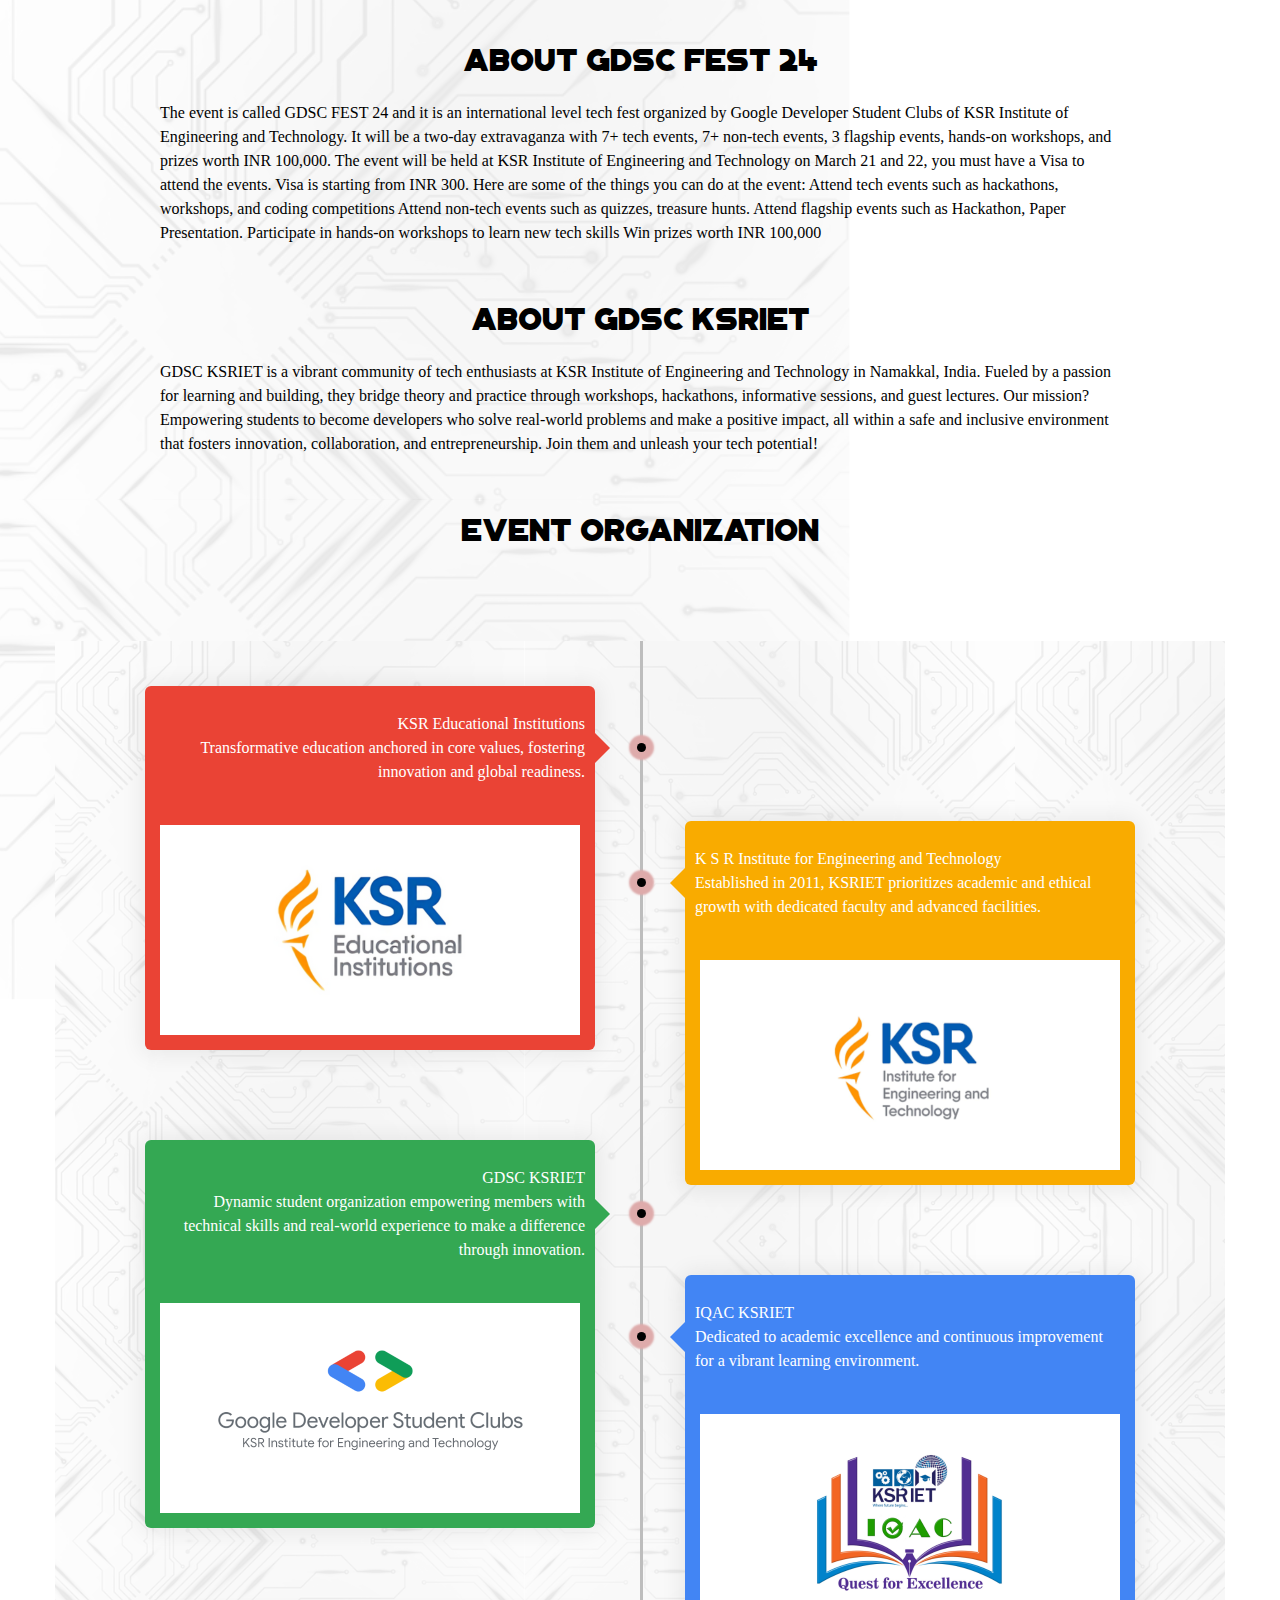
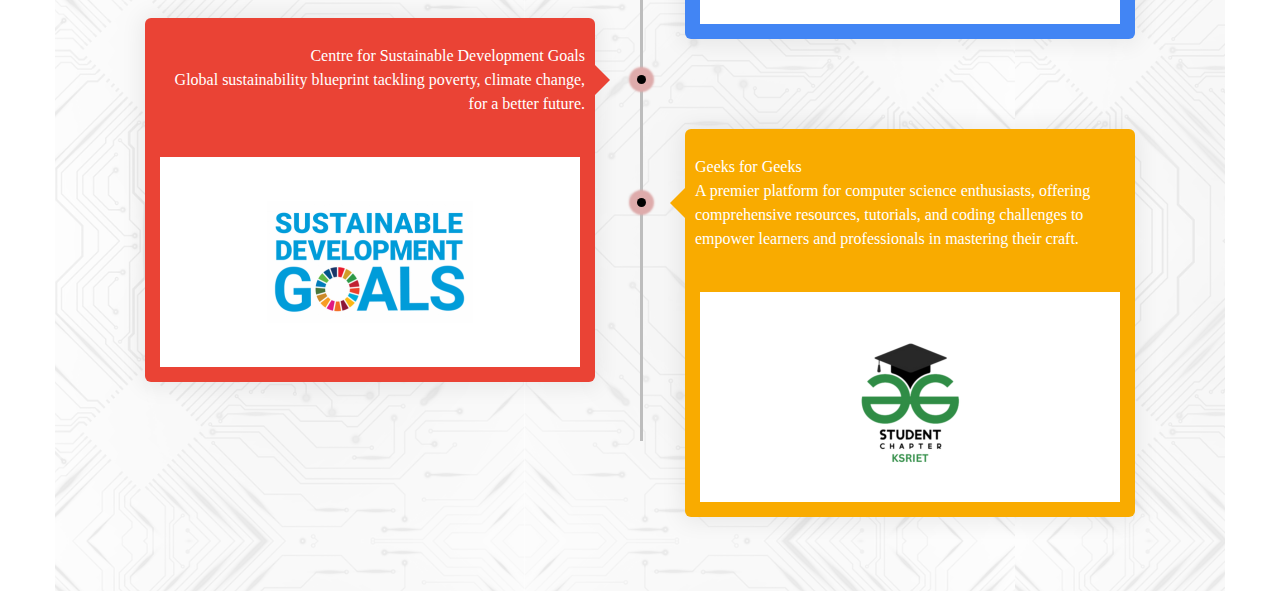
<file: aboutus.html>
<!DOCTYPE html>
<html>

<head>
    <meta charset="UTF-8">
    <meta http-equiv="X-UA-Compatible" content="IE=edge">
    <meta name="viewport" content="width=device-width, initial-scale=1.0, maximum-scale=2.0, user-scalable=yes">
    <meta name="apple-mobile-web-app-capable" content="yes">
    <meta name="mobile-web-app-capable" content="yes">
    <meta name="format-detection" content="telephone=no">
    <meta name="viewport" content="width=device-width, initial-scale=1">
    <title>About Us</title>
    <link rel="stylesheet" type="text/css" href="assets/css/aboutus.css">
</head>

<body>
    
    <!-- Fucked up windows, testing git for ubuntu, please work -->
    <div class="content">
        <div id="main_bg">
            <div class="main">
                <h1>About GDSC FEST 24</h1>
                <p>
                    The event is called GDSC FEST 24 and it is an international level tech fest organized by Google Developer Student Clubs of KSR Institute of Engineering and Technology. It will be a two-day extravaganza with 7+ tech events, 7+ non-tech events, 3 flagship
                    events, hands-on workshops, and prizes worth INR 100,000. The event will be held at KSR Institute of Engineering and Technology on March 21 and 22, you must have a Visa to attend the events.
                    Visa is starting from INR 300. Here are some of the things you can do at the event: Attend tech events such as hackathons, workshops, and coding competitions Attend non-tech events such as quizzes, treasure hunts. Attend flagship events such as Hackathon, Paper Presentation. Participate in hands-on workshops to learn new tech skills Win prizes worth INR 100,000 </p>
                <!-- <hr> -->
                <br>
                <h1>About GDSC KSRIET</h1>
                <p>
                    GDSC KSRIET is a vibrant community of tech enthusiasts at KSR Institute of Engineering and Technology in Namakkal, India. Fueled by a passion for learning and building, they bridge theory and practice through workshops, hackathons, informative sessions, and guest lectures. Our mission? Empowering students to become developers who solve real-world problems and make a positive impact, all within a safe and inclusive environment that fosters innovation, collaboration, and entrepreneurship. Join them and unleash your tech potential!</p>
                <!-- <hr> -->
                <br>
            <h1>Event Organization</h1>
            </div>
            <section id=timeline>
                <!-- <h1>A Flexbox Timeline</h1> -->
                <!-- <p class="leader">All cards must be the same height and width for space calculations on large screens.</p> -->
                <div class="demo-card-wrapper">
                    <div class="demo-card demo-card--step1">
                        <div class="head">
                            <!--         <div class="number-box">
          <span>01</span>
        </div> -->
                            <p><span class="small">KSR Educational Institutions</span><br>
                                Transformative education anchored in core values, fostering innovation and global readiness.
                            </p>
                        </div>
                        <div class="body">

                            <img src="/assets/images/timeline/ksr.png"   alt="Graphic">
                        </div>
                    </div>

                    <div class="demo-card demo-card--step2">
                        <div class="head">
                            <!--         <div class="number-box">
          <span>02</span>
        </div> -->
                            <p><span class="small">K S R Institute for Engineering and Technology</span><br>
                                Established in 2011, KSRIET prioritizes academic and ethical growth with dedicated faculty and advanced facilities.</p>
                        </div>
                        <div class="body">

                            <img src="/assets/images/timeline/ksriet.png" alt="Graphic">
                        </div>
                    </div>

                    <div class="demo-card demo-card--step3">
                        <div class="head">
                            <!--         <div class="number-box">
          <span>03</span>
        </div> -->
                            <p><span class="small">GDSC KSRIET</span><br>
                                Dynamic student organization empowering members with technical skills and real-world experience to make a difference through innovation.

                            </p>
                        </div>
                        <div class="body">

                            <img src="/assets/images/timeline/gdscksriet.png" alt="Graphic">
                        </div>
                    </div>

                    <div class="demo-card demo-card--step4">
                        <div class="head">
                            <!--         <div class="number-box">
          <span>04</span>
        </div> -->
                            <p><span class="small">IQAC KSRIET</span><br>
                                Dedicated to academic excellence and continuous improvement for a vibrant learning environment.    
                            </p>
                        </div>
                        <div class="body">

                            <img src="/assets/images/timeline/iqac.png" alt="Graphic">
                        </div>
                    </div>

                    <div class="demo-card demo-card--step5">
                        <div class="head">
                            <!--         <div class="number-box">
                                <span>05</span>
                            </div> -->
                            <p><span class="small">Centre for Sustainable Development Goals</span><br>
                                Global sustainability blueprint tackling poverty, climate change, for a better future.
                            </p>
                        </div>
                        <div class="body">

                            <img src="/assets/images/timeline/sdg.png" alt="Graphic">
                        </div>
                    </div>

                    <div class="demo-card demo-card--step6">
                        <div class="head">
                            <!--         <div class="number-box">
                        <span>06</span>
                        </div> -->
                            <p><span class="small">Geeks for Geeks</span><br>
                                A premier platform for computer science enthusiasts, offering comprehensive resources, tutorials, and coding challenges to empower learners and professionals in mastering their craft.
                            </p>
                        </div>
                        <div class="body">

                            <img src="/assets/images/timeline/geek.png" alt="Graphic">
                        </div>
                    </div>

                </div>
            </section>
        </div>
    </div>    
</body>

</html>
</file>
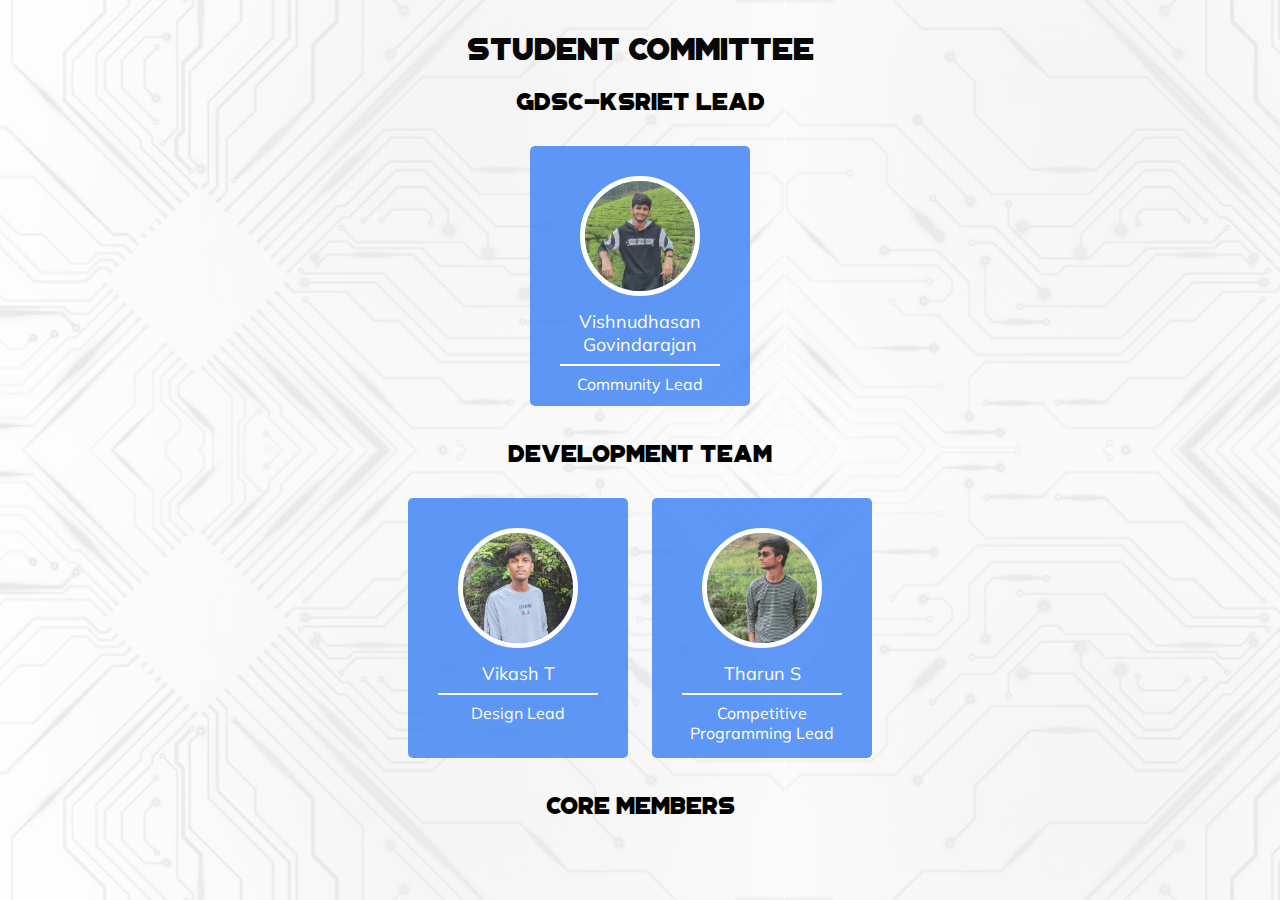
<file: contactus.html>
<!DOCTYPE html>
<html>
<head>
  <meta charset="UTF-8">
  <meta http-equiv="X-UA-Compatible" content="IE=edge">
  <meta name="viewport" content="width=device-width, initial-scale=1.0, maximum-scale=2.0, user-scalable=yes"><meta name="apple-mobile-web-app-capable" content="yes"><meta name="mobile-web-app-capable" content="yes">
  <meta name="format-detection" content="telephone=no">
    <meta name="viewport" content="width=device-width, initial-scale=1">
	<title>About Us</title>
  <link rel="stylesheet" type="text/css" href="https://maxcdn.bootstrapcdn.com/font-awesome/4.2.0/css/font-awesome.min.css">
  <link rel="stylesheet" type="text/css" href="https://netdna.bootstrapcdn.com/font-awesome/4.0.3/css/font-awesome.css">
	<link rel="stylesheet" type="text/css" href="assets/css/naveffect.css">
  <link rel="stylesheet" type="text/css" href="assets/css/contactus.css">
</head>
<body>



  

<!-- =========================================================================================== -->

<div id='container' class="cont">
  <h1>Student Committee</h1>
  <h2> GDSC-KSRIET Lead</h2>
     <!-- <hr> -->
  <div class='card'>
    <div class='front'>
      <img src="assets/MEMBER DETAILS/MEMBER DETAILS/VISHNU/vishnu profile.jpg" class='contact' />
      <span class='name'>Vishnudhasan Govindarajan</span>
      <hr>
      <span class='job'>Community Lead</span>
    </div>
    <div class='back'>
      <span>Contact no:</span>
      <p>+91 81480 31765</p>
      <span>Social media </span>
      <div class='icons'>
        <a href="https://github.com/GVishnudhasan/" target="_blank">
          <svg class="icon" id="github-icon" viewBox="0 0 512 512">
              <path d="M256 70.7c-102.6 0-185.9 83.2-185.9 185.9 0 82.1 53.3 151.8 127.1 176.4 9.3 1.7 12.3-4 12.3-8.9V389.4c-51.7 11.3-62.5-21.9-62.5-21.9 -8.4-21.5-20.6-27.2-20.6-27.2 -16.9-11.5 1.3-11.3 1.3-11.3 18.7 1.3 28.5 19.2 28.5 19.2 16.6 28.4 43.5 20.2 54.1 15.4 1.7-12 6.5-20.2 11.8-24.9 -41.3-4.7-84.7-20.6-84.7-91.9 0-20.3 7.3-36.9 19.2-49.9 -1.9-4.7-8.3-23.6 1.8-49.2 0 0 15.6-5 51.1 19.1 14.8-4.1 30.7-6.2 46.5-6.3 15.8 0.1 31.7 2.1 46.6 6.3 35.5-24 51.1-19.1 51.1-19.1 10.1 25.6 3.8 44.5 1.8 49.2 11.9 13 19.1 29.6 19.1 49.9 0 71.4-43.5 87.1-84.9 91.7 6.7 5.8 12.8 17.1 12.8 34.4 0 24.9 0 44.9 0 51 0 4.9 3 10.7 12.4 8.9 73.8-24.6 127-94.3 127-176.4C441.9 153.9 358.6 70.7 256 70.7z"/>
          </svg>
      </a>
      <a href="https://www.linkedin.com/in/vishnudhasan-govindarajan/" target="_blank">
          <svg class="icon" id="linkedin-icon" viewBox="0 0 512 512">
              <path d="M186.4 142.4c0 19-15.3 34.5-34.2 34.5 -18.9 0-34.2-15.4-34.2-34.5 0-19 15.3-34.5 34.2-34.5C171.1 107.9 186.4 123.4 186.4 142.4zM181.4 201.3h-57.8V388.1h57.8V201.3zM273.8 201.3h-55.4V388.1h55.4c0 0 0-69.3 0-98 0-26.3 12.1-41.9 35.2-41.9 21.3 0 31.5 15 31.5 41.9 0 26.9 0 98 0 98h57.5c0 0 0-68.2 0-118.3 0-50-28.3-74.2-68-74.2 -39.6 0-56.3 30.9-56.3 30.9v-25.2H273.8z"/>
          </svg>
      </a>
      <a href="mailto:gvishnud10@gmail.com" target="_blank">
        <svg class="icon" id="mail-icon" xmlns="http://www.w3.org/2000/svg" viewBox="0 0 512 512"><!--!Font Awesome Free 6.5.1 by @fontawesome - https://fontawesome.com License - https://fontawesome.com/license/free Copyright 2024 Fonticons, Inc.--><path d="M64 112c-8.8 0-16 7.2-16 16v22.1L220.5 291.7c20.7 17 50.4 17 71.1 0L464 150.1V128c0-8.8-7.2-16-16-16H64zM48 212.2V384c0 8.8 7.2 16 16 16H448c8.8 0 16-7.2 16-16V212.2L322 328.8c-38.4 31.5-93.7 31.5-132 0L48 212.2zM0 128C0 92.7 28.7 64 64 64H448c35.3 0 64 28.7 64 64V384c0 35.3-28.7 64-64 64H64c-35.3 0-64-28.7-64-64V128z"/></svg>
      </a>
      </div>
    </div>
  </div>

<!-- =========================================================================================== -->

    <h2> Development Team </h2>
     <!-- <hr> -->
  <div class='card'>
    <div class='front'>
      <img src='assets/MEMBER DETAILS/MEMBER DETAILS/VIKASH/vikash profile.jpg' class='contact' />
      <span class='name'>Vikash T</span>
      <hr>
      <span class='job'> Design Lead</span>
    </div>
    <div class='back'>
      <span>Contact no:</span>
      <p>+91 9994803832</p>
      <span>Social media </span>
      <div class='icons'>
        <a href="https://github.com/Vikashuvi" target="_blank">
          <svg class="icon" id="github-icon" viewBox="0 0 512 512">
              <path d="M256 70.7c-102.6 0-185.9 83.2-185.9 185.9 0 82.1 53.3 151.8 127.1 176.4 9.3 1.7 12.3-4 12.3-8.9V389.4c-51.7 11.3-62.5-21.9-62.5-21.9 -8.4-21.5-20.6-27.2-20.6-27.2 -16.9-11.5 1.3-11.3 1.3-11.3 18.7 1.3 28.5 19.2 28.5 19.2 16.6 28.4 43.5 20.2 54.1 15.4 1.7-12 6.5-20.2 11.8-24.9 -41.3-4.7-84.7-20.6-84.7-91.9 0-20.3 7.3-36.9 19.2-49.9 -1.9-4.7-8.3-23.6 1.8-49.2 0 0 15.6-5 51.1 19.1 14.8-4.1 30.7-6.2 46.5-6.3 15.8 0.1 31.7 2.1 46.6 6.3 35.5-24 51.1-19.1 51.1-19.1 10.1 25.6 3.8 44.5 1.8 49.2 11.9 13 19.1 29.6 19.1 49.9 0 71.4-43.5 87.1-84.9 91.7 6.7 5.8 12.8 17.1 12.8 34.4 0 24.9 0 44.9 0 51 0 4.9 3 10.7 12.4 8.9 73.8-24.6 127-94.3 127-176.4C441.9 153.9 358.6 70.7 256 70.7z"/>
          </svg>
      </a>
      <a href="https://www.linkedin.com/in/vikash-t-designer/" target="_blank">
          <svg class="icon" id="linkedin-icon" viewBox="0 0 512 512">
              <path d="M186.4 142.4c0 19-15.3 34.5-34.2 34.5 -18.9 0-34.2-15.4-34.2-34.5 0-19 15.3-34.5 34.2-34.5C171.1 107.9 186.4 123.4 186.4 142.4zM181.4 201.3h-57.8V388.1h57.8V201.3zM273.8 201.3h-55.4V388.1h55.4c0 0 0-69.3 0-98 0-26.3 12.1-41.9 35.2-41.9 21.3 0 31.5 15 31.5 41.9 0 26.9 0 98 0 98h57.5c0 0 0-68.2 0-118.3 0-50-28.3-74.2-68-74.2 -39.6 0-56.3 30.9-56.3 30.9v-25.2H273.8z"/>
          </svg>
      </a>
      <a href="mailto:vikashuvi07@gmail.com" target="_blank">
        <svg class="icon" id="mail-icon" xmlns="http://www.w3.org/2000/svg" viewBox="0 0 512 512"><!--!Font Awesome Free 6.5.1 by @fontawesome - https://fontawesome.com License - https://fontawesome.com/license/free Copyright 2024 Fonticons, Inc.--><path d="M64 112c-8.8 0-16 7.2-16 16v22.1L220.5 291.7c20.7 17 50.4 17 71.1 0L464 150.1V128c0-8.8-7.2-16-16-16H64zM48 212.2V384c0 8.8 7.2 16 16 16H448c8.8 0 16-7.2 16-16V212.2L322 328.8c-38.4 31.5-93.7 31.5-132 0L48 212.2zM0 128C0 92.7 28.7 64 64 64H448c35.3 0 64 28.7 64 64V384c0 35.3-28.7 64-64 64H64c-35.3 0-64-28.7-64-64V128z"/></svg>
      </a>

      <a href="https://www.instagram.com/vikash_uvi/" target="_blank">
        <svg class="icon" id="mail-icon" xmlns="http://www.w3.org/2000/svg" viewBox="0 0 448 512"><!--!Font Awesome Free 6.5.1 by @fontawesome - https://fontawesome.com License - https://fontawesome.com/license/free Copyright 2024 Fonticons, Inc.--><path d="M224.1 141c-63.6 0-114.9 51.3-114.9 114.9s51.3 114.9 114.9 114.9S339 319.5 339 255.9 287.7 141 224.1 141zm0 189.6c-41.1 0-74.7-33.5-74.7-74.7s33.5-74.7 74.7-74.7 74.7 33.5 74.7 74.7-33.6 74.7-74.7 74.7zm146.4-194.3c0 14.9-12 26.8-26.8 26.8-14.9 0-26.8-12-26.8-26.8s12-26.8 26.8-26.8 26.8 12 26.8 26.8zm76.1 27.2c-1.7-35.9-9.9-67.7-36.2-93.9-26.2-26.2-58-34.4-93.9-36.2-37-2.1-147.9-2.1-184.9 0-35.8 1.7-67.6 9.9-93.9 36.1s-34.4 58-36.2 93.9c-2.1 37-2.1 147.9 0 184.9 1.7 35.9 9.9 67.7 36.2 93.9s58 34.4 93.9 36.2c37 2.1 147.9 2.1 184.9 0 35.9-1.7 67.7-9.9 93.9-36.2 26.2-26.2 34.4-58 36.2-93.9 2.1-37 2.1-147.8 0-184.8zM398.8 388c-7.8 19.6-22.9 34.7-42.6 42.6-29.5 11.7-99.5 9-132.1 9s-102.7 2.6-132.1-9c-19.6-7.8-34.7-22.9-42.6-42.6-11.7-29.5-9-99.5-9-132.1s-2.6-102.7 9-132.1c7.8-19.6 22.9-34.7 42.6-42.6 29.5-11.7 99.5-9 132.1-9s102.7-2.6 132.1 9c19.6 7.8 34.7 22.9 42.6 42.6 11.7 29.5 9 99.5 9 132.1s2.7 102.7-9 132.1z"/></svg>
      </a>

      </div>
    </div>
  </div>
  <div class='card'>
    <div class='front'>
      <img src='assets/MEMBER DETAILS/MEMBER DETAILS/THARUN/tharun profile.jpg' class='contact' />
      <span class='name'>Tharun S</span>
      <hr>
      <span class='job'>Competitive Programming Lead</span>
    </div>
    <div class='back'>
      <span>Contact no:</span>
      <p>+91 93458 34287</p>
      <span>Social media </span>
      <div class='icons'>
        <a href="https://github.com/cyber-unknown">
          <svg class="icon" id="github-icon" viewBox="0 0 512 512">
              <path d="M256 70.7c-102.6 0-185.9 83.2-185.9 185.9 0 82.1 53.3 151.8 127.1 176.4 9.3 1.7 12.3-4 12.3-8.9V389.4c-51.7 11.3-62.5-21.9-62.5-21.9 -8.4-21.5-20.6-27.2-20.6-27.2 -16.9-11.5 1.3-11.3 1.3-11.3 18.7 1.3 28.5 19.2 28.5 19.2 16.6 28.4 43.5 20.2 54.1 15.4 1.7-12 6.5-20.2 11.8-24.9 -41.3-4.7-84.7-20.6-84.7-91.9 0-20.3 7.3-36.9 19.2-49.9 -1.9-4.7-8.3-23.6 1.8-49.2 0 0 15.6-5 51.1 19.1 14.8-4.1 30.7-6.2 46.5-6.3 15.8 0.1 31.7 2.1 46.6 6.3 35.5-24 51.1-19.1 51.1-19.1 10.1 25.6 3.8 44.5 1.8 49.2 11.9 13 19.1 29.6 19.1 49.9 0 71.4-43.5 87.1-84.9 91.7 6.7 5.8 12.8 17.1 12.8 34.4 0 24.9 0 44.9 0 51 0 4.9 3 10.7 12.4 8.9 73.8-24.6 127-94.3 127-176.4C441.9 153.9 358.6 70.7 256 70.7z"/>
          </svg>
      </a>
      <a href="https://www.linkedin.com/in/tharun-s-b5521228a/">
          <svg class="icon" id="linkedin-icon" viewBox="0 0 512 512">
              <path d="M186.4 142.4c0 19-15.3 34.5-34.2 34.5 -18.9 0-34.2-15.4-34.2-34.5 0-19 15.3-34.5 34.2-34.5C171.1 107.9 186.4 123.4 186.4 142.4zM181.4 201.3h-57.8V388.1h57.8V201.3zM273.8 201.3h-55.4V388.1h55.4c0 0 0-69.3 0-98 0-26.3 12.1-41.9 35.2-41.9 21.3 0 31.5 15 31.5 41.9 0 26.9 0 98 0 98h57.5c0 0 0-68.2 0-118.3 0-50-28.3-74.2-68-74.2 -39.6 0-56.3 30.9-56.3 30.9v-25.2H273.8z"/>
          </svg>
      </a>
      <a href="mailto:s.tharun143.123@gmail.com" target="_blank">
        <svg class="icon" id="mail-icon" xmlns="http://www.w3.org/2000/svg" viewBox="0 0 512 512"><!--!Font Awesome Free 6.5.1 by @fontawesome - https://fontawesome.com License - https://fontawesome.com/license/free Copyright 2024 Fonticons, Inc.--><path d="M64 112c-8.8 0-16 7.2-16 16v22.1L220.5 291.7c20.7 17 50.4 17 71.1 0L464 150.1V128c0-8.8-7.2-16-16-16H64zM48 212.2V384c0 8.8 7.2 16 16 16H448c8.8 0 16-7.2 16-16V212.2L322 328.8c-38.4 31.5-93.7 31.5-132 0L48 212.2zM0 128C0 92.7 28.7 64 64 64H448c35.3 0 64 28.7 64 64V384c0 35.3-28.7 64-64 64H64c-35.3 0-64-28.7-64-64V128z"/></svg>
      </a>

      </div>
    </div>
  </div>

<!-- =========================================================================================== -->

  
     <!-- <hr> -->
  
  <!-- =========================================================================================== -->

  <h2> Core Members </h2>
     <!-- <hr> -->

     <div class='card'>
      <div class='front'>
        <img src='assets/MEMBER DETAILS/MEMBER DETAILS/KEERTHIVAISHALI/keerthi vaisali profile.jpg' class='contact' />
        <span class='name'>Keerthivaishali</span>
        
        <hr>
        <span class='job'> Technical Lead </span>
      </div>
      <div class='back'>
        <span>Contact no:</span>
        <p>+91 6381 540 440</p>
        <span>Social media </span>
        <div class='icons'>
          <a href="https://github.com/Keerthi83">
            <svg class="icon" id="github-icon" viewBox="0 0 512 512">
                <path d="M256 70.7c-102.6 0-185.9 83.2-185.9 185.9 0 82.1 53.3 151.8 127.1 176.4 9.3 1.7 12.3-4 12.3-8.9V389.4c-51.7 11.3-62.5-21.9-62.5-21.9 -8.4-21.5-20.6-27.2-20.6-27.2 -16.9-11.5 1.3-11.3 1.3-11.3 18.7 1.3 28.5 19.2 28.5 19.2 16.6 28.4 43.5 20.2 54.1 15.4 1.7-12 6.5-20.2 11.8-24.9 -41.3-4.7-84.7-20.6-84.7-91.9 0-20.3 7.3-36.9 19.2-49.9 -1.9-4.7-8.3-23.6 1.8-49.2 0 0 15.6-5 51.1 19.1 14.8-4.1 30.7-6.2 46.5-6.3 15.8 0.1 31.7 2.1 46.6 6.3 35.5-24 51.1-19.1 51.1-19.1 10.1 25.6 3.8 44.5 1.8 49.2 11.9 13 19.1 29.6 19.1 49.9 0 71.4-43.5 87.1-84.9 91.7 6.7 5.8 12.8 17.1 12.8 34.4 0 24.9 0 44.9 0 51 0 4.9 3 10.7 12.4 8.9 73.8-24.6 127-94.3 127-176.4C441.9 153.9 358.6 70.7 256 70.7z"/>
            </svg>
        </a>
        <a href="https://www.linkedin.com/in/keerthivaishali-s-95a88625b/">
            <svg class="icon" id="linkedin-icon" viewBox="0 0 512 512">
                <path d="M186.4 142.4c0 19-15.3 34.5-34.2 34.5 -18.9 0-34.2-15.4-34.2-34.5 0-19 15.3-34.5 34.2-34.5C171.1 107.9 186.4 123.4 186.4 142.4zM181.4 201.3h-57.8V388.1h57.8V201.3zM273.8 201.3h-55.4V388.1h55.4c0 0 0-69.3 0-98 0-26.3 12.1-41.9 35.2-41.9 21.3 0 31.5 15 31.5 41.9 0 26.9 0 98 0 98h57.5c0 0 0-68.2 0-118.3 0-50-28.3-74.2-68-74.2 -39.6 0-56.3 30.9-56.3 30.9v-25.2H273.8z"/>
            </svg>
        </a>
        <a href="mailto:keerthisakthivel2005@gmail.com" target="_blank">
          <svg class="icon" id="mail-icon" xmlns="http://www.w3.org/2000/svg" viewBox="0 0 512 512"><!--!Font Awesome Free 6.5.1 by @fontawesome - https://fontawesome.com License - https://fontawesome.com/license/free Copyright 2024 Fonticons, Inc.--><path d="M64 112c-8.8 0-16 7.2-16 16v22.1L220.5 291.7c20.7 17 50.4 17 71.1 0L464 150.1V128c0-8.8-7.2-16-16-16H64zM48 212.2V384c0 8.8 7.2 16 16 16H448c8.8 0 16-7.2 16-16V212.2L322 328.8c-38.4 31.5-93.7 31.5-132 0L48 212.2zM0 128C0 92.7 28.7 64 64 64H448c35.3 0 64 28.7 64 64V384c0 35.3-28.7 64-64 64H64c-35.3 0-64-28.7-64-64V128z"/></svg>
        </a>
        </div>
      </div>
    </div>
    <div class='card'>
      <div class='front'>
        <img src='assets/MEMBER DETAILS/MEMBER DETAILS/SHRI SANDHOSHI/shri sandhosi profile.jpg' class='contact' />
        <span class='name'>Shri Sandhosi R</span>  
        <hr>
        <span class='job'>Non-Technical Lead</span>
      </div>
      <div class='back'>
        <span>Contact no:</span>
        <p>+91 94882 13326</p>
        <span>Social media </span>
        <div class='icons'>
          <a href="https://github.com/Sandhoshi">
            <svg class="icon" id="github-icon" viewBox="0 0 512 512">
                <path d="M256 70.7c-102.6 0-185.9 83.2-185.9 185.9 0 82.1 53.3 151.8 127.1 176.4 9.3 1.7 12.3-4 12.3-8.9V389.4c-51.7 11.3-62.5-21.9-62.5-21.9 -8.4-21.5-20.6-27.2-20.6-27.2 -16.9-11.5 1.3-11.3 1.3-11.3 18.7 1.3 28.5 19.2 28.5 19.2 16.6 28.4 43.5 20.2 54.1 15.4 1.7-12 6.5-20.2 11.8-24.9 -41.3-4.7-84.7-20.6-84.7-91.9 0-20.3 7.3-36.9 19.2-49.9 -1.9-4.7-8.3-23.6 1.8-49.2 0 0 15.6-5 51.1 19.1 14.8-4.1 30.7-6.2 46.5-6.3 15.8 0.1 31.7 2.1 46.6 6.3 35.5-24 51.1-19.1 51.1-19.1 10.1 25.6 3.8 44.5 1.8 49.2 11.9 13 19.1 29.6 19.1 49.9 0 71.4-43.5 87.1-84.9 91.7 6.7 5.8 12.8 17.1 12.8 34.4 0 24.9 0 44.9 0 51 0 4.9 3 10.7 12.4 8.9 73.8-24.6 127-94.3 127-176.4C441.9 153.9 358.6 70.7 256 70.7z"/>
            </svg>
        </a>
        <a href="https://www.linkedin.com/in/shri-sandhoshi-r-64b253288/">
            <svg class="icon" id="linkedin-icon" viewBox="0 0 512 512">
                <path d="M186.4 142.4c0 19-15.3 34.5-34.2 34.5 -18.9 0-34.2-15.4-34.2-34.5 0-19 15.3-34.5 34.2-34.5C171.1 107.9 186.4 123.4 186.4 142.4zM181.4 201.3h-57.8V388.1h57.8V201.3zM273.8 201.3h-55.4V388.1h55.4c0 0 0-69.3 0-98 0-26.3 12.1-41.9 35.2-41.9 21.3 0 31.5 15 31.5 41.9 0 26.9 0 98 0 98h57.5c0 0 0-68.2 0-118.3 0-50-28.3-74.2-68-74.2 -39.6 0-56.3 30.9-56.3 30.9v-25.2H273.8z"/>
            </svg>
        </a>
        <a href="mailto:shrisandhoshi@gmail.com" target="_blank">
          <svg class="icon" id="mail-icon" xmlns="http://www.w3.org/2000/svg" viewBox="0 0 512 512"><!--!Font Awesome Free 6.5.1 by @fontawesome - https://fontawesome.com License - https://fontawesome.com/license/free Copyright 2024 Fonticons, Inc.--><path d="M64 112c-8.8 0-16 7.2-16 16v22.1L220.5 291.7c20.7 17 50.4 17 71.1 0L464 150.1V128c0-8.8-7.2-16-16-16H64zM48 212.2V384c0 8.8 7.2 16 16 16H448c8.8 0 16-7.2 16-16V212.2L322 328.8c-38.4 31.5-93.7 31.5-132 0L48 212.2zM0 128C0 92.7 28.7 64 64 64H448c35.3 0 64 28.7 64 64V384c0 35.3-28.7 64-64 64H64c-35.3 0-64-28.7-64-64V128z"/></svg>
        </a>
        </div>
      </div>
    </div>
    <div class='card'>
      <div class='front'>
        <img src='assets/MEMBER DETAILS/MEMBER DETAILS/GEETHAPRIYA/geethapriya profile.jpg' class='contact' />
        <span class='name'>Geethapriya D</span>
      
        <hr>
        <span class='job'> Management Lead</span>
      </div>
      <div class='back'>
        <span>Contact no:</span>
        <p>+91 81222 75202</p>
        <span>Management Lead</span>
        <div class='icons'>
          <a href="https://github.com/Geethapriya2003">
            <svg class="icon" id="github-icon" viewBox="0 0 512 512">
                <path d="M256 70.7c-102.6 0-185.9 83.2-185.9 185.9 0 82.1 53.3 151.8 127.1 176.4 9.3 1.7 12.3-4 12.3-8.9V389.4c-51.7 11.3-62.5-21.9-62.5-21.9 -8.4-21.5-20.6-27.2-20.6-27.2 -16.9-11.5 1.3-11.3 1.3-11.3 18.7 1.3 28.5 19.2 28.5 19.2 16.6 28.4 43.5 20.2 54.1 15.4 1.7-12 6.5-20.2 11.8-24.9 -41.3-4.7-84.7-20.6-84.7-91.9 0-20.3 7.3-36.9 19.2-49.9 -1.9-4.7-8.3-23.6 1.8-49.2 0 0 15.6-5 51.1 19.1 14.8-4.1 30.7-6.2 46.5-6.3 15.8 0.1 31.7 2.1 46.6 6.3 35.5-24 51.1-19.1 51.1-19.1 10.1 25.6 3.8 44.5 1.8 49.2 11.9 13 19.1 29.6 19.1 49.9 0 71.4-43.5 87.1-84.9 91.7 6.7 5.8 12.8 17.1 12.8 34.4 0 24.9 0 44.9 0 51 0 4.9 3 10.7 12.4 8.9 73.8-24.6 127-94.3 127-176.4C441.9 153.9 358.6 70.7 256 70.7z"/>
            </svg>
        </a>
        <a href="https://www.linkedin.com/in/geethapriya-d-a29ba3249/">
            <svg class="icon" id="linkedin-icon" viewBox="0 0 512 512">
                <path d="M186.4 142.4c0 19-15.3 34.5-34.2 34.5 -18.9 0-34.2-15.4-34.2-34.5 0-19 15.3-34.5 34.2-34.5C171.1 107.9 186.4 123.4 186.4 142.4zM181.4 201.3h-57.8V388.1h57.8V201.3zM273.8 201.3h-55.4V388.1h55.4c0 0 0-69.3 0-98 0-26.3 12.1-41.9 35.2-41.9 21.3 0 31.5 15 31.5 41.9 0 26.9 0 98 0 98h57.5c0 0 0-68.2 0-118.3 0-50-28.3-74.2-68-74.2 -39.6 0-56.3 30.9-56.3 30.9v-25.2H273.8z"/>
            </svg>
        </a>
        <a href="mailto:geethapriya506@gmail.com" target="_blank">
          <svg class="icon" id="mail-icon" xmlns="http://www.w3.org/2000/svg" viewBox="0 0 512 512"><!--!Font Awesome Free 6.5.1 by @fontawesome - https://fontawesome.com License - https://fontawesome.com/license/free Copyright 2024 Fonticons, Inc.--><path d="M64 112c-8.8 0-16 7.2-16 16v22.1L220.5 291.7c20.7 17 50.4 17 71.1 0L464 150.1V128c0-8.8-7.2-16-16-16H64zM48 212.2V384c0 8.8 7.2 16 16 16H448c8.8 0 16-7.2 16-16V212.2L322 328.8c-38.4 31.5-93.7 31.5-132 0L48 212.2zM0 128C0 92.7 28.7 64 64 64H448c35.3 0 64 28.7 64 64V384c0 35.3-28.7 64-64 64H64c-35.3 0-64-28.7-64-64V128z"/></svg>
        </a>
        </div>
      </div>
    </div>
  

     <div class='card'>
      <div class='front'>
        <img src='assets/MEMBER DETAILS/MEMBER DETAILS/BOSE/bose profile.jpg' class='contact' />
        <span class='name'>Bose</span>
        <hr>
        <span class='job'> Web Development Lead </span>
      </div>
      <div class='back'>
        <span>Contact no:</span>
        <p>+91 90877 87020</p>
        <span>Social media </span>
        <div class='icons'>
          <a href="https://github.com/Bose14">
            <svg class="icon" id="github-icon" viewBox="0 0 512 512">
                <path d="M256 70.7c-102.6 0-185.9 83.2-185.9 185.9 0 82.1 53.3 151.8 127.1 176.4 9.3 1.7 12.3-4 12.3-8.9V389.4c-51.7 11.3-62.5-21.9-62.5-21.9 -8.4-21.5-20.6-27.2-20.6-27.2 -16.9-11.5 1.3-11.3 1.3-11.3 18.7 1.3 28.5 19.2 28.5 19.2 16.6 28.4 43.5 20.2 54.1 15.4 1.7-12 6.5-20.2 11.8-24.9 -41.3-4.7-84.7-20.6-84.7-91.9 0-20.3 7.3-36.9 19.2-49.9 -1.9-4.7-8.3-23.6 1.8-49.2 0 0 15.6-5 51.1 19.1 14.8-4.1 30.7-6.2 46.5-6.3 15.8 0.1 31.7 2.1 46.6 6.3 35.5-24 51.1-19.1 51.1-19.1 10.1 25.6 3.8 44.5 1.8 49.2 11.9 13 19.1 29.6 19.1 49.9 0 71.4-43.5 87.1-84.9 91.7 6.7 5.8 12.8 17.1 12.8 34.4 0 24.9 0 44.9 0 51 0 4.9 3 10.7 12.4 8.9 73.8-24.6 127-94.3 127-176.4C441.9 153.9 358.6 70.7 256 70.7z"/>
            </svg>
        </a>
        <a href="https://www.linkedin.com/in/bose-a-s-60975221b/">
            <svg class="icon" id="linkedin-icon" viewBox="0 0 512 512">
                <path d="M186.4 142.4c0 19-15.3 34.5-34.2 34.5 -18.9 0-34.2-15.4-34.2-34.5 0-19 15.3-34.5 34.2-34.5C171.1 107.9 186.4 123.4 186.4 142.4zM181.4 201.3h-57.8V388.1h57.8V201.3zM273.8 201.3h-55.4V388.1h55.4c0 0 0-69.3 0-98 0-26.3 12.1-41.9 35.2-41.9 21.3 0 31.5 15 31.5 41.9 0 26.9 0 98 0 98h57.5c0 0 0-68.2 0-118.3 0-50-28.3-74.2-68-74.2 -39.6 0-56.3 30.9-56.3 30.9v-25.2H273.8z"/>
            </svg>
        </a>
        <a href="mailto:asbose14102004@gmail.com" target="_blank">
          <svg class="icon" id="mail-icon" xmlns="http://www.w3.org/2000/svg" viewBox="0 0 512 512"><!--!Font Awesome Free 6.5.1 by @fontawesome - https://fontawesome.com License - https://fontawesome.com/license/free Copyright 2024 Fonticons, Inc.--><path d="M64 112c-8.8 0-16 7.2-16 16v22.1L220.5 291.7c20.7 17 50.4 17 71.1 0L464 150.1V128c0-8.8-7.2-16-16-16H64zM48 212.2V384c0 8.8 7.2 16 16 16H448c8.8 0 16-7.2 16-16V212.2L322 328.8c-38.4 31.5-93.7 31.5-132 0L48 212.2zM0 128C0 92.7 28.7 64 64 64H448c35.3 0 64 28.7 64 64V384c0 35.3-28.7 64-64 64H64c-35.3 0-64-28.7-64-64V128z"/></svg>
        </a>
        </div>
      </div>
    </div>
  <div class='card'>
    <div class='front'>
      <img src='assets/MEMBER DETAILS/MEMBER DETAILS/rahul.jpg' class='contact' />
      <span class='name'>Ragul</span>
      <hr>
      <span class='job'> Marketing Lead </span>
    </div>
    <div class='back'>
      <span>Contact no:</span>
      <p>+91 95004 21196</p>
      <span>Social media </span>
      <div class='icons'>
        <a href="https://github.com/Ragulappu11">
          <svg class="icon" id="github-icon" viewBox="0 0 512 512">
              <path d="M256 70.7c-102.6 0-185.9 83.2-185.9 185.9 0 82.1 53.3 151.8 127.1 176.4 9.3 1.7 12.3-4 12.3-8.9V389.4c-51.7 11.3-62.5-21.9-62.5-21.9 -8.4-21.5-20.6-27.2-20.6-27.2 -16.9-11.5 1.3-11.3 1.3-11.3 18.7 1.3 28.5 19.2 28.5 19.2 16.6 28.4 43.5 20.2 54.1 15.4 1.7-12 6.5-20.2 11.8-24.9 -41.3-4.7-84.7-20.6-84.7-91.9 0-20.3 7.3-36.9 19.2-49.9 -1.9-4.7-8.3-23.6 1.8-49.2 0 0 15.6-5 51.1 19.1 14.8-4.1 30.7-6.2 46.5-6.3 15.8 0.1 31.7 2.1 46.6 6.3 35.5-24 51.1-19.1 51.1-19.1 10.1 25.6 3.8 44.5 1.8 49.2 11.9 13 19.1 29.6 19.1 49.9 0 71.4-43.5 87.1-84.9 91.7 6.7 5.8 12.8 17.1 12.8 34.4 0 24.9 0 44.9 0 51 0 4.9 3 10.7 12.4 8.9 73.8-24.6 127-94.3 127-176.4C441.9 153.9 358.6 70.7 256 70.7z"/>
          </svg>
      </a>
      <a href="https://www.linkedin.com/in/ragul1100/">
          <svg class="icon" id="linkedin-icon" viewBox="0 0 512 512">
              <path d="M186.4 142.4c0 19-15.3 34.5-34.2 34.5 -18.9 0-34.2-15.4-34.2-34.5 0-19 15.3-34.5 34.2-34.5C171.1 107.9 186.4 123.4 186.4 142.4zM181.4 201.3h-57.8V388.1h57.8V201.3zM273.8 201.3h-55.4V388.1h55.4c0 0 0-69.3 0-98 0-26.3 12.1-41.9 35.2-41.9 21.3 0 31.5 15 31.5 41.9 0 26.9 0 98 0 98h57.5c0 0 0-68.2 0-118.3 0-50-28.3-74.2-68-74.2 -39.6 0-56.3 30.9-56.3 30.9v-25.2H273.8z"/>
          </svg>
      </a>
      <a href="mailto:rappu1514@gmail.com" target="_blank">
        <svg class="icon" id="mail-icon" xmlns="http://www.w3.org/2000/svg" viewBox="0 0 512 512"><!--!Font Awesome Free 6.5.1 by @fontawesome - https://fontawesome.com License - https://fontawesome.com/license/free Copyright 2024 Fonticons, Inc.--><path d="M64 112c-8.8 0-16 7.2-16 16v22.1L220.5 291.7c20.7 17 50.4 17 71.1 0L464 150.1V128c0-8.8-7.2-16-16-16H64zM48 212.2V384c0 8.8 7.2 16 16 16H448c8.8 0 16-7.2 16-16V212.2L322 328.8c-38.4 31.5-93.7 31.5-132 0L48 212.2zM0 128C0 92.7 28.7 64 64 64H448c35.3 0 64 28.7 64 64V384c0 35.3-28.7 64-64 64H64c-35.3 0-64-28.7-64-64V128z"/></svg>
      </a>
      <a href="https://www.instagram.com/ragul_appu11?utm_source=ig_web_button_share_sheet&igsh=ZDNlZDc0MzIxNw==" target="_blank">
        <svg class="icon" id="mail-icon" xmlns="http://www.w3.org/2000/svg" viewBox="0 0 448 512"><!--!Font Awesome Free 6.5.1 by @fontawesome - https://fontawesome.com License - https://fontawesome.com/license/free Copyright 2024 Fonticons, Inc.--><path d="M224.1 141c-63.6 0-114.9 51.3-114.9 114.9s51.3 114.9 114.9 114.9S339 319.5 339 255.9 287.7 141 224.1 141zm0 189.6c-41.1 0-74.7-33.5-74.7-74.7s33.5-74.7 74.7-74.7 74.7 33.5 74.7 74.7-33.6 74.7-74.7 74.7zm146.4-194.3c0 14.9-12 26.8-26.8 26.8-14.9 0-26.8-12-26.8-26.8s12-26.8 26.8-26.8 26.8 12 26.8 26.8zm76.1 27.2c-1.7-35.9-9.9-67.7-36.2-93.9-26.2-26.2-58-34.4-93.9-36.2-37-2.1-147.9-2.1-184.9 0-35.8 1.7-67.6 9.9-93.9 36.1s-34.4 58-36.2 93.9c-2.1 37-2.1 147.9 0 184.9 1.7 35.9 9.9 67.7 36.2 93.9s58 34.4 93.9 36.2c37 2.1 147.9 2.1 184.9 0 35.9-1.7 67.7-9.9 93.9-36.2 26.2-26.2 34.4-58 36.2-93.9 2.1-37 2.1-147.8 0-184.8zM398.8 388c-7.8 19.6-22.9 34.7-42.6 42.6-29.5 11.7-99.5 9-132.1 9s-102.7 2.6-132.1-9c-19.6-7.8-34.7-22.9-42.6-42.6-11.7-29.5-9-99.5-9-132.1s-2.6-102.7 9-132.1c7.8-19.6 22.9-34.7 42.6-42.6 29.5-11.7 99.5-9 132.1-9s102.7-2.6 132.1 9c19.6 7.8 34.7 22.9 42.6 42.6 11.7 29.5 9 99.5 9 132.1s2.7 102.7-9 132.1z"/></svg>
      </a>
      </div>
    </div>
  </div>
  <div class='card'>
    <div class='front'>
      <img src='assets/MEMBER DETAILS/MEMBER DETAILS/KAVIN RAJ/kavin profile.jpg' class='contact' />
      <span class='name'>kavinraj M</span>
      <hr>
      <span class='job'> AI & ML Lead </span>
    </div>
    <div class='back'>
      <span>Contact no:</span>
      <p>+91 88259 70517</p>
      <span>Social media </span>
      <div class='icons'>
        <a href="https://github.com/Kavinraj7">
          <svg class="icon" id="github-icon" viewBox="0 0 512 512">
              <path d="M256 70.7c-102.6 0-185.9 83.2-185.9 185.9 0 82.1 53.3 151.8 127.1 176.4 9.3 1.7 12.3-4 12.3-8.9V389.4c-51.7 11.3-62.5-21.9-62.5-21.9 -8.4-21.5-20.6-27.2-20.6-27.2 -16.9-11.5 1.3-11.3 1.3-11.3 18.7 1.3 28.5 19.2 28.5 19.2 16.6 28.4 43.5 20.2 54.1 15.4 1.7-12 6.5-20.2 11.8-24.9 -41.3-4.7-84.7-20.6-84.7-91.9 0-20.3 7.3-36.9 19.2-49.9 -1.9-4.7-8.3-23.6 1.8-49.2 0 0 15.6-5 51.1 19.1 14.8-4.1 30.7-6.2 46.5-6.3 15.8 0.1 31.7 2.1 46.6 6.3 35.5-24 51.1-19.1 51.1-19.1 10.1 25.6 3.8 44.5 1.8 49.2 11.9 13 19.1 29.6 19.1 49.9 0 71.4-43.5 87.1-84.9 91.7 6.7 5.8 12.8 17.1 12.8 34.4 0 24.9 0 44.9 0 51 0 4.9 3 10.7 12.4 8.9 73.8-24.6 127-94.3 127-176.4C441.9 153.9 358.6 70.7 256 70.7z"/>
          </svg>
      </a>
      <a href="https://www.linkedin.com/in/kavin-raj-602802257/">
          <svg class="icon" id="linkedin-icon" viewBox="0 0 512 512">
              <path d="M186.4 142.4c0 19-15.3 34.5-34.2 34.5 -18.9 0-34.2-15.4-34.2-34.5 0-19 15.3-34.5 34.2-34.5C171.1 107.9 186.4 123.4 186.4 142.4zM181.4 201.3h-57.8V388.1h57.8V201.3zM273.8 201.3h-55.4V388.1h55.4c0 0 0-69.3 0-98 0-26.3 12.1-41.9 35.2-41.9 21.3 0 31.5 15 31.5 41.9 0 26.9 0 98 0 98h57.5c0 0 0-68.2 0-118.3 0-50-28.3-74.2-68-74.2 -39.6 0-56.3 30.9-56.3 30.9v-25.2H273.8z"/>
          </svg>
      </a>
      <a href="mailto:pocokavin123@gmail.com" target="_blank">
        <svg class="icon" id="mail-icon" xmlns="http://www.w3.org/2000/svg" viewBox="0 0 512 512"><!--!Font Awesome Free 6.5.1 by @fontawesome - https://fontawesome.com License - https://fontawesome.com/license/free Copyright 2024 Fonticons, Inc.--><path d="M64 112c-8.8 0-16 7.2-16 16v22.1L220.5 291.7c20.7 17 50.4 17 71.1 0L464 150.1V128c0-8.8-7.2-16-16-16H64zM48 212.2V384c0 8.8 7.2 16 16 16H448c8.8 0 16-7.2 16-16V212.2L322 328.8c-38.4 31.5-93.7 31.5-132 0L48 212.2zM0 128C0 92.7 28.7 64 64 64H448c35.3 0 64 28.7 64 64V384c0 35.3-28.7 64-64 64H64c-35.3 0-64-28.7-64-64V128z"/></svg>
      </a>
      </div>
    </div>
  </div>
  <div class='card'>
    <div class='front'>
      <img src='/assets/MEMBER DETAILS/MEMBER DETAILS/rk.png' class='contact' />
      <span class='name'>Rathish Kumar J</span>
      <hr>
      <span class='job'>App Development Lead</span>
    </div>
    <div class='back'>
      <span>Contact no:</span>
      <p>+91 77088 81909</p>
      <span>Social media </span>
      <div class='icons'>
        <a href="https://github.com/Rathishkumar1909">
          <svg class="icon" id="github-icon" viewBox="0 0 512 512">
              <path d="M256 70.7c-102.6 0-185.9 83.2-185.9 185.9 0 82.1 53.3 151.8 127.1 176.4 9.3 1.7 12.3-4 12.3-8.9V389.4c-51.7 11.3-62.5-21.9-62.5-21.9 -8.4-21.5-20.6-27.2-20.6-27.2 -16.9-11.5 1.3-11.3 1.3-11.3 18.7 1.3 28.5 19.2 28.5 19.2 16.6 28.4 43.5 20.2 54.1 15.4 1.7-12 6.5-20.2 11.8-24.9 -41.3-4.7-84.7-20.6-84.7-91.9 0-20.3 7.3-36.9 19.2-49.9 -1.9-4.7-8.3-23.6 1.8-49.2 0 0 15.6-5 51.1 19.1 14.8-4.1 30.7-6.2 46.5-6.3 15.8 0.1 31.7 2.1 46.6 6.3 35.5-24 51.1-19.1 51.1-19.1 10.1 25.6 3.8 44.5 1.8 49.2 11.9 13 19.1 29.6 19.1 49.9 0 71.4-43.5 87.1-84.9 91.7 6.7 5.8 12.8 17.1 12.8 34.4 0 24.9 0 44.9 0 51 0 4.9 3 10.7 12.4 8.9 73.8-24.6 127-94.3 127-176.4C441.9 153.9 358.6 70.7 256 70.7z"/>
          </svg>
      </a>
      <a href="https://www.linkedin.com/in/rathish-kumar-62a8a1255/ ">
          <svg class="icon" id="linkedin-icon" viewBox="0 0 512 512">
              <path d="M186.4 142.4c0 19-15.3 34.5-34.2 34.5 -18.9 0-34.2-15.4-34.2-34.5 0-19 15.3-34.5 34.2-34.5C171.1 107.9 186.4 123.4 186.4 142.4zM181.4 201.3h-57.8V388.1h57.8V201.3zM273.8 201.3h-55.4V388.1h55.4c0 0 0-69.3 0-98 0-26.3 12.1-41.9 35.2-41.9 21.3 0 31.5 15 31.5 41.9 0 26.9 0 98 0 98h57.5c0 0 0-68.2 0-118.3 0-50-28.3-74.2-68-74.2 -39.6 0-56.3 30.9-56.3 30.9v-25.2H273.8z"/>
          </svg>
      </a>
      <a href="mailto:rathishkumar1909@gmail.com" target="_blank">
        <svg class="icon" id="mail-icon" xmlns="http://www.w3.org/2000/svg" viewBox="0 0 512 512"><!--!Font Awesome Free 6.5.1 by @fontawesome - https://fontawesome.com License - https://fontawesome.com/license/free Copyright 2024 Fonticons, Inc.--><path d="M64 112c-8.8 0-16 7.2-16 16v22.1L220.5 291.7c20.7 17 50.4 17 71.1 0L464 150.1V128c0-8.8-7.2-16-16-16H64zM48 212.2V384c0 8.8 7.2 16 16 16H448c8.8 0 16-7.2 16-16V212.2L322 328.8c-38.4 31.5-93.7 31.5-132 0L48 212.2zM0 128C0 92.7 28.7 64 64 64H448c35.3 0 64 28.7 64 64V384c0 35.3-28.7 64-64 64H64c-35.3 0-64-28.7-64-64V128z"/></svg>
      </a>
      </div>
    </div>
  </div>
  <div class='card'>
    <div class='front'>
      <img src='assets/MEMBER DETAILS/MEMBER DETAILS/yaswanth.jpg' class='contact' />
      <span class='name'>Yashwanth N</span>
      <hr>
      <span class='job'>Cybersecurity Lead</span>
    </div>
    <div class='back'>
      <span>Contact no:</span>
      <p>+91 73050 87922</p>
      <span>Social media </span>
      <div class='icons'>
        <a href="https://github.com/Yashwanth063">
          <svg class="icon" id="github-icon" viewBox="0 0 512 512">
              <path d="M256 70.7c-102.6 0-185.9 83.2-185.9 185.9 0 82.1 53.3 151.8 127.1 176.4 9.3 1.7 12.3-4 12.3-8.9V389.4c-51.7 11.3-62.5-21.9-62.5-21.9 -8.4-21.5-20.6-27.2-20.6-27.2 -16.9-11.5 1.3-11.3 1.3-11.3 18.7 1.3 28.5 19.2 28.5 19.2 16.6 28.4 43.5 20.2 54.1 15.4 1.7-12 6.5-20.2 11.8-24.9 -41.3-4.7-84.7-20.6-84.7-91.9 0-20.3 7.3-36.9 19.2-49.9 -1.9-4.7-8.3-23.6 1.8-49.2 0 0 15.6-5 51.1 19.1 14.8-4.1 30.7-6.2 46.5-6.3 15.8 0.1 31.7 2.1 46.6 6.3 35.5-24 51.1-19.1 51.1-19.1 10.1 25.6 3.8 44.5 1.8 49.2 11.9 13 19.1 29.6 19.1 49.9 0 71.4-43.5 87.1-84.9 91.7 6.7 5.8 12.8 17.1 12.8 34.4 0 24.9 0 44.9 0 51 0 4.9 3 10.7 12.4 8.9 73.8-24.6 127-94.3 127-176.4C441.9 153.9 358.6 70.7 256 70.7z"/>
          </svg>
      </a>
      <a href="https://www.linkedin.com/in/yashwanth-n-7b4161253/?utm_source=share&utm_campaign=share_via&utm_content=profile&utm_medium=android_app">
          <svg class="icon" id="linkedin-icon" viewBox="0 0 512 512">
              <path d="M186.4 142.4c0 19-15.3 34.5-34.2 34.5 -18.9 0-34.2-15.4-34.2-34.5 0-19 15.3-34.5 34.2-34.5C171.1 107.9 186.4 123.4 186.4 142.4zM181.4 201.3h-57.8V388.1h57.8V201.3zM273.8 201.3h-55.4V388.1h55.4c0 0 0-69.3 0-98 0-26.3 12.1-41.9 35.2-41.9 21.3 0 31.5 15 31.5 41.9 0 26.9 0 98 0 98h57.5c0 0 0-68.2 0-118.3 0-50-28.3-74.2-68-74.2 -39.6 0-56.3 30.9-56.3 30.9v-25.2H273.8z"/>
          </svg>
      </a>
      <a href="mailto:yashwanth.n.130304@gmail.com" target="_blank">
        <svg class="icon" id="mail-icon" xmlns="http://www.w3.org/2000/svg" viewBox="0 0 512 512"><!--!Font Awesome Free 6.5.1 by @fontawesome - https://fontawesome.com License - https://fontawesome.com/license/free Copyright 2024 Fonticons, Inc.--><path d="M64 112c-8.8 0-16 7.2-16 16v22.1L220.5 291.7c20.7 17 50.4 17 71.1 0L464 150.1V128c0-8.8-7.2-16-16-16H64zM48 212.2V384c0 8.8 7.2 16 16 16H448c8.8 0 16-7.2 16-16V212.2L322 328.8c-38.4 31.5-93.7 31.5-132 0L48 212.2zM0 128C0 92.7 28.7 64 64 64H448c35.3 0 64 28.7 64 64V384c0 35.3-28.7 64-64 64H64c-35.3 0-64-28.7-64-64V128z"/></svg>
      </a>
      </div>
    </div>
  </div>
  <div class='card'>
    <div class='front'>
      <img src='assets/MEMBER DETAILS/MEMBER DETAILS/GOWRI SHANKAR/gowri shakar profile.png' class='contact' />
      <span class='name'>Gowrishankar S</span>
      <hr>
      <span class='job'>Social Media Manager</span>
    </div>
    <div class='back'>
      <span>Contact no:</span>
      <p>+91 84284 97798</p>
      <span>Social media </span>
      <div class='icons'>
        <a href="https://github.com/Gshankar27">
          <svg class="icon" id="github-icon" viewBox="0 0 512 512">
              <path d="M256 70.7c-102.6 0-185.9 83.2-185.9 185.9 0 82.1 53.3 151.8 127.1 176.4 9.3 1.7 12.3-4 12.3-8.9V389.4c-51.7 11.3-62.5-21.9-62.5-21.9 -8.4-21.5-20.6-27.2-20.6-27.2 -16.9-11.5 1.3-11.3 1.3-11.3 18.7 1.3 28.5 19.2 28.5 19.2 16.6 28.4 43.5 20.2 54.1 15.4 1.7-12 6.5-20.2 11.8-24.9 -41.3-4.7-84.7-20.6-84.7-91.9 0-20.3 7.3-36.9 19.2-49.9 -1.9-4.7-8.3-23.6 1.8-49.2 0 0 15.6-5 51.1 19.1 14.8-4.1 30.7-6.2 46.5-6.3 15.8 0.1 31.7 2.1 46.6 6.3 35.5-24 51.1-19.1 51.1-19.1 10.1 25.6 3.8 44.5 1.8 49.2 11.9 13 19.1 29.6 19.1 49.9 0 71.4-43.5 87.1-84.9 91.7 6.7 5.8 12.8 17.1 12.8 34.4 0 24.9 0 44.9 0 51 0 4.9 3 10.7 12.4 8.9 73.8-24.6 127-94.3 127-176.4C441.9 153.9 358.6 70.7 256 70.7z"/>
          </svg>
      </a>
      <a href="https://www.linkedin.com/in/gowrishankar-mn-892b87257/?utm_source=share&utm_campaign=share_via&utm_content=profile&utm_medium=android_app">
          <svg class="icon" id="linkedin-icon" viewBox="0 0 512 512">
              <path d="M186.4 142.4c0 19-15.3 34.5-34.2 34.5 -18.9 0-34.2-15.4-34.2-34.5 0-19 15.3-34.5 34.2-34.5C171.1 107.9 186.4 123.4 186.4 142.4zM181.4 201.3h-57.8V388.1h57.8V201.3zM273.8 201.3h-55.4V388.1h55.4c0 0 0-69.3 0-98 0-26.3 12.1-41.9 35.2-41.9 21.3 0 31.5 15 31.5 41.9 0 26.9 0 98 0 98h57.5c0 0 0-68.2 0-118.3 0-50-28.3-74.2-68-74.2 -39.6 0-56.3 30.9-56.3 30.9v-25.2H273.8z"/>
          </svg>
      </a>
      <a href="mailto:gowrishankar052005@gmail.com" target="_blank">
        <svg class="icon" id="mail-icon" xmlns="http://www.w3.org/2000/svg" viewBox="0 0 512 512"><!--!Font Awesome Free 6.5.1 by @fontawesome - https://fontawesome.com License - https://fontawesome.com/license/free Copyright 2024 Fonticons, Inc.--><path d="M64 112c-8.8 0-16 7.2-16 16v22.1L220.5 291.7c20.7 17 50.4 17 71.1 0L464 150.1V128c0-8.8-7.2-16-16-16H64zM48 212.2V384c0 8.8 7.2 16 16 16H448c8.8 0 16-7.2 16-16V212.2L322 328.8c-38.4 31.5-93.7 31.5-132 0L48 212.2zM0 128C0 92.7 28.7 64 64 64H448c35.3 0 64 28.7 64 64V384c0 35.3-28.7 64-64 64H64c-35.3 0-64-28.7-64-64V128z"/></svg>
      </a>
      </div>
    </div>
  </div>
    <div class='card'>
    <div class='front'>
      <img src='assets/MEMBER DETAILS/MEMBER DETAILS/rittick.png' class='contact' />
      <span class='name'>Ritthic Udhay B S</span>
      <hr>
      <span class='job'>Content Writer</span>
    </div>
    <div class='back'>
      <span>Contact no:</span>
      <p>+91 6384 665 726</p>
      <span>Social media </span>
      <div class='icons'>
        <a href="https://github.com/RitthicBSR">
          <svg class="icon" id="github-icon" viewBox="0 0 512 512">
              <path d="M256 70.7c-102.6 0-185.9 83.2-185.9 185.9 0 82.1 53.3 151.8 127.1 176.4 9.3 1.7 12.3-4 12.3-8.9V389.4c-51.7 11.3-62.5-21.9-62.5-21.9 -8.4-21.5-20.6-27.2-20.6-27.2 -16.9-11.5 1.3-11.3 1.3-11.3 18.7 1.3 28.5 19.2 28.5 19.2 16.6 28.4 43.5 20.2 54.1 15.4 1.7-12 6.5-20.2 11.8-24.9 -41.3-4.7-84.7-20.6-84.7-91.9 0-20.3 7.3-36.9 19.2-49.9 -1.9-4.7-8.3-23.6 1.8-49.2 0 0 15.6-5 51.1 19.1 14.8-4.1 30.7-6.2 46.5-6.3 15.8 0.1 31.7 2.1 46.6 6.3 35.5-24 51.1-19.1 51.1-19.1 10.1 25.6 3.8 44.5 1.8 49.2 11.9 13 19.1 29.6 19.1 49.9 0 71.4-43.5 87.1-84.9 91.7 6.7 5.8 12.8 17.1 12.8 34.4 0 24.9 0 44.9 0 51 0 4.9 3 10.7 12.4 8.9 73.8-24.6 127-94.3 127-176.4C441.9 153.9 358.6 70.7 256 70.7z"/>
          </svg>
      </a>
      <a href="https://www.linkedin.com/in/ritthic-udhay-bs-01677325b/?utm_source=share&utm_campaign=share_via&utm_content=profile&utm_medium=android_app">
          <svg class="icon" id="linkedin-icon" viewBox="0 0 512 512">
              <path d="M186.4 142.4c0 19-15.3 34.5-34.2 34.5 -18.9 0-34.2-15.4-34.2-34.5 0-19 15.3-34.5 34.2-34.5C171.1 107.9 186.4 123.4 186.4 142.4zM181.4 201.3h-57.8V388.1h57.8V201.3zM273.8 201.3h-55.4V388.1h55.4c0 0 0-69.3 0-98 0-26.3 12.1-41.9 35.2-41.9 21.3 0 31.5 15 31.5 41.9 0 26.9 0 98 0 98h57.5c0 0 0-68.2 0-118.3 0-50-28.3-74.2-68-74.2 -39.6 0-56.3 30.9-56.3 30.9v-25.2H273.8z"/>
          </svg>
      </a>
      <a href="mailto:ritthicrini1822@gmail.com" target="_blank">
        <svg class="icon" id="mail-icon" xmlns="http://www.w3.org/2000/svg" viewBox="0 0 512 512"><!--!Font Awesome Free 6.5.1 by @fontawesome - https://fontawesome.com License - https://fontawesome.com/license/free Copyright 2024 Fonticons, Inc.--><path d="M64 112c-8.8 0-16 7.2-16 16v22.1L220.5 291.7c20.7 17 50.4 17 71.1 0L464 150.1V128c0-8.8-7.2-16-16-16H64zM48 212.2V384c0 8.8 7.2 16 16 16H448c8.8 0 16-7.2 16-16V212.2L322 328.8c-38.4 31.5-93.7 31.5-132 0L48 212.2zM0 128C0 92.7 28.7 64 64 64H448c35.3 0 64 28.7 64 64V384c0 35.3-28.7 64-64 64H64c-35.3 0-64-28.7-64-64V128z"/></svg>
      </a>
      </div>
    </div>
  </div>

<!-- =========================================================================================== -->
  <!--
  <h1> Public Relations Team </h1>
     <!-- <hr> 
  <div class='card'>
    <div class='front'>
      <img src='http://cdn.vectroave.netdna-cdn.com/wp-content/uploads/2013/03/Animal-Portraits-by-Yago-Partal-2.jpg' class='contact' />
      <span class='name'>Grey Wolf</span>
      <hr>
      <span class='job'> - front-end web developer - </span>
    </div>
    <div class='back'>
      <span>Skills:</span>
      <p>HTML, CSS, Javascript. UX/UI designer</p>
      <span>Social media </span>
      <div class='icons'>
        <svg class="icon" id="twitter-icon" viewBox="0 0 512 512"><path d="M419.6 168.6c-11.7 5.2-24.2 8.7-37.4 10.2 13.4-8.1 23.8-20.8 28.6-36 -12.6 7.5-26.5 12.9-41.3 15.8 -11.9-12.6-28.8-20.6-47.5-20.6 -42 0-72.9 39.2-63.4 79.9 -54.1-2.7-102.1-28.6-134.2-68 -17 29.2-8.8 67.5 20.1 86.9 -10.7-0.3-20.7-3.3-29.5-8.1 -0.7 30.2 20.9 58.4 52.2 64.6 -9.2 2.5-19.2 3.1-29.4 1.1 8.3 25.9 32.3 44.7 60.8 45.2 -27.4 21.4-61.8 31-96.4 27 28.8 18.5 63 29.2 99.8 29.2 120.8 0 189.1-102.1 185-193.6C399.9 193.1 410.9 181.7 419.6 168.6z"/></svg>
        <svg class="icon" id="facebook-icon" viewBox="0 0 512 512"><path d="M211.9 197.4h-36.7v59.9h36.7V433.1h70.5V256.5h49.2l5.2-59.1h-54.4c0 0 0-22.1 0-33.7 0-13.9 2.8-19.5 16.3-19.5 10.9 0 38.2 0 38.2 0V82.9c0 0-40.2 0-48.8 0 -52.5 0-76.1 23.1-76.1 67.3C211.9 188.8 211.9 197.4 211.9 197.4z"/></svg>
        <svg class="icon" id="googleplus-icon" viewBox="0 0 512 512"><path d="M179.7 237.6L179.7 284.2 256.7 284.2C253.6 304.2 233.4 342.9 179.7 342.9 133.4 342.9 95.6 304.4 95.6 257 95.6 209.6 133.4 171.1 179.7 171.1 206.1 171.1 223.7 182.4 233.8 192.1L270.6 156.6C247 134.4 216.4 121 179.7 121 104.7 121 44 181.8 44 257 44 332.2 104.7 393 179.7 393 258 393 310 337.8 310 260.1 310 251.2 309 244.4 307.9 237.6L179.7 237.6 179.7 237.6ZM468 236.7L429.3 236.7 429.3 198 390.7 198 390.7 236.7 352 236.7 352 275.3 390.7 275.3 390.7 314 429.3 314 429.3 275.3 468 275.3"/>
</svg>
        <svg class="icon" id="github-icon" viewBox="0 0 512 512"><path d="M256 70.7c-102.6 0-185.9 83.2-185.9 185.9 0 82.1 53.3 151.8 127.1 176.4 9.3 1.7 12.3-4 12.3-8.9V389.4c-51.7 11.3-62.5-21.9-62.5-21.9 -8.4-21.5-20.6-27.2-20.6-27.2 -16.9-11.5 1.3-11.3 1.3-11.3 18.7 1.3 28.5 19.2 28.5 19.2 16.6 28.4 43.5 20.2 54.1 15.4 1.7-12 6.5-20.2 11.8-24.9 -41.3-4.7-84.7-20.6-84.7-91.9 0-20.3 7.3-36.9 19.2-49.9 -1.9-4.7-8.3-23.6 1.8-49.2 0 0 15.6-5 51.1 19.1 14.8-4.1 30.7-6.2 46.5-6.3 15.8 0.1 31.7 2.1 46.6 6.3 35.5-24 51.1-19.1 51.1-19.1 10.1 25.6 3.8 44.5 1.8 49.2 11.9 13 19.1 29.6 19.1 49.9 0 71.4-43.5 87.1-84.9 91.7 6.7 5.8 12.8 17.1 12.8 34.4 0 24.9 0 44.9 0 51 0 4.9 3 10.7 12.4 8.9 73.8-24.6 127-94.3 127-176.4C441.9 153.9 358.6 70.7 256 70.7z"/></svg>
        <svg class="icon" id="linkedin-icon" viewBox="0 0 512 512"><path d="M186.4 142.4c0 19-15.3 34.5-34.2 34.5 -18.9 0-34.2-15.4-34.2-34.5 0-19 15.3-34.5 34.2-34.5C171.1 107.9 186.4 123.4 186.4 142.4zM181.4 201.3h-57.8V388.1h57.8V201.3zM273.8 201.3h-55.4V388.1h55.4c0 0 0-69.3 0-98 0-26.3 12.1-41.9 35.2-41.9 21.3 0 31.5 15 31.5 41.9 0 26.9 0 98 0 98h57.5c0 0 0-68.2 0-118.3 0-50-28.3-74.2-68-74.2 -39.6 0-56.3 30.9-56.3 30.9v-25.2H273.8z"/></svg>
      </div>
    </div>
  </div>
  <div class='card'>
    <div class='front'>
      <img src='http://cdn.vectroave.netdna-cdn.com/wp-content/uploads/2013/03/Animal-Portraits-by-Yago-Partal-2.jpg' class='contact' />
      <span class='name'>Grey Wolf</span>
      <hr>
      <span class='job'> - front-end web developer - </span>
    </div>
    <div class='back'>
      <span>Skills:</span>
      <p>HTML, CSS, Javascript. UX/UI designer</p>
      <span>Social media </span>
      <div class='icons'>
        <svg class="icon" id="twitter-icon" viewBox="0 0 512 512"><path d="M419.6 168.6c-11.7 5.2-24.2 8.7-37.4 10.2 13.4-8.1 23.8-20.8 28.6-36 -12.6 7.5-26.5 12.9-41.3 15.8 -11.9-12.6-28.8-20.6-47.5-20.6 -42 0-72.9 39.2-63.4 79.9 -54.1-2.7-102.1-28.6-134.2-68 -17 29.2-8.8 67.5 20.1 86.9 -10.7-0.3-20.7-3.3-29.5-8.1 -0.7 30.2 20.9 58.4 52.2 64.6 -9.2 2.5-19.2 3.1-29.4 1.1 8.3 25.9 32.3 44.7 60.8 45.2 -27.4 21.4-61.8 31-96.4 27 28.8 18.5 63 29.2 99.8 29.2 120.8 0 189.1-102.1 185-193.6C399.9 193.1 410.9 181.7 419.6 168.6z"/></svg>
        <svg class="icon" id="facebook-icon" viewBox="0 0 512 512"><path d="M211.9 197.4h-36.7v59.9h36.7V433.1h70.5V256.5h49.2l5.2-59.1h-54.4c0 0 0-22.1 0-33.7 0-13.9 2.8-19.5 16.3-19.5 10.9 0 38.2 0 38.2 0V82.9c0 0-40.2 0-48.8 0 -52.5 0-76.1 23.1-76.1 67.3C211.9 188.8 211.9 197.4 211.9 197.4z"/></svg>
        <svg class="icon" id="googleplus-icon" viewBox="0 0 512 512"><path d="M179.7 237.6L179.7 284.2 256.7 284.2C253.6 304.2 233.4 342.9 179.7 342.9 133.4 342.9 95.6 304.4 95.6 257 95.6 209.6 133.4 171.1 179.7 171.1 206.1 171.1 223.7 182.4 233.8 192.1L270.6 156.6C247 134.4 216.4 121 179.7 121 104.7 121 44 181.8 44 257 44 332.2 104.7 393 179.7 393 258 393 310 337.8 310 260.1 310 251.2 309 244.4 307.9 237.6L179.7 237.6 179.7 237.6ZM468 236.7L429.3 236.7 429.3 198 390.7 198 390.7 236.7 352 236.7 352 275.3 390.7 275.3 390.7 314 429.3 314 429.3 275.3 468 275.3"/>
</svg>
        <svg class="icon" id="github-icon" viewBox="0 0 512 512"><path d="M256 70.7c-102.6 0-185.9 83.2-185.9 185.9 0 82.1 53.3 151.8 127.1 176.4 9.3 1.7 12.3-4 12.3-8.9V389.4c-51.7 11.3-62.5-21.9-62.5-21.9 -8.4-21.5-20.6-27.2-20.6-27.2 -16.9-11.5 1.3-11.3 1.3-11.3 18.7 1.3 28.5 19.2 28.5 19.2 16.6 28.4 43.5 20.2 54.1 15.4 1.7-12 6.5-20.2 11.8-24.9 -41.3-4.7-84.7-20.6-84.7-91.9 0-20.3 7.3-36.9 19.2-49.9 -1.9-4.7-8.3-23.6 1.8-49.2 0 0 15.6-5 51.1 19.1 14.8-4.1 30.7-6.2 46.5-6.3 15.8 0.1 31.7 2.1 46.6 6.3 35.5-24 51.1-19.1 51.1-19.1 10.1 25.6 3.8 44.5 1.8 49.2 11.9 13 19.1 29.6 19.1 49.9 0 71.4-43.5 87.1-84.9 91.7 6.7 5.8 12.8 17.1 12.8 34.4 0 24.9 0 44.9 0 51 0 4.9 3 10.7 12.4 8.9 73.8-24.6 127-94.3 127-176.4C441.9 153.9 358.6 70.7 256 70.7z"/></svg>
        <svg class="icon" id="linkedin-icon" viewBox="0 0 512 512"><path d="M186.4 142.4c0 19-15.3 34.5-34.2 34.5 -18.9 0-34.2-15.4-34.2-34.5 0-19 15.3-34.5 34.2-34.5C171.1 107.9 186.4 123.4 186.4 142.4zM181.4 201.3h-57.8V388.1h57.8V201.3zM273.8 201.3h-55.4V388.1h55.4c0 0 0-69.3 0-98 0-26.3 12.1-41.9 35.2-41.9 21.3 0 31.5 15 31.5 41.9 0 26.9 0 98 0 98h57.5c0 0 0-68.2 0-118.3 0-50-28.3-74.2-68-74.2 -39.6 0-56.3 30.9-56.3 30.9v-25.2H273.8z"/></svg>
      </div>
    </div>
  </div>
  <div class='card'>
    <div class='front'>
      <img src='http://cdn.vectroave.netdna-cdn.com/wp-content/uploads/2013/03/Animal-Portraits-by-Yago-Partal-2.jpg' class='contact' />
      <span class='name'>Grey Wolf</span>
      <hr>
      <span class='job'> - front-end web developer - </span>
    </div>
    <div class='back'>
      <span>Skills:</span>
      <p>HTML, CSS, Javascript. UX/UI designer</p>
      <span>Social media </span>
      <div class='icons'>
        <svg class="icon" id="twitter-icon" viewBox="0 0 512 512"><path d="M419.6 168.6c-11.7 5.2-24.2 8.7-37.4 10.2 13.4-8.1 23.8-20.8 28.6-36 -12.6 7.5-26.5 12.9-41.3 15.8 -11.9-12.6-28.8-20.6-47.5-20.6 -42 0-72.9 39.2-63.4 79.9 -54.1-2.7-102.1-28.6-134.2-68 -17 29.2-8.8 67.5 20.1 86.9 -10.7-0.3-20.7-3.3-29.5-8.1 -0.7 30.2 20.9 58.4 52.2 64.6 -9.2 2.5-19.2 3.1-29.4 1.1 8.3 25.9 32.3 44.7 60.8 45.2 -27.4 21.4-61.8 31-96.4 27 28.8 18.5 63 29.2 99.8 29.2 120.8 0 189.1-102.1 185-193.6C399.9 193.1 410.9 181.7 419.6 168.6z"/></svg>
        <svg class="icon" id="facebook-icon" viewBox="0 0 512 512"><path d="M211.9 197.4h-36.7v59.9h36.7V433.1h70.5V256.5h49.2l5.2-59.1h-54.4c0 0 0-22.1 0-33.7 0-13.9 2.8-19.5 16.3-19.5 10.9 0 38.2 0 38.2 0V82.9c0 0-40.2 0-48.8 0 -52.5 0-76.1 23.1-76.1 67.3C211.9 188.8 211.9 197.4 211.9 197.4z"/></svg>
        <svg class="icon" id="googleplus-icon" viewBox="0 0 512 512"><path d="M179.7 237.6L179.7 284.2 256.7 284.2C253.6 304.2 233.4 342.9 179.7 342.9 133.4 342.9 95.6 304.4 95.6 257 95.6 209.6 133.4 171.1 179.7 171.1 206.1 171.1 223.7 182.4 233.8 192.1L270.6 156.6C247 134.4 216.4 121 179.7 121 104.7 121 44 181.8 44 257 44 332.2 104.7 393 179.7 393 258 393 310 337.8 310 260.1 310 251.2 309 244.4 307.9 237.6L179.7 237.6 179.7 237.6ZM468 236.7L429.3 236.7 429.3 198 390.7 198 390.7 236.7 352 236.7 352 275.3 390.7 275.3 390.7 314 429.3 314 429.3 275.3 468 275.3"/>
</svg>
        <svg class="icon" id="github-icon" viewBox="0 0 512 512"><path d="M256 70.7c-102.6 0-185.9 83.2-185.9 185.9 0 82.1 53.3 151.8 127.1 176.4 9.3 1.7 12.3-4 12.3-8.9V389.4c-51.7 11.3-62.5-21.9-62.5-21.9 -8.4-21.5-20.6-27.2-20.6-27.2 -16.9-11.5 1.3-11.3 1.3-11.3 18.7 1.3 28.5 19.2 28.5 19.2 16.6 28.4 43.5 20.2 54.1 15.4 1.7-12 6.5-20.2 11.8-24.9 -41.3-4.7-84.7-20.6-84.7-91.9 0-20.3 7.3-36.9 19.2-49.9 -1.9-4.7-8.3-23.6 1.8-49.2 0 0 15.6-5 51.1 19.1 14.8-4.1 30.7-6.2 46.5-6.3 15.8 0.1 31.7 2.1 46.6 6.3 35.5-24 51.1-19.1 51.1-19.1 10.1 25.6 3.8 44.5 1.8 49.2 11.9 13 19.1 29.6 19.1 49.9 0 71.4-43.5 87.1-84.9 91.7 6.7 5.8 12.8 17.1 12.8 34.4 0 24.9 0 44.9 0 51 0 4.9 3 10.7 12.4 8.9 73.8-24.6 127-94.3 127-176.4C441.9 153.9 358.6 70.7 256 70.7z"/></svg>
        <svg class="icon" id="linkedin-icon" viewBox="0 0 512 512"><path d="M186.4 142.4c0 19-15.3 34.5-34.2 34.5 -18.9 0-34.2-15.4-34.2-34.5 0-19 15.3-34.5 34.2-34.5C171.1 107.9 186.4 123.4 186.4 142.4zM181.4 201.3h-57.8V388.1h57.8V201.3zM273.8 201.3h-55.4V388.1h55.4c0 0 0-69.3 0-98 0-26.3 12.1-41.9 35.2-41.9 21.3 0 31.5 15 31.5 41.9 0 26.9 0 98 0 98h57.5c0 0 0-68.2 0-118.3 0-50-28.3-74.2-68-74.2 -39.6 0-56.3 30.9-56.3 30.9v-25.2H273.8z"/></svg>
      </div>
    </div>
  </div>
  <div class='card'>
    <div class='front'>
      <img src='http://cdn.vectroave.netdna-cdn.com/wp-content/uploads/2013/03/Animal-Portraits-by-Yago-Partal-2.jpg' class='contact' />
      <span class='name'>Grey Wolf</span>
      <hr>
      <span class='job'> - front-end web developer - </span>
    </div>
    <div class='back'>
      <span>Skills:</span>
      <p>HTML, CSS, Javascript. UX/UI designer</p>
      <span>Social media </span>
      <div class='icons'>
        <svg class="icon" id="twitter-icon" viewBox="0 0 512 512"><path d="M419.6 168.6c-11.7 5.2-24.2 8.7-37.4 10.2 13.4-8.1 23.8-20.8 28.6-36 -12.6 7.5-26.5 12.9-41.3 15.8 -11.9-12.6-28.8-20.6-47.5-20.6 -42 0-72.9 39.2-63.4 79.9 -54.1-2.7-102.1-28.6-134.2-68 -17 29.2-8.8 67.5 20.1 86.9 -10.7-0.3-20.7-3.3-29.5-8.1 -0.7 30.2 20.9 58.4 52.2 64.6 -9.2 2.5-19.2 3.1-29.4 1.1 8.3 25.9 32.3 44.7 60.8 45.2 -27.4 21.4-61.8 31-96.4 27 28.8 18.5 63 29.2 99.8 29.2 120.8 0 189.1-102.1 185-193.6C399.9 193.1 410.9 181.7 419.6 168.6z"/></svg>
        <svg class="icon" id="facebook-icon" viewBox="0 0 512 512"><path d="M211.9 197.4h-36.7v59.9h36.7V433.1h70.5V256.5h49.2l5.2-59.1h-54.4c0 0 0-22.1 0-33.7 0-13.9 2.8-19.5 16.3-19.5 10.9 0 38.2 0 38.2 0V82.9c0 0-40.2 0-48.8 0 -52.5 0-76.1 23.1-76.1 67.3C211.9 188.8 211.9 197.4 211.9 197.4z"/></svg>
        <svg class="icon" id="googleplus-icon" viewBox="0 0 512 512"><path d="M179.7 237.6L179.7 284.2 256.7 284.2C253.6 304.2 233.4 342.9 179.7 342.9 133.4 342.9 95.6 304.4 95.6 257 95.6 209.6 133.4 171.1 179.7 171.1 206.1 171.1 223.7 182.4 233.8 192.1L270.6 156.6C247 134.4 216.4 121 179.7 121 104.7 121 44 181.8 44 257 44 332.2 104.7 393 179.7 393 258 393 310 337.8 310 260.1 310 251.2 309 244.4 307.9 237.6L179.7 237.6 179.7 237.6ZM468 236.7L429.3 236.7 429.3 198 390.7 198 390.7 236.7 352 236.7 352 275.3 390.7 275.3 390.7 314 429.3 314 429.3 275.3 468 275.3"/>
</svg>
        <svg class="icon" id="github-icon" viewBox="0 0 512 512"><path d="M256 70.7c-102.6 0-185.9 83.2-185.9 185.9 0 82.1 53.3 151.8 127.1 176.4 9.3 1.7 12.3-4 12.3-8.9V389.4c-51.7 11.3-62.5-21.9-62.5-21.9 -8.4-21.5-20.6-27.2-20.6-27.2 -16.9-11.5 1.3-11.3 1.3-11.3 18.7 1.3 28.5 19.2 28.5 19.2 16.6 28.4 43.5 20.2 54.1 15.4 1.7-12 6.5-20.2 11.8-24.9 -41.3-4.7-84.7-20.6-84.7-91.9 0-20.3 7.3-36.9 19.2-49.9 -1.9-4.7-8.3-23.6 1.8-49.2 0 0 15.6-5 51.1 19.1 14.8-4.1 30.7-6.2 46.5-6.3 15.8 0.1 31.7 2.1 46.6 6.3 35.5-24 51.1-19.1 51.1-19.1 10.1 25.6 3.8 44.5 1.8 49.2 11.9 13 19.1 29.6 19.1 49.9 0 71.4-43.5 87.1-84.9 91.7 6.7 5.8 12.8 17.1 12.8 34.4 0 24.9 0 44.9 0 51 0 4.9 3 10.7 12.4 8.9 73.8-24.6 127-94.3 127-176.4C441.9 153.9 358.6 70.7 256 70.7z"/></svg>
        <svg class="icon" id="linkedin-icon" viewBox="0 0 512 512"><path d="M186.4 142.4c0 19-15.3 34.5-34.2 34.5 -18.9 0-34.2-15.4-34.2-34.5 0-19 15.3-34.5 34.2-34.5C171.1 107.9 186.4 123.4 186.4 142.4zM181.4 201.3h-57.8V388.1h57.8V201.3zM273.8 201.3h-55.4V388.1h55.4c0 0 0-69.3 0-98 0-26.3 12.1-41.9 35.2-41.9 21.3 0 31.5 15 31.5 41.9 0 26.9 0 98 0 98h57.5c0 0 0-68.2 0-118.3 0-50-28.3-74.2-68-74.2 -39.6 0-56.3 30.9-56.3 30.9v-25.2H273.8z"/></svg>
      </div>
    </div>
  </div>

<!-- =========================================================================================== 

  <h1> Security Team </h1>
     <!-- <hr> 
  <div class='card'>
    <div class='front'>
      <img src='http://cdn.vectroave.netdna-cdn.com/wp-content/uploads/2013/03/Animal-Portraits-by-Yago-Partal-2.jpg' class='contact' />
      <span class='name'>Grey Wolf</span>
      <hr>
      <span class='job'> - front-end web developer - </span>
    </div>
    <div class='back'>
      <span>Skills:</span>
      <p>HTML, CSS, Javascript. UX/UI designer</p>
      <span>Social media </span>
      <div class='icons'>
        <svg class="icon" id="twitter-icon" viewBox="0 0 512 512"><path d="M419.6 168.6c-11.7 5.2-24.2 8.7-37.4 10.2 13.4-8.1 23.8-20.8 28.6-36 -12.6 7.5-26.5 12.9-41.3 15.8 -11.9-12.6-28.8-20.6-47.5-20.6 -42 0-72.9 39.2-63.4 79.9 -54.1-2.7-102.1-28.6-134.2-68 -17 29.2-8.8 67.5 20.1 86.9 -10.7-0.3-20.7-3.3-29.5-8.1 -0.7 30.2 20.9 58.4 52.2 64.6 -9.2 2.5-19.2 3.1-29.4 1.1 8.3 25.9 32.3 44.7 60.8 45.2 -27.4 21.4-61.8 31-96.4 27 28.8 18.5 63 29.2 99.8 29.2 120.8 0 189.1-102.1 185-193.6C399.9 193.1 410.9 181.7 419.6 168.6z"/></svg>
        <svg class="icon" id="facebook-icon" viewBox="0 0 512 512"><path d="M211.9 197.4h-36.7v59.9h36.7V433.1h70.5V256.5h49.2l5.2-59.1h-54.4c0 0 0-22.1 0-33.7 0-13.9 2.8-19.5 16.3-19.5 10.9 0 38.2 0 38.2 0V82.9c0 0-40.2 0-48.8 0 -52.5 0-76.1 23.1-76.1 67.3C211.9 188.8 211.9 197.4 211.9 197.4z"/></svg>
        <svg class="icon" id="googleplus-icon" viewBox="0 0 512 512"><path d="M179.7 237.6L179.7 284.2 256.7 284.2C253.6 304.2 233.4 342.9 179.7 342.9 133.4 342.9 95.6 304.4 95.6 257 95.6 209.6 133.4 171.1 179.7 171.1 206.1 171.1 223.7 182.4 233.8 192.1L270.6 156.6C247 134.4 216.4 121 179.7 121 104.7 121 44 181.8 44 257 44 332.2 104.7 393 179.7 393 258 393 310 337.8 310 260.1 310 251.2 309 244.4 307.9 237.6L179.7 237.6 179.7 237.6ZM468 236.7L429.3 236.7 429.3 198 390.7 198 390.7 236.7 352 236.7 352 275.3 390.7 275.3 390.7 314 429.3 314 429.3 275.3 468 275.3"/>
</svg>
        <svg class="icon" id="github-icon" viewBox="0 0 512 512"><path d="M256 70.7c-102.6 0-185.9 83.2-185.9 185.9 0 82.1 53.3 151.8 127.1 176.4 9.3 1.7 12.3-4 12.3-8.9V389.4c-51.7 11.3-62.5-21.9-62.5-21.9 -8.4-21.5-20.6-27.2-20.6-27.2 -16.9-11.5 1.3-11.3 1.3-11.3 18.7 1.3 28.5 19.2 28.5 19.2 16.6 28.4 43.5 20.2 54.1 15.4 1.7-12 6.5-20.2 11.8-24.9 -41.3-4.7-84.7-20.6-84.7-91.9 0-20.3 7.3-36.9 19.2-49.9 -1.9-4.7-8.3-23.6 1.8-49.2 0 0 15.6-5 51.1 19.1 14.8-4.1 30.7-6.2 46.5-6.3 15.8 0.1 31.7 2.1 46.6 6.3 35.5-24 51.1-19.1 51.1-19.1 10.1 25.6 3.8 44.5 1.8 49.2 11.9 13 19.1 29.6 19.1 49.9 0 71.4-43.5 87.1-84.9 91.7 6.7 5.8 12.8 17.1 12.8 34.4 0 24.9 0 44.9 0 51 0 4.9 3 10.7 12.4 8.9 73.8-24.6 127-94.3 127-176.4C441.9 153.9 358.6 70.7 256 70.7z"/></svg>
        <svg class="icon" id="linkedin-icon" viewBox="0 0 512 512"><path d="M186.4 142.4c0 19-15.3 34.5-34.2 34.5 -18.9 0-34.2-15.4-34.2-34.5 0-19 15.3-34.5 34.2-34.5C171.1 107.9 186.4 123.4 186.4 142.4zM181.4 201.3h-57.8V388.1h57.8V201.3zM273.8 201.3h-55.4V388.1h55.4c0 0 0-69.3 0-98 0-26.3 12.1-41.9 35.2-41.9 21.3 0 31.5 15 31.5 41.9 0 26.9 0 98 0 98h57.5c0 0 0-68.2 0-118.3 0-50-28.3-74.2-68-74.2 -39.6 0-56.3 30.9-56.3 30.9v-25.2H273.8z"/></svg>
      </div>
    </div>
  </div>
  <div class='card'>
    <div class='front'>
      <img src='http://cdn.vectroave.netdna-cdn.com/wp-content/uploads/2013/03/Animal-Portraits-by-Yago-Partal-2.jpg' class='contact' />
      <span class='name'>Grey Wolf</span>
      <hr>
      <span class='job'> - front-end web developer - </span>
    </div>
    <div class='back'>
      <span>Skills:</span>
      <p>HTML, CSS, Javascript. UX/UI designer</p>
      <span>Social media </span>
      <div class='icons'>
        <svg class="icon" id="twitter-icon" viewBox="0 0 512 512"><path d="M419.6 168.6c-11.7 5.2-24.2 8.7-37.4 10.2 13.4-8.1 23.8-20.8 28.6-36 -12.6 7.5-26.5 12.9-41.3 15.8 -11.9-12.6-28.8-20.6-47.5-20.6 -42 0-72.9 39.2-63.4 79.9 -54.1-2.7-102.1-28.6-134.2-68 -17 29.2-8.8 67.5 20.1 86.9 -10.7-0.3-20.7-3.3-29.5-8.1 -0.7 30.2 20.9 58.4 52.2 64.6 -9.2 2.5-19.2 3.1-29.4 1.1 8.3 25.9 32.3 44.7 60.8 45.2 -27.4 21.4-61.8 31-96.4 27 28.8 18.5 63 29.2 99.8 29.2 120.8 0 189.1-102.1 185-193.6C399.9 193.1 410.9 181.7 419.6 168.6z"/></svg>
        <svg class="icon" id="facebook-icon" viewBox="0 0 512 512"><path d="M211.9 197.4h-36.7v59.9h36.7V433.1h70.5V256.5h49.2l5.2-59.1h-54.4c0 0 0-22.1 0-33.7 0-13.9 2.8-19.5 16.3-19.5 10.9 0 38.2 0 38.2 0V82.9c0 0-40.2 0-48.8 0 -52.5 0-76.1 23.1-76.1 67.3C211.9 188.8 211.9 197.4 211.9 197.4z"/></svg>
        <svg class="icon" id="googleplus-icon" viewBox="0 0 512 512"><path d="M179.7 237.6L179.7 284.2 256.7 284.2C253.6 304.2 233.4 342.9 179.7 342.9 133.4 342.9 95.6 304.4 95.6 257 95.6 209.6 133.4 171.1 179.7 171.1 206.1 171.1 223.7 182.4 233.8 192.1L270.6 156.6C247 134.4 216.4 121 179.7 121 104.7 121 44 181.8 44 257 44 332.2 104.7 393 179.7 393 258 393 310 337.8 310 260.1 310 251.2 309 244.4 307.9 237.6L179.7 237.6 179.7 237.6ZM468 236.7L429.3 236.7 429.3 198 390.7 198 390.7 236.7 352 236.7 352 275.3 390.7 275.3 390.7 314 429.3 314 429.3 275.3 468 275.3"/>
</svg>
        <svg class="icon" id="github-icon" viewBox="0 0 512 512"><path d="M256 70.7c-102.6 0-185.9 83.2-185.9 185.9 0 82.1 53.3 151.8 127.1 176.4 9.3 1.7 12.3-4 12.3-8.9V389.4c-51.7 11.3-62.5-21.9-62.5-21.9 -8.4-21.5-20.6-27.2-20.6-27.2 -16.9-11.5 1.3-11.3 1.3-11.3 18.7 1.3 28.5 19.2 28.5 19.2 16.6 28.4 43.5 20.2 54.1 15.4 1.7-12 6.5-20.2 11.8-24.9 -41.3-4.7-84.7-20.6-84.7-91.9 0-20.3 7.3-36.9 19.2-49.9 -1.9-4.7-8.3-23.6 1.8-49.2 0 0 15.6-5 51.1 19.1 14.8-4.1 30.7-6.2 46.5-6.3 15.8 0.1 31.7 2.1 46.6 6.3 35.5-24 51.1-19.1 51.1-19.1 10.1 25.6 3.8 44.5 1.8 49.2 11.9 13 19.1 29.6 19.1 49.9 0 71.4-43.5 87.1-84.9 91.7 6.7 5.8 12.8 17.1 12.8 34.4 0 24.9 0 44.9 0 51 0 4.9 3 10.7 12.4 8.9 73.8-24.6 127-94.3 127-176.4C441.9 153.9 358.6 70.7 256 70.7z"/></svg>
        <svg class="icon" id="linkedin-icon" viewBox="0 0 512 512"><path d="M186.4 142.4c0 19-15.3 34.5-34.2 34.5 -18.9 0-34.2-15.4-34.2-34.5 0-19 15.3-34.5 34.2-34.5C171.1 107.9 186.4 123.4 186.4 142.4zM181.4 201.3h-57.8V388.1h57.8V201.3zM273.8 201.3h-55.4V388.1h55.4c0 0 0-69.3 0-98 0-26.3 12.1-41.9 35.2-41.9 21.3 0 31.5 15 31.5 41.9 0 26.9 0 98 0 98h57.5c0 0 0-68.2 0-118.3 0-50-28.3-74.2-68-74.2 -39.6 0-56.3 30.9-56.3 30.9v-25.2H273.8z"/></svg>
      </div>
    </div>
  </div>
  <div class='card'>
    <div class='front'>
      <img src='http://cdn.vectroave.netdna-cdn.com/wp-content/uploads/2013/03/Animal-Portraits-by-Yago-Partal-2.jpg' class='contact' />
      <span class='name'>Grey Wolf</span>
      <hr>
      <span class='job'> - front-end web developer - </span>
    </div>
    <div class='back'>
      <span>Skills:</span>
      <p>HTML, CSS, Javascript. UX/UI designer</p>
      <span>Social media </span>
      <div class='icons'>
        <svg class="icon" id="twitter-icon" viewBox="0 0 512 512"><path d="M419.6 168.6c-11.7 5.2-24.2 8.7-37.4 10.2 13.4-8.1 23.8-20.8 28.6-36 -12.6 7.5-26.5 12.9-41.3 15.8 -11.9-12.6-28.8-20.6-47.5-20.6 -42 0-72.9 39.2-63.4 79.9 -54.1-2.7-102.1-28.6-134.2-68 -17 29.2-8.8 67.5 20.1 86.9 -10.7-0.3-20.7-3.3-29.5-8.1 -0.7 30.2 20.9 58.4 52.2 64.6 -9.2 2.5-19.2 3.1-29.4 1.1 8.3 25.9 32.3 44.7 60.8 45.2 -27.4 21.4-61.8 31-96.4 27 28.8 18.5 63 29.2 99.8 29.2 120.8 0 189.1-102.1 185-193.6C399.9 193.1 410.9 181.7 419.6 168.6z"/></svg>
        <svg class="icon" id="facebook-icon" viewBox="0 0 512 512"><path d="M211.9 197.4h-36.7v59.9h36.7V433.1h70.5V256.5h49.2l5.2-59.1h-54.4c0 0 0-22.1 0-33.7 0-13.9 2.8-19.5 16.3-19.5 10.9 0 38.2 0 38.2 0V82.9c0 0-40.2 0-48.8 0 -52.5 0-76.1 23.1-76.1 67.3C211.9 188.8 211.9 197.4 211.9 197.4z"/></svg>
        <svg class="icon" id="googleplus-icon" viewBox="0 0 512 512"><path d="M179.7 237.6L179.7 284.2 256.7 284.2C253.6 304.2 233.4 342.9 179.7 342.9 133.4 342.9 95.6 304.4 95.6 257 95.6 209.6 133.4 171.1 179.7 171.1 206.1 171.1 223.7 182.4 233.8 192.1L270.6 156.6C247 134.4 216.4 121 179.7 121 104.7 121 44 181.8 44 257 44 332.2 104.7 393 179.7 393 258 393 310 337.8 310 260.1 310 251.2 309 244.4 307.9 237.6L179.7 237.6 179.7 237.6ZM468 236.7L429.3 236.7 429.3 198 390.7 198 390.7 236.7 352 236.7 352 275.3 390.7 275.3 390.7 314 429.3 314 429.3 275.3 468 275.3"/>
</svg>
        <svg class="icon" id="github-icon" viewBox="0 0 512 512"><path d="M256 70.7c-102.6 0-185.9 83.2-185.9 185.9 0 82.1 53.3 151.8 127.1 176.4 9.3 1.7 12.3-4 12.3-8.9V389.4c-51.7 11.3-62.5-21.9-62.5-21.9 -8.4-21.5-20.6-27.2-20.6-27.2 -16.9-11.5 1.3-11.3 1.3-11.3 18.7 1.3 28.5 19.2 28.5 19.2 16.6 28.4 43.5 20.2 54.1 15.4 1.7-12 6.5-20.2 11.8-24.9 -41.3-4.7-84.7-20.6-84.7-91.9 0-20.3 7.3-36.9 19.2-49.9 -1.9-4.7-8.3-23.6 1.8-49.2 0 0 15.6-5 51.1 19.1 14.8-4.1 30.7-6.2 46.5-6.3 15.8 0.1 31.7 2.1 46.6 6.3 35.5-24 51.1-19.1 51.1-19.1 10.1 25.6 3.8 44.5 1.8 49.2 11.9 13 19.1 29.6 19.1 49.9 0 71.4-43.5 87.1-84.9 91.7 6.7 5.8 12.8 17.1 12.8 34.4 0 24.9 0 44.9 0 51 0 4.9 3 10.7 12.4 8.9 73.8-24.6 127-94.3 127-176.4C441.9 153.9 358.6 70.7 256 70.7z"/></svg>
        <svg class="icon" id="linkedin-icon" viewBox="0 0 512 512"><path d="M186.4 142.4c0 19-15.3 34.5-34.2 34.5 -18.9 0-34.2-15.4-34.2-34.5 0-19 15.3-34.5 34.2-34.5C171.1 107.9 186.4 123.4 186.4 142.4zM181.4 201.3h-57.8V388.1h57.8V201.3zM273.8 201.3h-55.4V388.1h55.4c0 0 0-69.3 0-98 0-26.3 12.1-41.9 35.2-41.9 21.3 0 31.5 15 31.5 41.9 0 26.9 0 98 0 98h57.5c0 0 0-68.2 0-118.3 0-50-28.3-74.2-68-74.2 -39.6 0-56.3 30.9-56.3 30.9v-25.2H273.8z"/></svg>
      </div>
    </div>
  </div>
  <div class='card'>
    <div class='front'>
      <img src='http://cdn.vectroave.netdna-cdn.com/wp-content/uploads/2013/03/Animal-Portraits-by-Yago-Partal-2.jpg' class='contact' />
      <span class='name'>Grey Wolf</span>
      <hr>
      <span class='job'> - front-end web developer - </span>
    </div>
    <div class='back'>
      <span>Skills:</span>
      <p>HTML, CSS, Javascript. UX/UI designer</p>
      <span>Social media </span>
      <div class='icons'>
        <svg class="icon" id="twitter-icon" viewBox="0 0 512 512"><path d="M419.6 168.6c-11.7 5.2-24.2 8.7-37.4 10.2 13.4-8.1 23.8-20.8 28.6-36 -12.6 7.5-26.5 12.9-41.3 15.8 -11.9-12.6-28.8-20.6-47.5-20.6 -42 0-72.9 39.2-63.4 79.9 -54.1-2.7-102.1-28.6-134.2-68 -17 29.2-8.8 67.5 20.1 86.9 -10.7-0.3-20.7-3.3-29.5-8.1 -0.7 30.2 20.9 58.4 52.2 64.6 -9.2 2.5-19.2 3.1-29.4 1.1 8.3 25.9 32.3 44.7 60.8 45.2 -27.4 21.4-61.8 31-96.4 27 28.8 18.5 63 29.2 99.8 29.2 120.8 0 189.1-102.1 185-193.6C399.9 193.1 410.9 181.7 419.6 168.6z"/></svg>
        <svg class="icon" id="facebook-icon" viewBox="0 0 512 512"><path d="M211.9 197.4h-36.7v59.9h36.7V433.1h70.5V256.5h49.2l5.2-59.1h-54.4c0 0 0-22.1 0-33.7 0-13.9 2.8-19.5 16.3-19.5 10.9 0 38.2 0 38.2 0V82.9c0 0-40.2 0-48.8 0 -52.5 0-76.1 23.1-76.1 67.3C211.9 188.8 211.9 197.4 211.9 197.4z"/></svg>
        <svg class="icon" id="googleplus-icon" viewBox="0 0 512 512"><path d="M179.7 237.6L179.7 284.2 256.7 284.2C253.6 304.2 233.4 342.9 179.7 342.9 133.4 342.9 95.6 304.4 95.6 257 95.6 209.6 133.4 171.1 179.7 171.1 206.1 171.1 223.7 182.4 233.8 192.1L270.6 156.6C247 134.4 216.4 121 179.7 121 104.7 121 44 181.8 44 257 44 332.2 104.7 393 179.7 393 258 393 310 337.8 310 260.1 310 251.2 309 244.4 307.9 237.6L179.7 237.6 179.7 237.6ZM468 236.7L429.3 236.7 429.3 198 390.7 198 390.7 236.7 352 236.7 352 275.3 390.7 275.3 390.7 314 429.3 314 429.3 275.3 468 275.3"/>
</svg>
        <svg class="icon" id="github-icon" viewBox="0 0 512 512"><path d="M256 70.7c-102.6 0-185.9 83.2-185.9 185.9 0 82.1 53.3 151.8 127.1 176.4 9.3 1.7 12.3-4 12.3-8.9V389.4c-51.7 11.3-62.5-21.9-62.5-21.9 -8.4-21.5-20.6-27.2-20.6-27.2 -16.9-11.5 1.3-11.3 1.3-11.3 18.7 1.3 28.5 19.2 28.5 19.2 16.6 28.4 43.5 20.2 54.1 15.4 1.7-12 6.5-20.2 11.8-24.9 -41.3-4.7-84.7-20.6-84.7-91.9 0-20.3 7.3-36.9 19.2-49.9 -1.9-4.7-8.3-23.6 1.8-49.2 0 0 15.6-5 51.1 19.1 14.8-4.1 30.7-6.2 46.5-6.3 15.8 0.1 31.7 2.1 46.6 6.3 35.5-24 51.1-19.1 51.1-19.1 10.1 25.6 3.8 44.5 1.8 49.2 11.9 13 19.1 29.6 19.1 49.9 0 71.4-43.5 87.1-84.9 91.7 6.7 5.8 12.8 17.1 12.8 34.4 0 24.9 0 44.9 0 51 0 4.9 3 10.7 12.4 8.9 73.8-24.6 127-94.3 127-176.4C441.9 153.9 358.6 70.7 256 70.7z"/></svg>
        <svg class="icon" id="linkedin-icon" viewBox="0 0 512 512"><path d="M186.4 142.4c0 19-15.3 34.5-34.2 34.5 -18.9 0-34.2-15.4-34.2-34.5 0-19 15.3-34.5 34.2-34.5C171.1 107.9 186.4 123.4 186.4 142.4zM181.4 201.3h-57.8V388.1h57.8V201.3zM273.8 201.3h-55.4V388.1h55.4c0 0 0-69.3 0-98 0-26.3 12.1-41.9 35.2-41.9 21.3 0 31.5 15 31.5 41.9 0 26.9 0 98 0 98h57.5c0 0 0-68.2 0-118.3 0-50-28.3-74.2-68-74.2 -39.6 0-56.3 30.9-56.3 30.9v-25.2H273.8z"/></svg>
      </div>
    </div>
  </div>

<!-- =========================================================================================== 

  <h1> Creative Team </h1>
     <!-- <hr> 
  <div class='card'>
    <div class='front'>
      <img src='http://cdn.vectroave.netdna-cdn.com/wp-content/uploads/2013/03/Animal-Portraits-by-Yago-Partal-2.jpg' class='contact' />
      <span class='name'>Grey Wolf</span>
      <hr>
      <span class='job'> - front-end web developer - </span>
    </div>
    <div class='back'>
      <span>Skills:</span>
      <p>HTML, CSS, Javascript. UX/UI designer</p>
      <span>Social media </span>
      <div class='icons'>
        <svg class="icon" id="twitter-icon" viewBox="0 0 512 512"><path d="M419.6 168.6c-11.7 5.2-24.2 8.7-37.4 10.2 13.4-8.1 23.8-20.8 28.6-36 -12.6 7.5-26.5 12.9-41.3 15.8 -11.9-12.6-28.8-20.6-47.5-20.6 -42 0-72.9 39.2-63.4 79.9 -54.1-2.7-102.1-28.6-134.2-68 -17 29.2-8.8 67.5 20.1 86.9 -10.7-0.3-20.7-3.3-29.5-8.1 -0.7 30.2 20.9 58.4 52.2 64.6 -9.2 2.5-19.2 3.1-29.4 1.1 8.3 25.9 32.3 44.7 60.8 45.2 -27.4 21.4-61.8 31-96.4 27 28.8 18.5 63 29.2 99.8 29.2 120.8 0 189.1-102.1 185-193.6C399.9 193.1 410.9 181.7 419.6 168.6z"/></svg>
        <svg class="icon" id="facebook-icon" viewBox="0 0 512 512"><path d="M211.9 197.4h-36.7v59.9h36.7V433.1h70.5V256.5h49.2l5.2-59.1h-54.4c0 0 0-22.1 0-33.7 0-13.9 2.8-19.5 16.3-19.5 10.9 0 38.2 0 38.2 0V82.9c0 0-40.2 0-48.8 0 -52.5 0-76.1 23.1-76.1 67.3C211.9 188.8 211.9 197.4 211.9 197.4z"/></svg>
        <svg class="icon" id="googleplus-icon" viewBox="0 0 512 512"><path d="M179.7 237.6L179.7 284.2 256.7 284.2C253.6 304.2 233.4 342.9 179.7 342.9 133.4 342.9 95.6 304.4 95.6 257 95.6 209.6 133.4 171.1 179.7 171.1 206.1 171.1 223.7 182.4 233.8 192.1L270.6 156.6C247 134.4 216.4 121 179.7 121 104.7 121 44 181.8 44 257 44 332.2 104.7 393 179.7 393 258 393 310 337.8 310 260.1 310 251.2 309 244.4 307.9 237.6L179.7 237.6 179.7 237.6ZM468 236.7L429.3 236.7 429.3 198 390.7 198 390.7 236.7 352 236.7 352 275.3 390.7 275.3 390.7 314 429.3 314 429.3 275.3 468 275.3"/>
</svg>
        <svg class="icon" id="github-icon" viewBox="0 0 512 512"><path d="M256 70.7c-102.6 0-185.9 83.2-185.9 185.9 0 82.1 53.3 151.8 127.1 176.4 9.3 1.7 12.3-4 12.3-8.9V389.4c-51.7 11.3-62.5-21.9-62.5-21.9 -8.4-21.5-20.6-27.2-20.6-27.2 -16.9-11.5 1.3-11.3 1.3-11.3 18.7 1.3 28.5 19.2 28.5 19.2 16.6 28.4 43.5 20.2 54.1 15.4 1.7-12 6.5-20.2 11.8-24.9 -41.3-4.7-84.7-20.6-84.7-91.9 0-20.3 7.3-36.9 19.2-49.9 -1.9-4.7-8.3-23.6 1.8-49.2 0 0 15.6-5 51.1 19.1 14.8-4.1 30.7-6.2 46.5-6.3 15.8 0.1 31.7 2.1 46.6 6.3 35.5-24 51.1-19.1 51.1-19.1 10.1 25.6 3.8 44.5 1.8 49.2 11.9 13 19.1 29.6 19.1 49.9 0 71.4-43.5 87.1-84.9 91.7 6.7 5.8 12.8 17.1 12.8 34.4 0 24.9 0 44.9 0 51 0 4.9 3 10.7 12.4 8.9 73.8-24.6 127-94.3 127-176.4C441.9 153.9 358.6 70.7 256 70.7z"/></svg>
        <svg class="icon" id="linkedin-icon" viewBox="0 0 512 512"><path d="M186.4 142.4c0 19-15.3 34.5-34.2 34.5 -18.9 0-34.2-15.4-34.2-34.5 0-19 15.3-34.5 34.2-34.5C171.1 107.9 186.4 123.4 186.4 142.4zM181.4 201.3h-57.8V388.1h57.8V201.3zM273.8 201.3h-55.4V388.1h55.4c0 0 0-69.3 0-98 0-26.3 12.1-41.9 35.2-41.9 21.3 0 31.5 15 31.5 41.9 0 26.9 0 98 0 98h57.5c0 0 0-68.2 0-118.3 0-50-28.3-74.2-68-74.2 -39.6 0-56.3 30.9-56.3 30.9v-25.2H273.8z"/></svg>
      </div>
    </div>
  </div>
  <div class='card'>
    <div class='front'>
      <img src='http://cdn.vectroave.netdna-cdn.com/wp-content/uploads/2013/03/Animal-Portraits-by-Yago-Partal-2.jpg' class='contact' />
      <span class='name'>Grey Wolf</span>
      <hr>
      <span class='job'> - front-end web developer - </span>
    </div>
    <div class='back'>
      <span>Skills:</span>
      <p>HTML, CSS, Javascript. UX/UI designer</p>
      <span>Social media </span>
      <div class='icons'>
        <svg class="icon" id="twitter-icon" viewBox="0 0 512 512"><path d="M419.6 168.6c-11.7 5.2-24.2 8.7-37.4 10.2 13.4-8.1 23.8-20.8 28.6-36 -12.6 7.5-26.5 12.9-41.3 15.8 -11.9-12.6-28.8-20.6-47.5-20.6 -42 0-72.9 39.2-63.4 79.9 -54.1-2.7-102.1-28.6-134.2-68 -17 29.2-8.8 67.5 20.1 86.9 -10.7-0.3-20.7-3.3-29.5-8.1 -0.7 30.2 20.9 58.4 52.2 64.6 -9.2 2.5-19.2 3.1-29.4 1.1 8.3 25.9 32.3 44.7 60.8 45.2 -27.4 21.4-61.8 31-96.4 27 28.8 18.5 63 29.2 99.8 29.2 120.8 0 189.1-102.1 185-193.6C399.9 193.1 410.9 181.7 419.6 168.6z"/></svg>
        <svg class="icon" id="facebook-icon" viewBox="0 0 512 512"><path d="M211.9 197.4h-36.7v59.9h36.7V433.1h70.5V256.5h49.2l5.2-59.1h-54.4c0 0 0-22.1 0-33.7 0-13.9 2.8-19.5 16.3-19.5 10.9 0 38.2 0 38.2 0V82.9c0 0-40.2 0-48.8 0 -52.5 0-76.1 23.1-76.1 67.3C211.9 188.8 211.9 197.4 211.9 197.4z"/></svg>
        <svg class="icon" id="googleplus-icon" viewBox="0 0 512 512"><path d="M179.7 237.6L179.7 284.2 256.7 284.2C253.6 304.2 233.4 342.9 179.7 342.9 133.4 342.9 95.6 304.4 95.6 257 95.6 209.6 133.4 171.1 179.7 171.1 206.1 171.1 223.7 182.4 233.8 192.1L270.6 156.6C247 134.4 216.4 121 179.7 121 104.7 121 44 181.8 44 257 44 332.2 104.7 393 179.7 393 258 393 310 337.8 310 260.1 310 251.2 309 244.4 307.9 237.6L179.7 237.6 179.7 237.6ZM468 236.7L429.3 236.7 429.3 198 390.7 198 390.7 236.7 352 236.7 352 275.3 390.7 275.3 390.7 314 429.3 314 429.3 275.3 468 275.3"/>
</svg>
        <svg class="icon" id="github-icon" viewBox="0 0 512 512"><path d="M256 70.7c-102.6 0-185.9 83.2-185.9 185.9 0 82.1 53.3 151.8 127.1 176.4 9.3 1.7 12.3-4 12.3-8.9V389.4c-51.7 11.3-62.5-21.9-62.5-21.9 -8.4-21.5-20.6-27.2-20.6-27.2 -16.9-11.5 1.3-11.3 1.3-11.3 18.7 1.3 28.5 19.2 28.5 19.2 16.6 28.4 43.5 20.2 54.1 15.4 1.7-12 6.5-20.2 11.8-24.9 -41.3-4.7-84.7-20.6-84.7-91.9 0-20.3 7.3-36.9 19.2-49.9 -1.9-4.7-8.3-23.6 1.8-49.2 0 0 15.6-5 51.1 19.1 14.8-4.1 30.7-6.2 46.5-6.3 15.8 0.1 31.7 2.1 46.6 6.3 35.5-24 51.1-19.1 51.1-19.1 10.1 25.6 3.8 44.5 1.8 49.2 11.9 13 19.1 29.6 19.1 49.9 0 71.4-43.5 87.1-84.9 91.7 6.7 5.8 12.8 17.1 12.8 34.4 0 24.9 0 44.9 0 51 0 4.9 3 10.7 12.4 8.9 73.8-24.6 127-94.3 127-176.4C441.9 153.9 358.6 70.7 256 70.7z"/></svg>
        <svg class="icon" id="linkedin-icon" viewBox="0 0 512 512"><path d="M186.4 142.4c0 19-15.3 34.5-34.2 34.5 -18.9 0-34.2-15.4-34.2-34.5 0-19 15.3-34.5 34.2-34.5C171.1 107.9 186.4 123.4 186.4 142.4zM181.4 201.3h-57.8V388.1h57.8V201.3zM273.8 201.3h-55.4V388.1h55.4c0 0 0-69.3 0-98 0-26.3 12.1-41.9 35.2-41.9 21.3 0 31.5 15 31.5 41.9 0 26.9 0 98 0 98h57.5c0 0 0-68.2 0-118.3 0-50-28.3-74.2-68-74.2 -39.6 0-56.3 30.9-56.3 30.9v-25.2H273.8z"/></svg>
      </div>
    </div>
  </div>

<!-- =========================================================================================== 

  <h1> Hospitality Team </h1>
     <!-- <hr> 
  <div class='card'>
    <div class='front'>
      <img src='http://cdn.vectroave.netdna-cdn.com/wp-content/uploads/2013/03/Animal-Portraits-by-Yago-Partal-2.jpg' class='contact' />
      <span class='name'>Grey Wolf</span>
      <hr>
      <span class='job'> - front-end web developer - </span>
    </div>
    <div class='back'>
      <span>Skills:</span>
      <p>HTML, CSS, Javascript. UX/UI designer</p>
      <span>Social media </span>
      <div class='icons'>
        <svg class="icon" id="twitter-icon" viewBox="0 0 512 512"><path d="M419.6 168.6c-11.7 5.2-24.2 8.7-37.4 10.2 13.4-8.1 23.8-20.8 28.6-36 -12.6 7.5-26.5 12.9-41.3 15.8 -11.9-12.6-28.8-20.6-47.5-20.6 -42 0-72.9 39.2-63.4 79.9 -54.1-2.7-102.1-28.6-134.2-68 -17 29.2-8.8 67.5 20.1 86.9 -10.7-0.3-20.7-3.3-29.5-8.1 -0.7 30.2 20.9 58.4 52.2 64.6 -9.2 2.5-19.2 3.1-29.4 1.1 8.3 25.9 32.3 44.7 60.8 45.2 -27.4 21.4-61.8 31-96.4 27 28.8 18.5 63 29.2 99.8 29.2 120.8 0 189.1-102.1 185-193.6C399.9 193.1 410.9 181.7 419.6 168.6z"/></svg>
        <svg class="icon" id="facebook-icon" viewBox="0 0 512 512"><path d="M211.9 197.4h-36.7v59.9h36.7V433.1h70.5V256.5h49.2l5.2-59.1h-54.4c0 0 0-22.1 0-33.7 0-13.9 2.8-19.5 16.3-19.5 10.9 0 38.2 0 38.2 0V82.9c0 0-40.2 0-48.8 0 -52.5 0-76.1 23.1-76.1 67.3C211.9 188.8 211.9 197.4 211.9 197.4z"/></svg>
        <svg class="icon" id="googleplus-icon" viewBox="0 0 512 512"><path d="M179.7 237.6L179.7 284.2 256.7 284.2C253.6 304.2 233.4 342.9 179.7 342.9 133.4 342.9 95.6 304.4 95.6 257 95.6 209.6 133.4 171.1 179.7 171.1 206.1 171.1 223.7 182.4 233.8 192.1L270.6 156.6C247 134.4 216.4 121 179.7 121 104.7 121 44 181.8 44 257 44 332.2 104.7 393 179.7 393 258 393 310 337.8 310 260.1 310 251.2 309 244.4 307.9 237.6L179.7 237.6 179.7 237.6ZM468 236.7L429.3 236.7 429.3 198 390.7 198 390.7 236.7 352 236.7 352 275.3 390.7 275.3 390.7 314 429.3 314 429.3 275.3 468 275.3"/>
</svg>
        <svg class="icon" id="github-icon" viewBox="0 0 512 512"><path d="M256 70.7c-102.6 0-185.9 83.2-185.9 185.9 0 82.1 53.3 151.8 127.1 176.4 9.3 1.7 12.3-4 12.3-8.9V389.4c-51.7 11.3-62.5-21.9-62.5-21.9 -8.4-21.5-20.6-27.2-20.6-27.2 -16.9-11.5 1.3-11.3 1.3-11.3 18.7 1.3 28.5 19.2 28.5 19.2 16.6 28.4 43.5 20.2 54.1 15.4 1.7-12 6.5-20.2 11.8-24.9 -41.3-4.7-84.7-20.6-84.7-91.9 0-20.3 7.3-36.9 19.2-49.9 -1.9-4.7-8.3-23.6 1.8-49.2 0 0 15.6-5 51.1 19.1 14.8-4.1 30.7-6.2 46.5-6.3 15.8 0.1 31.7 2.1 46.6 6.3 35.5-24 51.1-19.1 51.1-19.1 10.1 25.6 3.8 44.5 1.8 49.2 11.9 13 19.1 29.6 19.1 49.9 0 71.4-43.5 87.1-84.9 91.7 6.7 5.8 12.8 17.1 12.8 34.4 0 24.9 0 44.9 0 51 0 4.9 3 10.7 12.4 8.9 73.8-24.6 127-94.3 127-176.4C441.9 153.9 358.6 70.7 256 70.7z"/></svg>
        <svg class="icon" id="linkedin-icon" viewBox="0 0 512 512"><path d="M186.4 142.4c0 19-15.3 34.5-34.2 34.5 -18.9 0-34.2-15.4-34.2-34.5 0-19 15.3-34.5 34.2-34.5C171.1 107.9 186.4 123.4 186.4 142.4zM181.4 201.3h-57.8V388.1h57.8V201.3zM273.8 201.3h-55.4V388.1h55.4c0 0 0-69.3 0-98 0-26.3 12.1-41.9 35.2-41.9 21.3 0 31.5 15 31.5 41.9 0 26.9 0 98 0 98h57.5c0 0 0-68.2 0-118.3 0-50-28.3-74.2-68-74.2 -39.6 0-56.3 30.9-56.3 30.9v-25.2H273.8z"/></svg>
      </div>
    </div>
  </div>
  <div class='card'>
    <div class='front'>
      <img src='http://cdn.vectroave.netdna-cdn.com/wp-content/uploads/2013/03/Animal-Portraits-by-Yago-Partal-2.jpg' class='contact' />
      <span class='name'>Grey Wolf</span>
      <hr>
      <span class='job'> - front-end web developer - </span>
    </div>
    <div class='back'>
      <span>Skills:</span>
      <p>HTML, CSS, Javascript. UX/UI designer</p>
      <span>Social media </span>
      <div class='icons'>
        <svg class="icon" id="twitter-icon" viewBox="0 0 512 512"><path d="M419.6 168.6c-11.7 5.2-24.2 8.7-37.4 10.2 13.4-8.1 23.8-20.8 28.6-36 -12.6 7.5-26.5 12.9-41.3 15.8 -11.9-12.6-28.8-20.6-47.5-20.6 -42 0-72.9 39.2-63.4 79.9 -54.1-2.7-102.1-28.6-134.2-68 -17 29.2-8.8 67.5 20.1 86.9 -10.7-0.3-20.7-3.3-29.5-8.1 -0.7 30.2 20.9 58.4 52.2 64.6 -9.2 2.5-19.2 3.1-29.4 1.1 8.3 25.9 32.3 44.7 60.8 45.2 -27.4 21.4-61.8 31-96.4 27 28.8 18.5 63 29.2 99.8 29.2 120.8 0 189.1-102.1 185-193.6C399.9 193.1 410.9 181.7 419.6 168.6z"/></svg>
        <svg class="icon" id="facebook-icon" viewBox="0 0 512 512"><path d="M211.9 197.4h-36.7v59.9h36.7V433.1h70.5V256.5h49.2l5.2-59.1h-54.4c0 0 0-22.1 0-33.7 0-13.9 2.8-19.5 16.3-19.5 10.9 0 38.2 0 38.2 0V82.9c0 0-40.2 0-48.8 0 -52.5 0-76.1 23.1-76.1 67.3C211.9 188.8 211.9 197.4 211.9 197.4z"/></svg>
        <svg class="icon" id="googleplus-icon" viewBox="0 0 512 512"><path d="M179.7 237.6L179.7 284.2 256.7 284.2C253.6 304.2 233.4 342.9 179.7 342.9 133.4 342.9 95.6 304.4 95.6 257 95.6 209.6 133.4 171.1 179.7 171.1 206.1 171.1 223.7 182.4 233.8 192.1L270.6 156.6C247 134.4 216.4 121 179.7 121 104.7 121 44 181.8 44 257 44 332.2 104.7 393 179.7 393 258 393 310 337.8 310 260.1 310 251.2 309 244.4 307.9 237.6L179.7 237.6 179.7 237.6ZM468 236.7L429.3 236.7 429.3 198 390.7 198 390.7 236.7 352 236.7 352 275.3 390.7 275.3 390.7 314 429.3 314 429.3 275.3 468 275.3"/>
</svg>
        <svg class="icon" id="github-icon" viewBox="0 0 512 512"><path d="M256 70.7c-102.6 0-185.9 83.2-185.9 185.9 0 82.1 53.3 151.8 127.1 176.4 9.3 1.7 12.3-4 12.3-8.9V389.4c-51.7 11.3-62.5-21.9-62.5-21.9 -8.4-21.5-20.6-27.2-20.6-27.2 -16.9-11.5 1.3-11.3 1.3-11.3 18.7 1.3 28.5 19.2 28.5 19.2 16.6 28.4 43.5 20.2 54.1 15.4 1.7-12 6.5-20.2 11.8-24.9 -41.3-4.7-84.7-20.6-84.7-91.9 0-20.3 7.3-36.9 19.2-49.9 -1.9-4.7-8.3-23.6 1.8-49.2 0 0 15.6-5 51.1 19.1 14.8-4.1 30.7-6.2 46.5-6.3 15.8 0.1 31.7 2.1 46.6 6.3 35.5-24 51.1-19.1 51.1-19.1 10.1 25.6 3.8 44.5 1.8 49.2 11.9 13 19.1 29.6 19.1 49.9 0 71.4-43.5 87.1-84.9 91.7 6.7 5.8 12.8 17.1 12.8 34.4 0 24.9 0 44.9 0 51 0 4.9 3 10.7 12.4 8.9 73.8-24.6 127-94.3 127-176.4C441.9 153.9 358.6 70.7 256 70.7z"/></svg>
        <svg class="icon" id="linkedin-icon" viewBox="0 0 512 512"><path d="M186.4 142.4c0 19-15.3 34.5-34.2 34.5 -18.9 0-34.2-15.4-34.2-34.5 0-19 15.3-34.5 34.2-34.5C171.1 107.9 186.4 123.4 186.4 142.4zM181.4 201.3h-57.8V388.1h57.8V201.3zM273.8 201.3h-55.4V388.1h55.4c0 0 0-69.3 0-98 0-26.3 12.1-41.9 35.2-41.9 21.3 0 31.5 15 31.5 41.9 0 26.9 0 98 0 98h57.5c0 0 0-68.2 0-118.3 0-50-28.3-74.2-68-74.2 -39.6 0-56.3 30.9-56.3 30.9v-25.2H273.8z"/></svg>
      </div>
    </div>
  </div>
  <div class='card'>
    <div class='front'>
      <img src='http://cdn.vectroave.netdna-cdn.com/wp-content/uploads/2013/03/Animal-Portraits-by-Yago-Partal-2.jpg' class='contact' />
      <span class='name'>Grey Wolf</span>
      <hr>
      <span class='job'> - front-end web developer - </span>
    </div>
    <div class='back'>
      <span>Skills:</span>
      <p>HTML, CSS, Javascript. UX/UI designer</p>
      <span>Social media </span>
      <div class='icons'>
        <svg class="icon" id="twitter-icon" viewBox="0 0 512 512"><path d="M419.6 168.6c-11.7 5.2-24.2 8.7-37.4 10.2 13.4-8.1 23.8-20.8 28.6-36 -12.6 7.5-26.5 12.9-41.3 15.8 -11.9-12.6-28.8-20.6-47.5-20.6 -42 0-72.9 39.2-63.4 79.9 -54.1-2.7-102.1-28.6-134.2-68 -17 29.2-8.8 67.5 20.1 86.9 -10.7-0.3-20.7-3.3-29.5-8.1 -0.7 30.2 20.9 58.4 52.2 64.6 -9.2 2.5-19.2 3.1-29.4 1.1 8.3 25.9 32.3 44.7 60.8 45.2 -27.4 21.4-61.8 31-96.4 27 28.8 18.5 63 29.2 99.8 29.2 120.8 0 189.1-102.1 185-193.6C399.9 193.1 410.9 181.7 419.6 168.6z"/></svg>
        <svg class="icon" id="facebook-icon" viewBox="0 0 512 512"><path d="M211.9 197.4h-36.7v59.9h36.7V433.1h70.5V256.5h49.2l5.2-59.1h-54.4c0 0 0-22.1 0-33.7 0-13.9 2.8-19.5 16.3-19.5 10.9 0 38.2 0 38.2 0V82.9c0 0-40.2 0-48.8 0 -52.5 0-76.1 23.1-76.1 67.3C211.9 188.8 211.9 197.4 211.9 197.4z"/></svg>
        <svg class="icon" id="googleplus-icon" viewBox="0 0 512 512"><path d="M179.7 237.6L179.7 284.2 256.7 284.2C253.6 304.2 233.4 342.9 179.7 342.9 133.4 342.9 95.6 304.4 95.6 257 95.6 209.6 133.4 171.1 179.7 171.1 206.1 171.1 223.7 182.4 233.8 192.1L270.6 156.6C247 134.4 216.4 121 179.7 121 104.7 121 44 181.8 44 257 44 332.2 104.7 393 179.7 393 258 393 310 337.8 310 260.1 310 251.2 309 244.4 307.9 237.6L179.7 237.6 179.7 237.6ZM468 236.7L429.3 236.7 429.3 198 390.7 198 390.7 236.7 352 236.7 352 275.3 390.7 275.3 390.7 314 429.3 314 429.3 275.3 468 275.3"/>
</svg>
        <svg class="icon" id="github-icon" viewBox="0 0 512 512"><path d="M256 70.7c-102.6 0-185.9 83.2-185.9 185.9 0 82.1 53.3 151.8 127.1 176.4 9.3 1.7 12.3-4 12.3-8.9V389.4c-51.7 11.3-62.5-21.9-62.5-21.9 -8.4-21.5-20.6-27.2-20.6-27.2 -16.9-11.5 1.3-11.3 1.3-11.3 18.7 1.3 28.5 19.2 28.5 19.2 16.6 28.4 43.5 20.2 54.1 15.4 1.7-12 6.5-20.2 11.8-24.9 -41.3-4.7-84.7-20.6-84.7-91.9 0-20.3 7.3-36.9 19.2-49.9 -1.9-4.7-8.3-23.6 1.8-49.2 0 0 15.6-5 51.1 19.1 14.8-4.1 30.7-6.2 46.5-6.3 15.8 0.1 31.7 2.1 46.6 6.3 35.5-24 51.1-19.1 51.1-19.1 10.1 25.6 3.8 44.5 1.8 49.2 11.9 13 19.1 29.6 19.1 49.9 0 71.4-43.5 87.1-84.9 91.7 6.7 5.8 12.8 17.1 12.8 34.4 0 24.9 0 44.9 0 51 0 4.9 3 10.7 12.4 8.9 73.8-24.6 127-94.3 127-176.4C441.9 153.9 358.6 70.7 256 70.7z"/></svg>
        <svg class="icon" id="linkedin-icon" viewBox="0 0 512 512"><path d="M186.4 142.4c0 19-15.3 34.5-34.2 34.5 -18.9 0-34.2-15.4-34.2-34.5 0-19 15.3-34.5 34.2-34.5C171.1 107.9 186.4 123.4 186.4 142.4zM181.4 201.3h-57.8V388.1h57.8V201.3zM273.8 201.3h-55.4V388.1h55.4c0 0 0-69.3 0-98 0-26.3 12.1-41.9 35.2-41.9 21.3 0 31.5 15 31.5 41.9 0 26.9 0 98 0 98h57.5c0 0 0-68.2 0-118.3 0-50-28.3-74.2-68-74.2 -39.6 0-56.3 30.9-56.3 30.9v-25.2H273.8z"/></svg>
      </div>
    </div>
  </div>

<!-- =========================================================================================== 

  <h1> Online Media & PR </h1>
     <!-- <hr> 
  <div class='card'>
    <div class='front'>
      <img src='http://cdn.vectroave.netdna-cdn.com/wp-content/uploads/2013/03/Animal-Portraits-by-Yago-Partal-2.jpg' class='contact' />
      <span class='name'>Grey Wolf</span>
      <hr>
      <span class='job'> - front-end web developer - </span>
    </div>
    <div class='back'>
      <span>Skills:</span>
      <p>HTML, CSS, Javascript. UX/UI designer</p>
      <span>Social media </span>
      <div class='icons'>
        <svg class="icon" id="twitter-icon" viewBox="0 0 512 512"><path d="M419.6 168.6c-11.7 5.2-24.2 8.7-37.4 10.2 13.4-8.1 23.8-20.8 28.6-36 -12.6 7.5-26.5 12.9-41.3 15.8 -11.9-12.6-28.8-20.6-47.5-20.6 -42 0-72.9 39.2-63.4 79.9 -54.1-2.7-102.1-28.6-134.2-68 -17 29.2-8.8 67.5 20.1 86.9 -10.7-0.3-20.7-3.3-29.5-8.1 -0.7 30.2 20.9 58.4 52.2 64.6 -9.2 2.5-19.2 3.1-29.4 1.1 8.3 25.9 32.3 44.7 60.8 45.2 -27.4 21.4-61.8 31-96.4 27 28.8 18.5 63 29.2 99.8 29.2 120.8 0 189.1-102.1 185-193.6C399.9 193.1 410.9 181.7 419.6 168.6z"/></svg>
        <svg class="icon" id="facebook-icon" viewBox="0 0 512 512"><path d="M211.9 197.4h-36.7v59.9h36.7V433.1h70.5V256.5h49.2l5.2-59.1h-54.4c0 0 0-22.1 0-33.7 0-13.9 2.8-19.5 16.3-19.5 10.9 0 38.2 0 38.2 0V82.9c0 0-40.2 0-48.8 0 -52.5 0-76.1 23.1-76.1 67.3C211.9 188.8 211.9 197.4 211.9 197.4z"/></svg>
        <svg class="icon" id="googleplus-icon" viewBox="0 0 512 512"><path d="M179.7 237.6L179.7 284.2 256.7 284.2C253.6 304.2 233.4 342.9 179.7 342.9 133.4 342.9 95.6 304.4 95.6 257 95.6 209.6 133.4 171.1 179.7 171.1 206.1 171.1 223.7 182.4 233.8 192.1L270.6 156.6C247 134.4 216.4 121 179.7 121 104.7 121 44 181.8 44 257 44 332.2 104.7 393 179.7 393 258 393 310 337.8 310 260.1 310 251.2 309 244.4 307.9 237.6L179.7 237.6 179.7 237.6ZM468 236.7L429.3 236.7 429.3 198 390.7 198 390.7 236.7 352 236.7 352 275.3 390.7 275.3 390.7 314 429.3 314 429.3 275.3 468 275.3"/>
</svg>
        <svg class="icon" id="github-icon" viewBox="0 0 512 512"><path d="M256 70.7c-102.6 0-185.9 83.2-185.9 185.9 0 82.1 53.3 151.8 127.1 176.4 9.3 1.7 12.3-4 12.3-8.9V389.4c-51.7 11.3-62.5-21.9-62.5-21.9 -8.4-21.5-20.6-27.2-20.6-27.2 -16.9-11.5 1.3-11.3 1.3-11.3 18.7 1.3 28.5 19.2 28.5 19.2 16.6 28.4 43.5 20.2 54.1 15.4 1.7-12 6.5-20.2 11.8-24.9 -41.3-4.7-84.7-20.6-84.7-91.9 0-20.3 7.3-36.9 19.2-49.9 -1.9-4.7-8.3-23.6 1.8-49.2 0 0 15.6-5 51.1 19.1 14.8-4.1 30.7-6.2 46.5-6.3 15.8 0.1 31.7 2.1 46.6 6.3 35.5-24 51.1-19.1 51.1-19.1 10.1 25.6 3.8 44.5 1.8 49.2 11.9 13 19.1 29.6 19.1 49.9 0 71.4-43.5 87.1-84.9 91.7 6.7 5.8 12.8 17.1 12.8 34.4 0 24.9 0 44.9 0 51 0 4.9 3 10.7 12.4 8.9 73.8-24.6 127-94.3 127-176.4C441.9 153.9 358.6 70.7 256 70.7z"/></svg>
        <svg class="icon" id="linkedin-icon" viewBox="0 0 512 512"><path d="M186.4 142.4c0 19-15.3 34.5-34.2 34.5 -18.9 0-34.2-15.4-34.2-34.5 0-19 15.3-34.5 34.2-34.5C171.1 107.9 186.4 123.4 186.4 142.4zM181.4 201.3h-57.8V388.1h57.8V201.3zM273.8 201.3h-55.4V388.1h55.4c0 0 0-69.3 0-98 0-26.3 12.1-41.9 35.2-41.9 21.3 0 31.5 15 31.5 41.9 0 26.9 0 98 0 98h57.5c0 0 0-68.2 0-118.3 0-50-28.3-74.2-68-74.2 -39.6 0-56.3 30.9-56.3 30.9v-25.2H273.8z"/></svg>
      </div>
    </div>
  </div>
  <div class='card'>
    <div class='front'>
      <img src='http://cdn.vectroave.netdna-cdn.com/wp-content/uploads/2013/03/Animal-Portraits-by-Yago-Partal-2.jpg' class='contact' />
      <span class='name'>Grey Wolf</span>
      <hr>
      <span class='job'> - front-end web developer - </span>
    </div>
    <div class='back'>
      <span>Skills:</span>
      <p>HTML, CSS, Javascript. UX/UI designer</p>
      <span>Social media </span>
      <div class='icons'>
        <svg class="icon" id="twitter-icon" viewBox="0 0 512 512"><path d="M419.6 168.6c-11.7 5.2-24.2 8.7-37.4 10.2 13.4-8.1 23.8-20.8 28.6-36 -12.6 7.5-26.5 12.9-41.3 15.8 -11.9-12.6-28.8-20.6-47.5-20.6 -42 0-72.9 39.2-63.4 79.9 -54.1-2.7-102.1-28.6-134.2-68 -17 29.2-8.8 67.5 20.1 86.9 -10.7-0.3-20.7-3.3-29.5-8.1 -0.7 30.2 20.9 58.4 52.2 64.6 -9.2 2.5-19.2 3.1-29.4 1.1 8.3 25.9 32.3 44.7 60.8 45.2 -27.4 21.4-61.8 31-96.4 27 28.8 18.5 63 29.2 99.8 29.2 120.8 0 189.1-102.1 185-193.6C399.9 193.1 410.9 181.7 419.6 168.6z"/></svg>
        <svg class="icon" id="facebook-icon" viewBox="0 0 512 512"><path d="M211.9 197.4h-36.7v59.9h36.7V433.1h70.5V256.5h49.2l5.2-59.1h-54.4c0 0 0-22.1 0-33.7 0-13.9 2.8-19.5 16.3-19.5 10.9 0 38.2 0 38.2 0V82.9c0 0-40.2 0-48.8 0 -52.5 0-76.1 23.1-76.1 67.3C211.9 188.8 211.9 197.4 211.9 197.4z"/></svg>
        <svg class="icon" id="googleplus-icon" viewBox="0 0 512 512"><path d="M179.7 237.6L179.7 284.2 256.7 284.2C253.6 304.2 233.4 342.9 179.7 342.9 133.4 342.9 95.6 304.4 95.6 257 95.6 209.6 133.4 171.1 179.7 171.1 206.1 171.1 223.7 182.4 233.8 192.1L270.6 156.6C247 134.4 216.4 121 179.7 121 104.7 121 44 181.8 44 257 44 332.2 104.7 393 179.7 393 258 393 310 337.8 310 260.1 310 251.2 309 244.4 307.9 237.6L179.7 237.6 179.7 237.6ZM468 236.7L429.3 236.7 429.3 198 390.7 198 390.7 236.7 352 236.7 352 275.3 390.7 275.3 390.7 314 429.3 314 429.3 275.3 468 275.3"/>
</svg>
        <svg class="icon" id="github-icon" viewBox="0 0 512 512"><path d="M256 70.7c-102.6 0-185.9 83.2-185.9 185.9 0 82.1 53.3 151.8 127.1 176.4 9.3 1.7 12.3-4 12.3-8.9V389.4c-51.7 11.3-62.5-21.9-62.5-21.9 -8.4-21.5-20.6-27.2-20.6-27.2 -16.9-11.5 1.3-11.3 1.3-11.3 18.7 1.3 28.5 19.2 28.5 19.2 16.6 28.4 43.5 20.2 54.1 15.4 1.7-12 6.5-20.2 11.8-24.9 -41.3-4.7-84.7-20.6-84.7-91.9 0-20.3 7.3-36.9 19.2-49.9 -1.9-4.7-8.3-23.6 1.8-49.2 0 0 15.6-5 51.1 19.1 14.8-4.1 30.7-6.2 46.5-6.3 15.8 0.1 31.7 2.1 46.6 6.3 35.5-24 51.1-19.1 51.1-19.1 10.1 25.6 3.8 44.5 1.8 49.2 11.9 13 19.1 29.6 19.1 49.9 0 71.4-43.5 87.1-84.9 91.7 6.7 5.8 12.8 17.1 12.8 34.4 0 24.9 0 44.9 0 51 0 4.9 3 10.7 12.4 8.9 73.8-24.6 127-94.3 127-176.4C441.9 153.9 358.6 70.7 256 70.7z"/></svg>
        <svg class="icon" id="linkedin-icon" viewBox="0 0 512 512"><path d="M186.4 142.4c0 19-15.3 34.5-34.2 34.5 -18.9 0-34.2-15.4-34.2-34.5 0-19 15.3-34.5 34.2-34.5C171.1 107.9 186.4 123.4 186.4 142.4zM181.4 201.3h-57.8V388.1h57.8V201.3zM273.8 201.3h-55.4V388.1h55.4c0 0 0-69.3 0-98 0-26.3 12.1-41.9 35.2-41.9 21.3 0 31.5 15 31.5 41.9 0 26.9 0 98 0 98h57.5c0 0 0-68.2 0-118.3 0-50-28.3-74.2-68-74.2 -39.6 0-56.3 30.9-56.3 30.9v-25.2H273.8z"/></svg>
      </div>
    </div>
  </div>
  <div class='card'>
    <div class='front'>
      <img src='http://cdn.vectroave.netdna-cdn.com/wp-content/uploads/2013/03/Animal-Portraits-by-Yago-Partal-2.jpg' class='contact' />
      <span class='name'>Grey Wolf</span>
      <hr>
      <span class='job'> - front-end web developer - </span>
    </div>
    <div class='back'>
      <span>Skills:</span>
      <p>HTML, CSS, Javascript. UX/UI designer</p>
      <span>Social media </span>
      <div class='icons'>
        <svg class="icon" id="twitter-icon" viewBox="0 0 512 512"><path d="M419.6 168.6c-11.7 5.2-24.2 8.7-37.4 10.2 13.4-8.1 23.8-20.8 28.6-36 -12.6 7.5-26.5 12.9-41.3 15.8 -11.9-12.6-28.8-20.6-47.5-20.6 -42 0-72.9 39.2-63.4 79.9 -54.1-2.7-102.1-28.6-134.2-68 -17 29.2-8.8 67.5 20.1 86.9 -10.7-0.3-20.7-3.3-29.5-8.1 -0.7 30.2 20.9 58.4 52.2 64.6 -9.2 2.5-19.2 3.1-29.4 1.1 8.3 25.9 32.3 44.7 60.8 45.2 -27.4 21.4-61.8 31-96.4 27 28.8 18.5 63 29.2 99.8 29.2 120.8 0 189.1-102.1 185-193.6C399.9 193.1 410.9 181.7 419.6 168.6z"/></svg>
        <svg class="icon" id="facebook-icon" viewBox="0 0 512 512"><path d="M211.9 197.4h-36.7v59.9h36.7V433.1h70.5V256.5h49.2l5.2-59.1h-54.4c0 0 0-22.1 0-33.7 0-13.9 2.8-19.5 16.3-19.5 10.9 0 38.2 0 38.2 0V82.9c0 0-40.2 0-48.8 0 -52.5 0-76.1 23.1-76.1 67.3C211.9 188.8 211.9 197.4 211.9 197.4z"/></svg>
        <svg class="icon" id="googleplus-icon" viewBox="0 0 512 512"><path d="M179.7 237.6L179.7 284.2 256.7 284.2C253.6 304.2 233.4 342.9 179.7 342.9 133.4 342.9 95.6 304.4 95.6 257 95.6 209.6 133.4 171.1 179.7 171.1 206.1 171.1 223.7 182.4 233.8 192.1L270.6 156.6C247 134.4 216.4 121 179.7 121 104.7 121 44 181.8 44 257 44 332.2 104.7 393 179.7 393 258 393 310 337.8 310 260.1 310 251.2 309 244.4 307.9 237.6L179.7 237.6 179.7 237.6ZM468 236.7L429.3 236.7 429.3 198 390.7 198 390.7 236.7 352 236.7 352 275.3 390.7 275.3 390.7 314 429.3 314 429.3 275.3 468 275.3"/>
  </svg>
        <svg class="icon" id="github-icon" viewBox="0 0 512 512"><path d="M256 70.7c-102.6 0-185.9 83.2-185.9 185.9 0 82.1 53.3 151.8 127.1 176.4 9.3 1.7 12.3-4 12.3-8.9V389.4c-51.7 11.3-62.5-21.9-62.5-21.9 -8.4-21.5-20.6-27.2-20.6-27.2 -16.9-11.5 1.3-11.3 1.3-11.3 18.7 1.3 28.5 19.2 28.5 19.2 16.6 28.4 43.5 20.2 54.1 15.4 1.7-12 6.5-20.2 11.8-24.9 -41.3-4.7-84.7-20.6-84.7-91.9 0-20.3 7.3-36.9 19.2-49.9 -1.9-4.7-8.3-23.6 1.8-49.2 0 0 15.6-5 51.1 19.1 14.8-4.1 30.7-6.2 46.5-6.3 15.8 0.1 31.7 2.1 46.6 6.3 35.5-24 51.1-19.1 51.1-19.1 10.1 25.6 3.8 44.5 1.8 49.2 11.9 13 19.1 29.6 19.1 49.9 0 71.4-43.5 87.1-84.9 91.7 6.7 5.8 12.8 17.1 12.8 34.4 0 24.9 0 44.9 0 51 0 4.9 3 10.7 12.4 8.9 73.8-24.6 127-94.3 127-176.4C441.9 153.9 358.6 70.7 256 70.7z"/></svg>
        <svg class="icon" id="linkedin-icon" viewBox="0 0 512 512"><path d="M186.4 142.4c0 19-15.3 34.5-34.2 34.5 -18.9 0-34.2-15.4-34.2-34.5 0-19 15.3-34.5 34.2-34.5C171.1 107.9 186.4 123.4 186.4 142.4zM181.4 201.3h-57.8V388.1h57.8V201.3zM273.8 201.3h-55.4V388.1h55.4c0 0 0-69.3 0-98 0-26.3 12.1-41.9 35.2-41.9 21.3 0 31.5 15 31.5 41.9 0 26.9 0 98 0 98h57.5c0 0 0-68.2 0-118.3 0-50-28.3-74.2-68-74.2 -39.6 0-56.3 30.9-56.3 30.9v-25.2H273.8z"/></svg>
      </div>
    </div>
  </div>
  <div class='card'>
    <div class='front'>
      <img src='http://cdn.vectroave.netdna-cdn.com/wp-content/uploads/2013/03/Animal-Portraits-by-Yago-Partal-2.jpg' class='contact' />
      <span class='name'>Grey Wolf</span>
      <hr>
      <span class='job'> - front-end web developer - </span>
    </div>
    <div class='back'>
      <span>Skills:</span>
      <p>HTML, CSS, Javascript. UX/UI designer</p>
      <span>Social media </span>
      <div class='icons'>
        <svg class="icon" id="twitter-icon" viewBox="0 0 512 512"><path d="M419.6 168.6c-11.7 5.2-24.2 8.7-37.4 10.2 13.4-8.1 23.8-20.8 28.6-36 -12.6 7.5-26.5 12.9-41.3 15.8 -11.9-12.6-28.8-20.6-47.5-20.6 -42 0-72.9 39.2-63.4 79.9 -54.1-2.7-102.1-28.6-134.2-68 -17 29.2-8.8 67.5 20.1 86.9 -10.7-0.3-20.7-3.3-29.5-8.1 -0.7 30.2 20.9 58.4 52.2 64.6 -9.2 2.5-19.2 3.1-29.4 1.1 8.3 25.9 32.3 44.7 60.8 45.2 -27.4 21.4-61.8 31-96.4 27 28.8 18.5 63 29.2 99.8 29.2 120.8 0 189.1-102.1 185-193.6C399.9 193.1 410.9 181.7 419.6 168.6z"/></svg>
        <svg class="icon" id="facebook-icon" viewBox="0 0 512 512"><path d="M211.9 197.4h-36.7v59.9h36.7V433.1h70.5V256.5h49.2l5.2-59.1h-54.4c0 0 0-22.1 0-33.7 0-13.9 2.8-19.5 16.3-19.5 10.9 0 38.2 0 38.2 0V82.9c0 0-40.2 0-48.8 0 -52.5 0-76.1 23.1-76.1 67.3C211.9 188.8 211.9 197.4 211.9 197.4z"/></svg>
        <svg class="icon" id="googleplus-icon" viewBox="0 0 512 512"><path d="M179.7 237.6L179.7 284.2 256.7 284.2C253.6 304.2 233.4 342.9 179.7 342.9 133.4 342.9 95.6 304.4 95.6 257 95.6 209.6 133.4 171.1 179.7 171.1 206.1 171.1 223.7 182.4 233.8 192.1L270.6 156.6C247 134.4 216.4 121 179.7 121 104.7 121 44 181.8 44 257 44 332.2 104.7 393 179.7 393 258 393 310 337.8 310 260.1 310 251.2 309 244.4 307.9 237.6L179.7 237.6 179.7 237.6ZM468 236.7L429.3 236.7 429.3 198 390.7 198 390.7 236.7 352 236.7 352 275.3 390.7 275.3 390.7 314 429.3 314 429.3 275.3 468 275.3"/>
  </svg>
        <svg class="icon" id="github-icon" viewBox="0 0 512 512"><path d="M256 70.7c-102.6 0-185.9 83.2-185.9 185.9 0 82.1 53.3 151.8 127.1 176.4 9.3 1.7 12.3-4 12.3-8.9V389.4c-51.7 11.3-62.5-21.9-62.5-21.9 -8.4-21.5-20.6-27.2-20.6-27.2 -16.9-11.5 1.3-11.3 1.3-11.3 18.7 1.3 28.5 19.2 28.5 19.2 16.6 28.4 43.5 20.2 54.1 15.4 1.7-12 6.5-20.2 11.8-24.9 -41.3-4.7-84.7-20.6-84.7-91.9 0-20.3 7.3-36.9 19.2-49.9 -1.9-4.7-8.3-23.6 1.8-49.2 0 0 15.6-5 51.1 19.1 14.8-4.1 30.7-6.2 46.5-6.3 15.8 0.1 31.7 2.1 46.6 6.3 35.5-24 51.1-19.1 51.1-19.1 10.1 25.6 3.8 44.5 1.8 49.2 11.9 13 19.1 29.6 19.1 49.9 0 71.4-43.5 87.1-84.9 91.7 6.7 5.8 12.8 17.1 12.8 34.4 0 24.9 0 44.9 0 51 0 4.9 3 10.7 12.4 8.9 73.8-24.6 127-94.3 127-176.4C441.9 153.9 358.6 70.7 256 70.7z"/></svg>
        <svg class="icon" id="linkedin-icon" viewBox="0 0 512 512"><path d="M186.4 142.4c0 19-15.3 34.5-34.2 34.5 -18.9 0-34.2-15.4-34.2-34.5 0-19 15.3-34.5 34.2-34.5C171.1 107.9 186.4 123.4 186.4 142.4zM181.4 201.3h-57.8V388.1h57.8V201.3zM273.8 201.3h-55.4V388.1h55.4c0 0 0-69.3 0-98 0-26.3 12.1-41.9 35.2-41.9 21.3 0 31.5 15 31.5 41.9 0 26.9 0 98 0 98h57.5c0 0 0-68.2 0-118.3 0-50-28.3-74.2-68-74.2 -39.6 0-56.3 30.9-56.3 30.9v-25.2H273.8z"/></svg>
      </div>
    </div>
  </div>
        -->

</div>
</div>
</body>
</html>
</file>
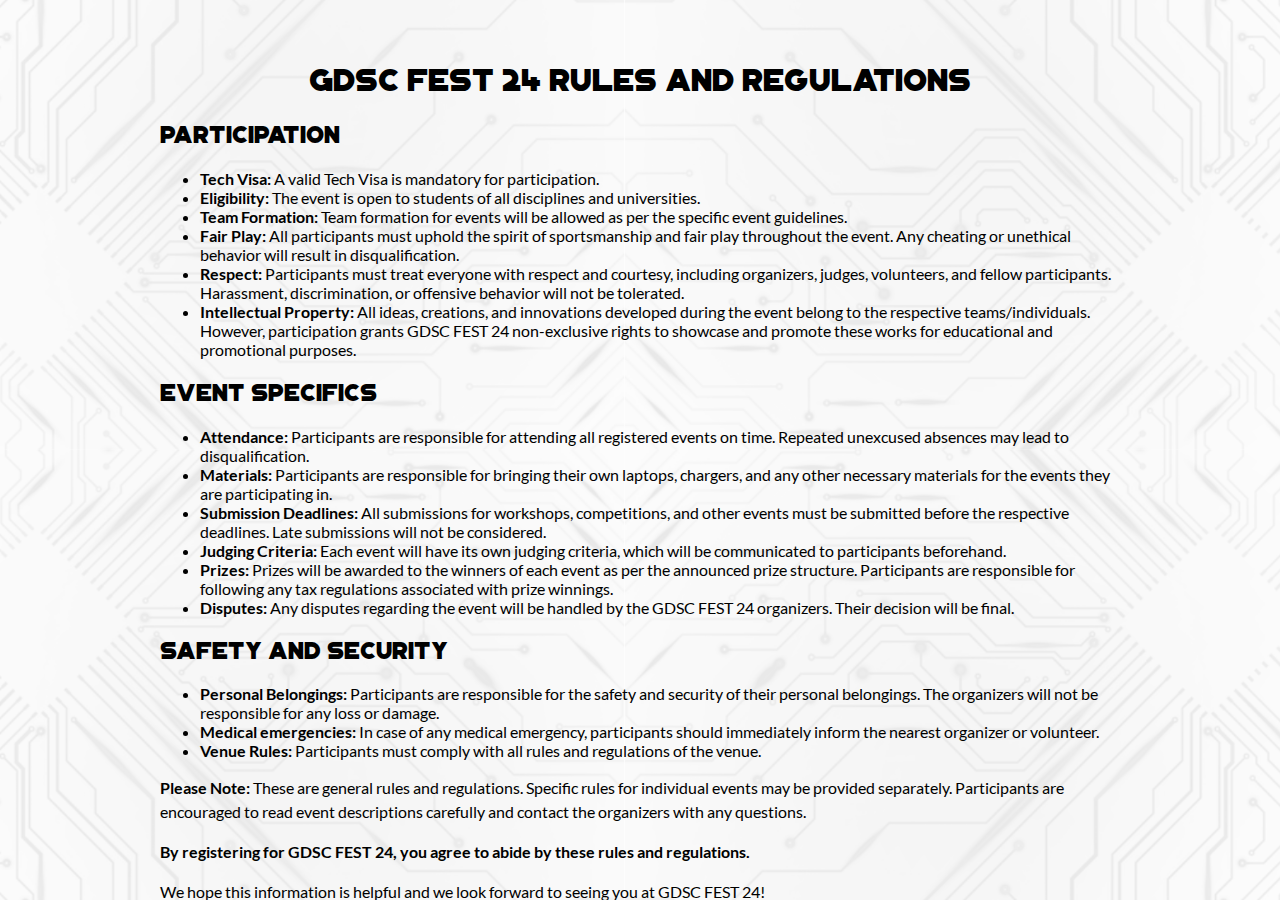
<file: generalrules.html>
<!DOCTYPE html>
<html>
<head>
  <meta charset="UTF-8">
  <meta http-equiv="X-UA-Compatible" content="IE=edge">
  <meta name="viewport" content="width=device-width, initial-scale=1.0, maximum-scale=2.0, user-scalable=yes"><meta name="apple-mobile-web-app-capable" content="yes"><meta name="mobile-web-app-capable" content="yes">
  <meta name="format-detection" content="telephone=no">
    <title>General Rules</title>
    <link rel="stylesheet" type="text/css" href="assets/css/naveffect.css">
    <link rel="stylesheet" type="text/css" href="assets/css/generalrules.css">
</head>
<body>
  
<div class="content">
    <div class="main">
        <h1>GDSC FEST 24 Rules and Regulations</h1>

<h2>Participation</h2>
<ul>
 <li><strong>Tech Visa:</strong> A valid Tech Visa is mandatory for participation.</li>
 <li><strong>Eligibility:</strong> The event is open to students of all disciplines and universities.</li>
 <li><strong>Team Formation:</strong> Team formation for events will be allowed as per the specific event guidelines.</li>
 <li><strong>Fair Play:</strong> All participants must uphold the spirit of sportsmanship and fair play throughout the event. Any cheating or unethical behavior will result in disqualification.</li>
 <li><strong>Respect:</strong> Participants must treat everyone with respect and courtesy, including organizers, judges, volunteers, and fellow participants. Harassment, discrimination, or offensive behavior will not be tolerated.</li>
 <li><strong>Intellectual Property:</strong> All ideas, creations, and innovations developed during the event belong to the respective teams/individuals. However, participation grants GDSC FEST 24 non-exclusive rights to showcase and promote these works for educational and promotional purposes.</li>
</ul>

<h2>Event Specifics</h2>
<ul>
 <li><strong>Attendance:</strong> Participants are responsible for attending all registered events on time. Repeated unexcused absences may lead to disqualification.</li>
 <li><strong>Materials:</strong> Participants are responsible for bringing their own laptops, chargers, and any other necessary materials for the events they are participating in.</li>
 <li><strong>Submission Deadlines:</strong> All submissions for workshops, competitions, and other events must be submitted before the respective deadlines. Late submissions will not be considered.</li>
 <li><strong>Judging Criteria:</strong> Each event will have its own judging criteria, which will be communicated to participants beforehand.</li>
 <li><strong>Prizes:</strong> Prizes will be awarded to the winners of each event as per the announced prize structure. Participants are responsible for following any tax regulations associated with prize winnings.</li>
 <li><strong>Disputes:</strong> Any disputes regarding the event will be handled by the GDSC FEST 24 organizers. Their decision will be final.</li>
</ul>

<h2>Safety and Security</h2>
<ul>
 <li><strong>Personal Belongings:</strong> Participants are responsible for the safety and security of their personal belongings. The organizers will not be responsible for any loss or damage.</li>
 <li><strong>Medical emergencies:</strong> In case of any medical emergency, participants should immediately inform the nearest organizer or volunteer.</li>
 <li><strong>Venue Rules:</strong> Participants must comply with all rules and regulations of the venue.</li>
</ul>

<p><strong>Please Note:</strong> These are general rules and regulations. Specific rules for individual events may be provided separately. Participants are encouraged to read event descriptions carefully and contact the organizers with any questions.</p>

<p><strong>By registering for GDSC FEST 24, you agree to abide by these rules and regulations.</strong></p>

<p>We hope this information is helpful and we look forward to seeing you at GDSC FEST 24!</p>

</div>
</div>
</body>
</html>
</file>
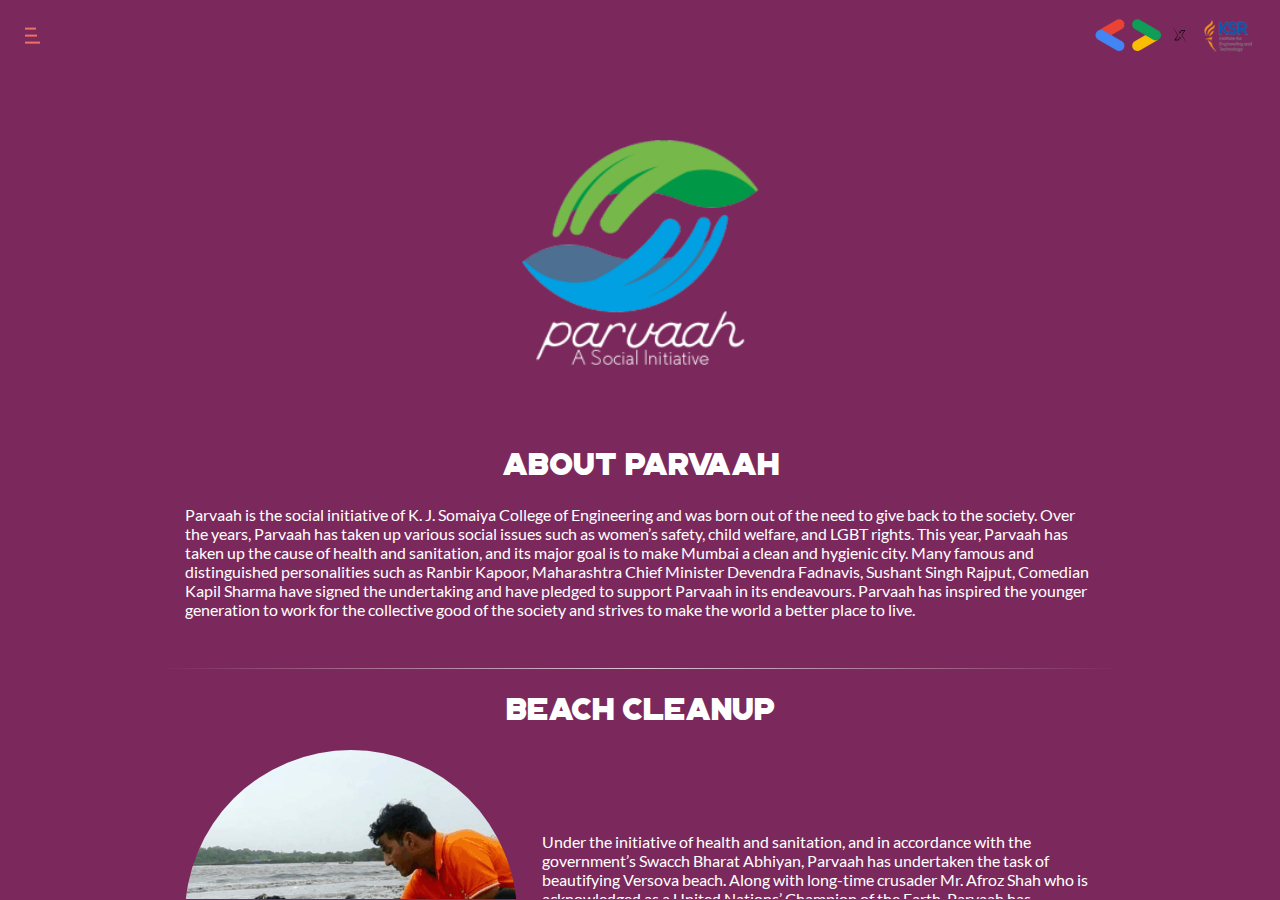
<file: parvaah.html>
<!DOCTYPE html>
<html>
<head>
  <meta charset="UTF-8">
  <meta http-equiv="X-UA-Compatible" content="IE=edge">
  <meta name="viewport" content="width=device-width, initial-scale=1.0, maximum-scale=2.0, user-scalable=yes"><meta name="apple-mobile-web-app-capable" content="yes"><meta name="mobile-web-app-capable" content="yes">
  <meta name="format-detection" content="telephone=no">
    <title>Parvaah</title>
    <link rel="stylesheet" type="text/css" href="assets/css/naveffect.css">
    <link rel="stylesheet" type="text/css" href="assets/css/parvaaheffects.css">
</head>
<body>
  <div class="container">
    <!-- This checkbox will give us the toggle behavior, it will be hidden, but functional -->
    <input id="toggle" type="checkbox">

    <!-- IMPORTANT: Any element that we want to modify when the checkbox state changes go here, being "sibling" of the checkbox element -->

    <!-- This label is tied to the checkbox, and it will contain the toggle "buttons" -->
    <label class="toggle-container" for="toggle">
        <!-- If menu is open, it will be the "X" icon, otherwise just a clickable area behind the hamburger menu icon -->
        <span class="button button-toggle"></span>
    </label>

    <!-- The nav menu -->
    <nav class="nav">
      <a class="nav-item" href="index.html">Home</a>
      <a class="nav-item" href="aboutus.html">About Us</a>
      <a class="nav-item" href="events.html">Events</a>
      <a class="nav-item" href="shield.html">KJSCE Shield</a>
      <a class="nav-item" href="generalrules.html">General Rules</a>
      <a class="nav-item" href="parvaah.html">Parvaah</a>
      <a class="nav-item" href="sponsors.html">Sponsors</a>
      <a class="nav-item" href="contactus.html">Contact Us</a>
        <!-- <a id="navlogo" class="nav-item" href=""><img src="logo.png" style="height: 70px; width: auto;"></a> -->
    </nav>

    <!-- Just dummy content like in the animated gif -->
<div id="navlogo"><a href="index.html"><img src="dummy.png"></a></div>

</div>
<div class="content">
    <div id="content_center">
	<div id="parvaahlogo">
        <div class="center">
            <img src="assets/images/parvaah/Parvaah.png">
        </div>
    </div>
    <div class="parvaah_header">
        <h1>About Parvaah</h1>
        <p>Parvaah is the social initiative of K. J. Somaiya College of Engineering and was born out of the need to give back to the society. Over the years, Parvaah has taken up various social issues such as women’s safety, child welfare, and LGBT rights. This year, Parvaah has taken up the cause of health and sanitation, and its major goal is to make Mumbai a clean and hygienic city. Many famous and distinguished personalities such as Ranbir Kapoor, Maharashtra Chief Minister Devendra Fadnavis, Sushant Singh Rajput, Comedian Kapil Sharma have signed the undertaking and have pledged to support Parvaah in its endeavours. Parvaah has inspired the younger generation to work for the collective good of the society and strives to make the world a better place to live.</p>
    </div>
    <hr>
    <div class="row">
        <h1>Beach Cleanup</h1>
        <div class="main">
            <div class="parvaah_img">
                <img src="assets/images/parvaah/beachclean.png">
            </div>
            <div class="parvaah_content">
                <p>Under the initiative of health and sanitation, and in accordance with the government’s Swacch Bharat Abhiyan, Parvaah has undertaken the task of beautifying Versova beach. Along with long-time crusader Mr. Afroz Shah who is acknowledged as a United Nations’ Champion of the Earth, Parvaah has organized weekend cleanup drives at Versova beach. It’s an attempt to restore the pride of the beach and make it pristine again. If one wants to bring about a change, then it must come from within oneself, and this is a wonderful opportunity to restore the pride of the city and send a message to the society regarding importance of cleanliness.</p>
            </div>
        </div>
        <hr>
    </div>
    <div class="row">
        <h1>Secret Santa</h1>
        <div class="main">
            <div class="parvaah_img">
                <img src="assets/images/parvaah/secretsanta.png">
            </div>
            <div class="parvaah_content">
                <p>With an aim to bring smiles on the faces of some beautiful souls, Parvaah organizes this event every year to give something back to the society. Team Parvaah celebrates Christmas with the children in shelter homes and distributes t-shirts, cakes, and other goodies. There is interaction with them to reinforce the fact that they are an integral part of the society. This year, Parvaah also plans to visit an old-age home and initiate conversations and also in the meanwhile, take valuable lessons from the older generation.</p>
            </div>
        </div>
        <hr>
    </div>
    <div class="row">
        <h1>Marathon</h1>
        <div class="main">
            <div class="parvaah_img">
                <img src="assets/images/parvaah/marathon.png">
            </div>
            <div class="parvaah_content">
                <p>Parvaah plans to organize a marathon in association with a cancer research institute to raise awareness about the deadly disease. It’s an attempt to educate people about cancer and the ways to fight against it. There will also be a fund-raiser event for the cancer victims, which will be a small step towards helping the patients get cured.</p>
            </div>
        </div>
        <hr>
    </div>
    <div class="row">
        <h1>Awareness about electronic waste</h1>
        <div class="main">
            <div class="parvaah_img">
                <img src="assets/images/parvaah/ewaste.png">
            </div>
            <div class="parvaah_content">
                <p>In an attempt to raise awareness about the importance of e-waste management, Parvaah has decided to install e-waste bins in the college premises. This will go a long way in the proper disposal of hazardous e-waste, which forms the major constituent of junk in our college.</p>
            </div>
        </div>
        <hr>
    </div>
    <div>
        <h1>Contact</h1>
        <h3>Heet: 9664687478</h3>
    </div>
</div>
</div>
</body>
</html>
</file>
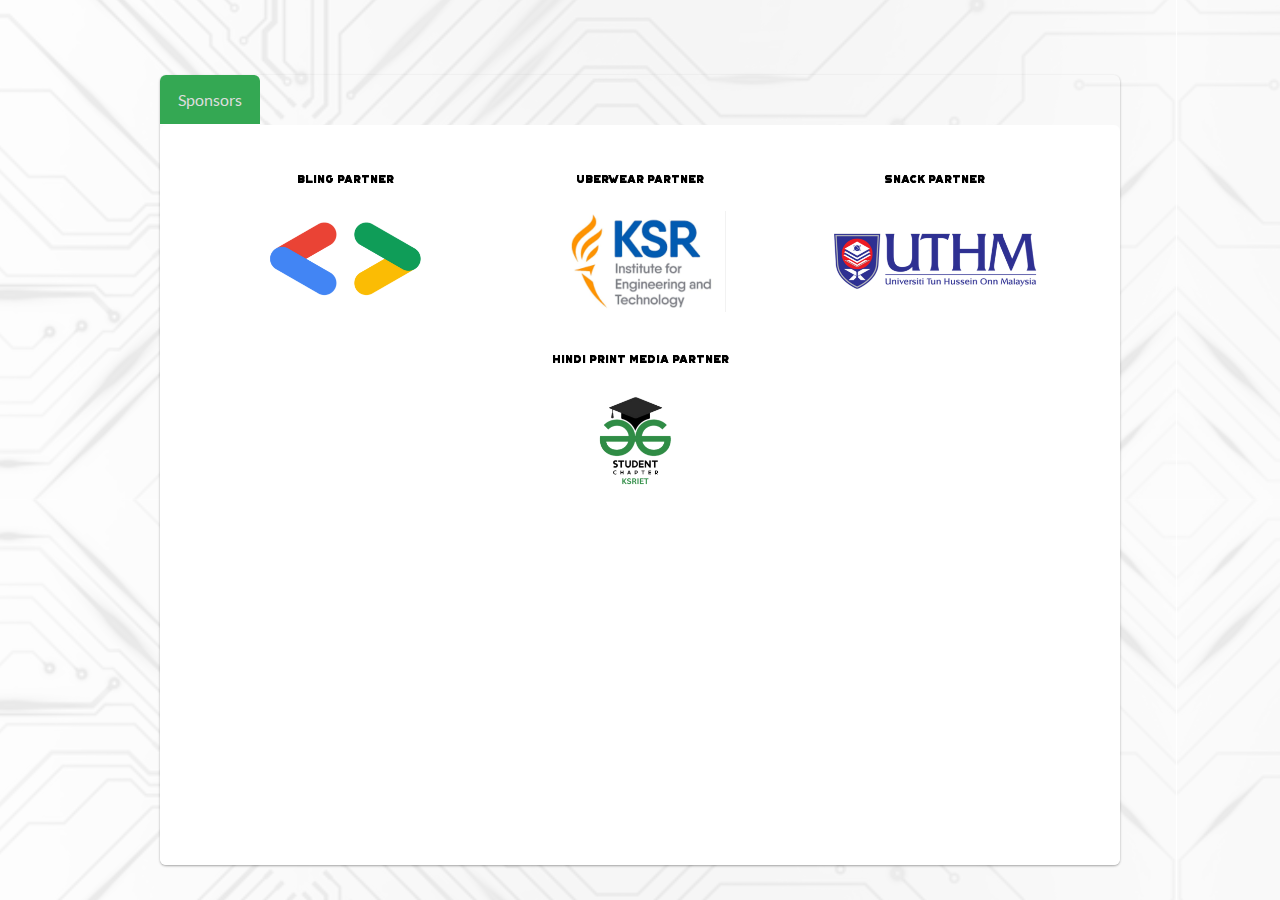
<file: sponsors.html>
<!DOCTYPE html>
<html>

<head>
    <meta charset="UTF-8">
    <meta http-equiv="X-UA-Compatible" content="IE=edge">
    <meta name="viewport" content="width=device-width, initial-scale=1.0, maximum-scale=2.0, user-scalable=yes">
    <meta name="apple-mobile-web-app-capable" content="yes">
    <meta name="mobile-web-app-capable" content="yes">
    <meta name="format-detection" content="telephone=no">
    <title>Sponsors</title>
    <link rel="stylesheet" type="text/css" href="assets/css/naveffect.css">
    <link rel="stylesheet" type="text/css" href="assets/css/sponsors.css">
</head>

<body>
    <div class="content">
        <div id="content_center">
            <div class="tab-wrap">
                <input type="radio" id="tab1" name="tabGroup1" class="tab" checked="">
                <label for="tab1">Sponsors</label>


                <div class="tab__content">
                    <div class="sponsorsection1">

                        <div>
                            <h6>Bling Partner</h6>
                            <!-- <img src="assets/images/sponsors/2017/Pulse.jpg" alt> -->
                            <a target="_blank" href="http://www.diamondmela.com">
                                <div class="sponsorcontainer">
                                    <img src="assets/images/sponsors/2018/gdsc.png" alt>
                                </div>
                            </a>
                        </div>

                        <div>
                            <h6>Uberwear Partner</h6>
                            <!-- <img src="assets/images/sponsors/2017/Pulse.jpg" alt> -->
                            <a target="_blank" href="https://www.thathing.co">
                                <div class="sponsorcontainer">
                                    <img src="assets/images/sponsors/2018/ksr.png" alt>
                                </div>
                            </a>
                        </div>

                        <div>
                            <h6>Snack Partner</h6>
                            <!-- <img src="assets/images/sponsors/2017/Pulse.jpg" alt> -->
                            <a target="_blank" href="http://www.balajiwafers.com/">
                                <div class="sponsorcontainer">
                                    <img src="assets/images/sponsors/2018/uthm.png" alt>
                                </div>
                            </a>
                        </div>



                        <div>
                            <h6>Hindi Print Media Partner</h6>
                            <!-- <img src="assets/images/sponsors/2017/Pulse.jpg" alt> -->
                            <a target="_blank" href="https://navbharattimes.indiatimes.com/">
                                <div class="sponsorcontainer">
                                    <img src="assets/images/sponsors/2018/gfg.png" alt>
                                </div>
                            </a>
                        </div>

                       <!-- <div>
                            <h6>Marathi Print Media Partner</h6>
                             <img src="assets/images/sponsors/2017/Pulse.jpg" alt> 
                            <a target="_blank" href="https://maharashtratimes.indiatimes.com/">
                                <div class="sponsorcontainer">
                                    <img src="assets/images/sponsors/2018/maharashtratimes.png" alt>
                                </div>
                            </a>
                        </div>

                        <div>
                            <h6>Marathi Print Media Partner</h6>
                             <img src="assets/images/sponsors/2017/Pulse.jpg" alt>
                            <a target="_blank" href="http://prahaar.in/">
                                <div class="sponsorcontainer">
                                    <img src="assets/images/sponsors/2018/prahar.png" alt>
                                </div>
                            </a>
                        </div>

                        <div>
                            <h6>Marathi Print Media Partner</h6>
                             <img src="assets/images/sponsors/2017/Pulse.jpg" alt>
                            <a target="_blank" href="http://www.pudhari.news/">
                                <div class="sponsorcontainer">
                                    <img src="assets/images/sponsors/2018/pudhari.png" alt>
                                </div>
                            </a>
                        </div>

                        <div>
                            <h6>Marathi Print Media Partner</h6>
                             <img src="assets/images/sponsors/2017/Pulse.jpg" alt>
                            <a target="_blank" href="http://www.saamana.com/">
                                <div class="sponsorcontainer">
                                    <img src="assets/images/sponsors/2018/saamna.png" alt>
                                </div>
                            </a>
                        </div>


                        <div>
                            <h6>SMS Partner</h6>
                             <img src="assets/images/sponsors/2017/Pulse.jpg" alt> 
                            <a target="_blank" href="http://www.domainadda.com/">
                                <div class="sponsorcontainer">
                                    <img src="assets/images/sponsors/2018/domainadda.png" alt>
                                </div>
                            </a>
                        </div>

                        <div>
                            <h6>Official Student Partner</h6>
                             <img src="assets/images/sponsors/2017/Pulse.jpg" alt>
                            <a target="_blank" href="https://frapp.in/">
                                <div class="sponsorcontainer">
                                    <img src="assets/images/sponsors/2018/frapp.png" alt>
                                </div>
                            </a>
                        </div>

                        <div>
                            <h6>English Print Media Partner</h6>
                             <img src="assets/images/sponsors/2017/Pulse.jpg" alt>
                            <a target="_blank" href="http://www.freepressjournal.in/">
                                <div class="sponsorcontainer">
                                    <img src="assets/images/sponsors/2018/freepress.png" alt>
                                </div>
                            </a>
                        </div>

                        <div>
                            <h6>Online Media Partner</h6>
                             <img src="assets/images/sponsors/2017/Pulse.jpg" alt>
                            <a target="_blank" href="http://beingstudent.com/">
                                <div class="sponsorcontainer">
                                    <img src="assets/images/sponsors/2018/beingstudent.png" alt>
                                </div>
                            </a>
                        </div>

                        <div>
                            <h6>Online Media Partner</h6>
                             <img src="assets/images/sponsors/2017/Pulse.jpg" alt>
                            <a target="_blank" href="http://atkt.in/">
                                <div class="sponsorcontainer">
                                    <img src="assets/images/sponsors/2018/atkt.in.png" alt>
                                </div>
                            </a>
                        </div>

                        <div>
                            <h6>Online Media Partner </h6>
                             <img src="assets/images/sponsors/2017/Pulse.jpg" alt>
                            <a target="_blank" href="http://www.knowafest.com/college-fests/events">
                                <div class="sponsorcontainer">
                                    <img src="assets/images/sponsors/2018/knowafest.png" alt>
                                </div>
                            </a>
                        </div>

                        <div>
                            <h6>Online Media Partner </h6>
                             <img src="assets/images/sponsors/2017/Pulse.jpg" alt>
                            <a target="_blank" href="https://www.crazyengineers.com/">
                                <div class="sponsorcontainer">
                                    <img src="assets/images/sponsors/2018/crazyengineers.png" alt>
                                </div>
                            </a>
                        </div>

                        <div>
                            <h6>Online Media Partner </h6>
                             <img src="assets/images/sponsors/2017/Pulse.jpg" alt>
                            <a target="_blank" href="http://www.twenty19.com/">
                                <div class="sponsorcontainer">
                                    <img src="assets/images/sponsors/2018/twenty19.png" alt>
                                </div>
                            </a>
                        </div>

                        <div>
                            <h6>Online Media Partner</h6>
                             <img src="assets/images/sponsors/2017/Pulse.jpg" alt>
                            <a target="_blank" href="http://festpav.com/">
                                <div class="sponsorcontainer">
                                    <img src="assets/images/sponsors/2018/festpav.png" alt>
                                </div>
                            </a>
                        </div>

                        <div>
                            <h6>Online Media Partner</h6>
                             <img src="assets/images/sponsors/2017/Pulse.jpg" alt>
                            <a target="_blank" href="https://www.hook2events.com/">
                                <div class="sponsorcontainer">
                                    <img src="assets/images/sponsors/2018/hook2events.png" alt>
                                </div>
                            </a>
                        </div>

                        <div>
                            <h6>Online Media Partner</h6>
                             <img src="assets/images/sponsors/2017/Pulse.jpg" alt>
                            <a target="_blank" href="https://stupidsid.com/">
                                <div class="sponsorcontainer">
                                    <img src="assets/images/sponsors/2018/stupidsid.png" alt>
                                </div>
                            </a>
                        </div>

                        <div>
                            <h6>Online Media Partner</h6>
                             <img src="assets/images/sponsors/2017/Pulse.jpg" alt>
                            <a target="_blank" href="http://www.educationworld.in/">
                                <div class="sponsorcontainer">
                                    <img src="assets/images/sponsors/2018/educationworld.png" alt>
                                </div>
                            </a>
                        </div>

                        <div>
                            <h6>Online Media Partner</h6>
                             <img src="assets/images/sponsors/2017/Pulse.jpg" alt>
                            <a target="_blank" href="http://ohcampus.com/v2/">
                                <div class="sponsorcontainer">
                                    <img src="assets/images/sponsors/2018/ohcampus.png" alt>
                                </div>
                            </a>
                        </div>

                        <div>
                            <h6>Online Media Partner</h6>
                             <img src="assets/images/sponsors/2017/Pulse.jpg" alt>
                            <a target="_blank" href="https://www.meraevents.com/">
                                <div class="sponsorcontainer">
                                    <img src="assets/images/sponsors/2018/meraevents.png" alt>
                                </div>
                            </a>
                        </div>

                        <div>
                            <h6>Other Partners</h6>
                             <img src="assets/images/sponsors/2017/Pulse.jpg" alt>
                            <a target="_blank" href="https://www.uplonline.com/">
                                <div class="sponsorcontainer">
                                    <img src="assets/images/sponsors/2018/upl.png" alt>
                                </div>
                            </a>
                        </div>-->

                    </div>

                    <!--    <div class="sponsorsection2">
          

        <div><h6>Sponsor heading</h6><img src="http://placehold.it/400x200" alt></div>
        <div><h6>Sponsor heading</h6><img src="http://placehold.it/400x200" alt></div>
        <div><h6>Sponsor heading</h6><img src="http://placehold.it/400x200" alt></div>
        <div><h6>Sponsor heading</h6><img src="http://placehold.it/400x200" alt></div>
        <div><h6>Sponsor heading</h6><img src="http://placehold.it/400x200" alt></div>
        <div><h6>Sponsor heading</h6><img src="http://placehold.it/400x200" alt></div>
        </div>
      </div>  -->

                    <div class="tab__content">
                        <div class="sponsorsection1">

                            <div>
                                <h6>Presented By</h6>
                                <!-- <img src="assets/images/sponsors/2017/Pulse.jpg" alt> -->
                                <a target="_blank" href="http://dsgroup.com/pulse.aspx">
                                    <div class="sponsorcontainer">
                                        <img src="assets/images/sponsors/2017/Pulse.jpg" alt>
                                    </div>
                                </a>
                            </div>

                            <div>
                                <h6>Powered By</h6>
                                <!-- <img src="assets/images/sponsors/2017/vh1.png" alt> -->
                                <a target="_blank" href="http://www.vh1.in/">
                                    <div class="sponsorcontainer">
                                        <img src="assets/images/sponsors/2017/vh1.png" alt>
                                    </div>
                                </a>
                            </div>

                            <div>
                                <h6>Co-Sponsored By</h6>
                                <!-- <img src="assets/images/sponsors/2017/firefox.jpg" alt> -->
                                <a target="_blank" href="http://firefoxbikes.com/">
                                    <div class="sponsorcontainer">
                                        <img src="assets/images/sponsors/2017/firefox.jpg" alt>
                                    </div>
                                </a>
                            </div>

                            <div>
                                <h6>In Association With</h6>
                                <!-- <img src="assets/images/sponsors/2017/bisleri.jpg" alt> -->
                                <a target="_blank" href="http://www.bisleri.com/our-products/bisleripop/">
                                    <div class="sponsorcontainer">
                                        <img src="assets/images/sponsors/2017/bisleri.jpg" alt>
                                    </div>
                                </a>
                            </div>

                            <div>
                                <h6>Pro Nights Presented By</h6>
                                <!-- <img src="assets/images/sponsors/2017/COYs.png" alt> -->
                                <a target="_blank" href="http://www.colorsofyouth.com/">
                                    <div class="sponsorcontainer">
                                        <img src="assets/images/sponsors/2017/COYs.png" alt>
                                    </div>
                                </a>
                            </div>

                            <div>
                                <h6>Supported By</h6>
                                <!-- <img src="assets/images/sponsors/2017/BPL.jpg" alt> -->
                                <a target="_blank" href="https://bharatpetroleum.com/">
                                    <div class="sponsorcontainer">
                                        <img src="assets/images/sponsors/2017/BPL.jpg" alt>
                                    </div>
                                </a>
                            </div>

                            <div>
                                <h6>Music Gear Partner</h6>
                                <!-- <img src="assets/images/sponsors/2017/futardos.png" alt> -->
                                <a target="_blank" href="http://www.furtadosonline.com/">
                                    <div class="sponsorcontainer">
                                        <img src="assets/images/sponsors/2017/futardos.png" alt>
                                    </div>
                                </a>
                            </div>

                            <div>
                                <h6>Am Bands Partner</h6>
                                <!-- <img src="assets/images/sponsors/2017/nescafelabs.jpg" alt> -->
                                <a target="_blank" href="http://mtvindia.com/labs/">
                                    <div class="sponsorcontainer">
                                        <img src="assets/images/sponsors/2017/nescafelabs.jpg" alt>
                                    </div>
                                </a>
                            </div>

                            <div>
                                <h6>Symphony Idol Sponsor</h6>
                                <!-- <img src="assets/images/sponsors/2017/sma.png" alt> -->
                                <a target="_blank" href="http://shankarmahadevan.com/">
                                    <div class="sponsorcontainer">
                                        <img src="assets/images/sponsors/2017/sma.png" alt>
                                    </div>
                                </a>
                            </div>

                            <div>
                                <h6>Wifi Partner</h6>

                                <!-- <img src="assets/images/sponsors/2017/joispot.jpg" alt> -->
                                <a target="_blank" href="https://www.joispot.com/">
                                    <div class="sponsorcontainer">
                                        <img src="assets/images/sponsors/2017/joispot.jpg" alt>
                                    </div>
                                </a>
                            </div>

                            <div>
                                <h6>Radio Partner</h6>
                                <!-- <img src="assets/images/sponsors/2017/redfm.jpg" alt> -->
                                <a target="_blank" href="https://www.redfmindia.in/mumbai">
                                    <div class="sponsorcontainer">
                                        <img src="assets/images/sponsors/2017/redfm.jpg" alt>
                                    </div>
                                </a>
                            </div>

                            <div>
                                <h6>Welness Partner</h6>
                                <a target="_blank" href="http://www.himalayaherbals.com/">
                                    <div class="sponsorcontainer">
                                        <img src="assets/images/sponsors/2017/himalaya.png" alt>
                                    </div>
                                </a>
                            </div>

                            <div>
                                <h6>Celebrity Travel Partner</h6>
                                <a target="_blank" href="https://justride.in/">
                                    <div class="sponsorcontainer">
                                        <img src="assets/images/sponsors/2017/justride.jpg" alt>
                                    </div>
                                </a>
                            </div>

                            <div>
                                <h6>Snack Partner</h6>
                                <a target="_blank" href="http://www.balajiwafers.com/">
                                    <div class="sponsorcontainer">
                                        <img src="assets/images/sponsors/2017/balaji.jpg" alt>
                                    </div>
                                </a>
                            </div>

                            <div>
                                <h6>Ice Cream Partner</h6>
                                <a target="_blank" href="http://vadilalgroup.com/">
                                    <div class="sponsorcontainer">
                                        <img src="assets/images/sponsors/2017/vadilal.jpg" alt>
                                    </div>
                                </a>
                            </div>

                            <div>
                                <h6>Reckless Eating Partner</h6>
                                <a target="_blank" href="http://www.8food.in/">
                                    <div class="sponsorcontainer">
                                        <img src="assets/images/sponsors/2017/8food.png" alt>
                                    </div>
                                </a>
                            </div>

                            <div>
                                <h6>Voyage Partner</h6>
                                <a target="_blank" href="https://www.vagabond.com/en/Women/">
                                    <div class="sponsorcontainer">
                                        <img src="assets/images/sponsors/2017/vagabond.jpg" alt>
                                    </div>
                                </a>
                            </div>

                            <div>
                                <h6>Grooming Partner</h6>
                                <a target="_blank" href="http://bigstylist.com/">
                                    <div class="sponsorcontainer">
                                        <img src="assets/images/sponsors/2017/bigstylist.png" alt>
                                    </div>
                                </a>
                            </div>

                            <div>
                                <h6>Style Partner</h6>
                                <a target="_blank" href="#">
                                    <div class="sponsorcontainer">
                                        <img src="assets/images/sponsors/2017/ss.jpg" alt>
                                    </div>
                                </a>
                            </div>

                            <div>
                                <h6>Group Dance</h6>
                                <a target="_blank" href="http://terencelewis.com/">
                                    <div class="sponsorcontainer">
                                        <img src="assets/images/sponsors/2017/TLA.png" alt>
                                    </div>
                                </a>
                            </div>

                            <div>
                                <h6>Online Media Partner</h6>
                                <a target="_blank" href="http://campfestiva.com/">
                                    <div class="sponsorcontainer">
                                        <img src="assets/images/sponsors/2017/campfestiva.jpg" alt>
                                    </div>
                                </a>
                            </div>

                            <div>
                                <h6>Udghosh Partner</h6>
                                <a target="_blank" href="http://www.viduractinginstitute.com/">
                                    <div class="sponsorcontainer">
                                        <img src="assets/images/sponsors/2017/vidhur.jpg" alt>
                                    </div>
                                </a>
                            </div>

                            <div>
                                <h6>DJ Wars Partner</h6>
                                <a target="_blank" href="http://www.mumbaimusicinstitute.in/">
                                    <div class="sponsorcontainer">
                                        <img src="assets/images/sponsors/2017/MMI.jpg" alt>
                                    </div>
                                </a>
                            </div>

                            <div>
                                <h6>Creativity Partner</h6>
                                <a target="_blank" href="https://storymirror.com/">
                                    <div class="sponsorcontainer">
                                        <img src="assets/images/sponsors/2017/SM.jpg" alt>
                                    </div>
                                </a>
                            </div>

                            <div>
                                <h6>Support Media Partner</h6>
                                <a target="_blank" href="http://www.stupidsid.com/">
                                    <div class="sponsorcontainer">
                                        <img src="assets/images/sponsors/2017/stupidsid.jpg" alt>
                                    </div>
                                </a>
                            </div>

                            <div>
                                <h6>Footwear Partner</h6>
                                <a target="_blank" href="http://buckaroo.co.in/">
                                    <div class="sponsorcontainer">
                                        <img src="assets/images/sponsors/2017/buckaroo.png" alt>
                                    </div>
                                </a>
                            </div>

                            <div>
                                <h6>Magazine Partner</h6>
                                <a target="_blank" href="http://www.enlightenindia.co.in/">
                                    <div class="sponsorcontainer">
                                        <img src="assets/images/sponsors/2017/ei.png" alt>
                                    </div>
                                </a>
                            </div>

                            <div>
                                <h6>Coupon Partner</h6>
                                <a target="_blank" href="https://www.grabon.in/">
                                    <div class="sponsorcontainer">
                                        <img src="assets/images/sponsors/2017/GrabOn.jpg" alt>
                                    </div>
                                </a>
                            </div>

                            <div>
                                <h6>Seminar Partner</h6>
                                <a target="_blank" href="http://www.collegepond.com/">
                                    <div class="sponsorcontainer">
                                        <img src="assets/images/sponsors/2017/collegepond.jpg" alt>
                                    </div>
                                </a>
                            </div>

                            <div>
                                <h6>Merchandise Partner</h6>
                                <a target="_blank" href="https://www.hashtagstore.in/">
                                    <div class="sponsorcontainer">
                                        <img src="assets/images/sponsors/2017/Hashtag.png" alt>
                                    </div>
                                </a>
                            </div>

                            <div>
                                <h6>Theatre Partner</h6>
                                <a target="_blank" href="http://www.mumbaitheatreguide.com/dramas/">
                                    <div class="sponsorcontainer">
                                        <img src="assets/images/sponsors/2017/theater.jpg" alt>
                                    </div>
                                </a>
                            </div>

                            <div>
                                <h6>Tatto Partner</h6>
                                <a target="_blank" href="http://www.mumbaitattooart.com/">
                                    <div class="sponsorcontainer">
                                        <img src="assets/images/sponsors/2017/bodyCanvas.jpg" alt>
                                    </div>
                                </a>
                            </div>

                            <div>
                                <h6>Workshop Partner</h6>
                                <a target="_blank" href="https://www.taalinc.net">
                                    <div class="sponsorcontainer">
                                        <img src="assets/images/sponsors/2017/taalinc.png" alt>
                                    </div>
                                </a>
                            </div>

                            <div>
                                <h6>Doodle Partner</h6>
                                <a target="_blank" href="http://www.doodlebawa.com/">
                                    <div class="sponsorcontainer" style="background:#000;">
                                        <img src="assets/images/sponsors/2017/doodlebawa.png" alt>
                                    </div>
                                </a>
                            </div>

                            <div>
                                <h6>KJSCE Shield Dance Partner</h6>
                                <a target="_blank" href="#">
                                    <div class="sponsorcontainer">
                                        <img src="assets/images/sponsors/2017/ansar.jpg" alt>
                                    </div>
                                </a>
                            </div>

                            <div>
                                <h6>KJSCE Shield Photography Partner</h6>
                                <a target="_blank" href="http://www.shariacademy.com/">
                                    <div class="sponsorcontainer">
                                        <img src="assets/images/sponsors/2017/shari.png" alt>
                                    </div>
                                </a>
                            </div>

                            <div>
                                <h6>KJSCE Shield Partner</h6>
                                <a target="_blank" href="http://ajivasan.com/">
                                    <div class="sponsorcontainer">
                                        <img src="assets/images/sponsors/2017/ajivasan.png" alt>
                                    </div>
                                </a>
                            </div>

                            <div>
                                <h6>E-Paper Partner</h6>
                                <a target="_blank" href="http://www.freepressjournal.in/">
                                    <div class="sponsorcontainer">
                                        <img src="assets/images/sponsors/2017/freepress.jpg" alt>
                                    </div>
                                </a>
                            </div>

                            <div>
                                <h6>Online Shopping Partner</h6>
                                <a target="_blank" href="https://www.culturetruck.com/">
                                    <div class="sponsorcontainer">
                                        <img src="assets/images/sponsors/2017/culturetruck.png" alt>
                                    </div>
                                </a>
                            </div>

                            <div>
                                <h6>Online Media Partner</h6>
                                <a target="_blank" href="https://www.brainbuxa.com/">
                                    <div class="sponsorcontainer">
                                        <img src="assets/images/sponsors/2017/BrainBuxa.jpg" alt>
                                    </div>
                                </a>
                            </div>

                            <div>
                                <h6>Online Media Partner</h6>
                                <a target="_blank" href="http://ideapreneurindia.com/">
                                    <div class="sponsorcontainer">
                                        <img src="assets/images/sponsors/2017/ideap.jpg" alt>
                                    </div>
                                </a>
                            </div>

                            <div>
                                <h6>Online Magazine Partner</h6>
                                <a target="_blank" href="https://www.fashionlady.in/">
                                    <div class="sponsorcontainer">
                                        <img src="assets/images/sponsors/2017/fashionLady.jpg" alt>
                                    </div>
                                </a>
                            </div>

                            <div>
                                <h6>Other Partners</h6>
                                <a target="_blank" href="http://catking.in/">
                                    <div class="sponsorcontainer">
                                        <img src="assets/images/sponsors/2017/catking.jpg" alt>
                                    </div>
                                </a>
                            </div>

                            <div>
                                <h6>Other Partners</h6>
                                <a target="_blank" href="https://www.jamboreeindia.com/">
                                    <div class="sponsorcontainer">
                                        <img src="assets/images/sponsors/2017/jamboree.png" alt>
                                    </div>
                                </a>
                            </div>

                            <div>
                                <h6>Other Partners</h6>
                                <a target="_blank" href="http://www.imperial-overseas.com/">
                                    <div class="sponsorcontainer">
                                        <img src="assets/images/sponsors/2017/imperial.jpg" alt>
                                    </div>
                                </a>
                            </div>

                            <div>
                                <h6>Other Partners</h6>
                                <a target="_blank" href="http://www.missioncareer.net/">
                                    <div class="sponsorcontainer">
                                        <img src="assets/images/sponsors/2017/missioncareer.jpg" alt>
                                    </div>
                                </a>
                            </div>

                            <div>
                                <h6>Other Partners</h6>
                                <a target="_blank" href="http://www.chocle.in/">
                                    <div class="sponsorcontainer">
                                        <img src="assets/images/sponsors/2017/chocle.jpg" alt>
                                    </div>
                                </a>
                            </div>

                            <div>
                                <h6>Other Partners</h6>
                                <a target="_blank" href="http://www.papajohns.com/international/">
                                    <div class="sponsorcontainer">
                                        <img src="assets/images/sponsors/2017/papajones.png" alt>
                                    </div>
                                </a>
                            </div>

                        </div>

                        <!--         <div class="sponsorsection2">
        <div><h6>Sponsor heading</h6><img src="http://placehold.it/400x200" alt></div>
        <div><h6>Sponsor heading</h6><img src="http://placehold.it/400x200" alt></div>
        <div><h6>Sponsor heading</h6><img src="http://placehold.it/400x200" alt></div>
        <div><h6>Sponsor heading</h6><img src="http://placehold.it/400x200" alt></div>
        <div><h6>Sponsor heading</h6><img src="http://placehold.it/400x200" alt></div>
        <div><h6>Sponsor heading</h6><img src="http://placehold.it/400x200" alt></div>
        </div>
 -->
                    </div>

                    <div class="tab__content">
                        <!--         <div class="sponsorsection1">
        <div><h6>Sponsor heading</h6><img src="http://placehold.it/800x400" alt></div>
        <div><h6>Sponsor heading</h6><img src="http://placehold.it/400x200" alt></div>
        <div><h6>Sponsor heading</h6><img src="http://placehold.it/400x200" alt></div>
        <div><h6>Sponsor heading</h6><img src="http://placehold.it/400x200" alt></div>
        <div><h6>Sponsor heading</h6><img src="http://placehold.it/400x200" alt></div>
        </div>

        <div class="sponsorsection2">
        <div><h6>Sponsor heading</h6><img src="http://placehold.it/400x200" alt></div>
        <div><h6>Sponsor heading</h6><img src="http://placehold.it/400x200" alt></div>
        <div><h6>Sponsor heading</h6><img src="http://placehold.it/400x200" alt></div>
        <div><h6>Sponsor heading</h6><img src="http://placehold.it/400x200" alt></div>
        <div><h6>Sponsor heading</h6><img src="http://placehold.it/400x200" alt></div>
        <div><h6>Sponsor heading</h6><img src="http://placehold.it/400x200" alt></div>
        </div> -->
                    </div>
                </div>
            </div>
        </div>
</body>

</html>
</file>
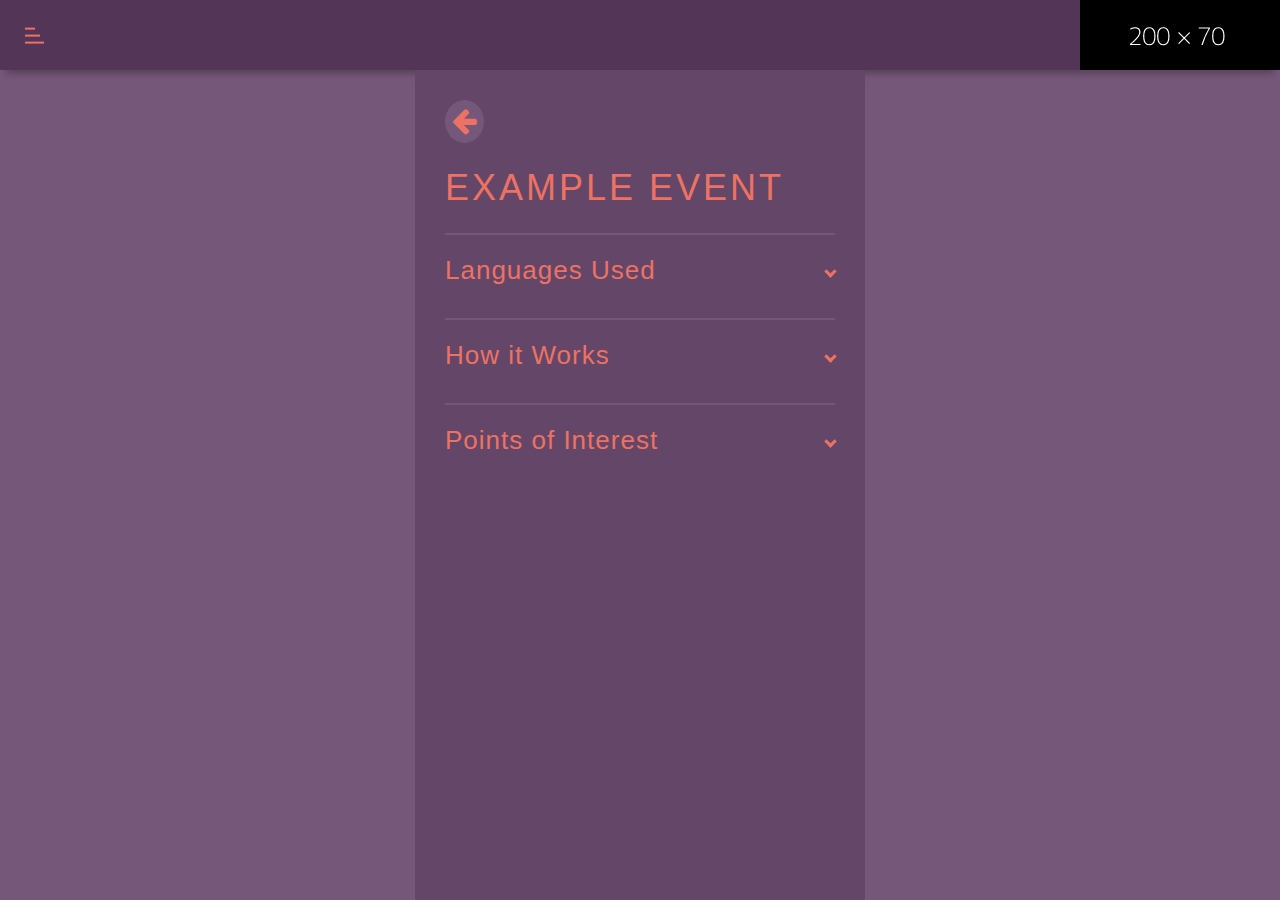
<file: events/event1.html>
<!DOCTYPE html>
<html>
<head>
	<meta name="viewport" content="width=device-width, initial-scale=1">
	<title>Events</title>
	<link rel="stylesheet" type="text/css" href="eventeffects.css">
	<link rel="stylesheet" type="text/css" href="naveffect.css">
  	<link rel="stylesheet" href="https://cdnjs.cloudflare.com/ajax/libs/font-awesome/4.7.0/css/font-awesome.min.css" />
</head>
<body>
  <div class="container">
    <!-- This checkbox will give us the toggle behavior, it will be hidden, but functional -->
    <input id="toggle" type="checkbox">

    <!-- IMPORTANT: Any element that we want to modify when the checkbox state changes go here, being "sibling" of the checkbox element -->

    <!-- This label is tied to the checkbox, and it will contain the toggle "buttons" -->
    <label class="toggle-container" for="toggle">
        <!-- If menu is open, it will be the "X" icon, otherwise just a clickable area behind the hamburger menu icon -->
        <span class="button button-toggle"></span>
    </label>

    <!-- The nav menu -->
    <nav class="nav">
        <a class="nav-item" href="index.html">Home</a>
        <a class="nav-item" href="aboutus.html">About Us</a>
        <a class="nav-item" href="events.html">Events</a>
        <a class="nav-item" href="generalrules.html">General Rules</a>
        <a class="nav-item" href="parvaah.html">Parvaah</a>
        <!-- <a id="navlogo" class="nav-item" href=""><img src="logo.png" style="height: 70px; width: auto;"></a> -->
    </nav>

    <!-- Just dummy content like in the animated gif -->
    <div id="navlogo"><img src="dummy.png"></div>
</div>
<div id="content">
    <div id="main">
<a href="../events.html" class="previous"><i class="fa fa-arrow-left fa-3x"></i></a>
<h1>EXAMPLE EVENT</h1>
<ul>
  <li>
    <input type="checkbox" checked>
    <i></i>
    <h2>Languages Used</h2>
    <p>This page was written in HTML and CSS. The CSS was compiled from SASS. I used Normalize as my CSS reset and -prefix-free to save myself some headaches. I haven't quite gotten the hang of Slim for compiling into HTML, but someday I'll use it since its syntax compliments that of SASS. Regardless, this could all be done in plain HTML and CSS.</p>
  </li>
  <li>
    <input type="checkbox" checked>
    <i></i>
    <h2>How it Works</h2>
    <p>Using the sibling and checked selectors, we can determine the styling of sibling elements based on the checked state of the checkbox input element. One use, as demonstrated here, is an entirely CSS and HTML accordion element. Media queries are used to make the element responsive to different screen sizes.</p>
  </li>
  <li>
    <input type="checkbox" checked>
    <i></i>
    <h2>Points of Interest</h2>
    <p>By making the open state default for when :checked isn't detected, we can make this system accessable for browsers that don't recognize :checked. The fallback is simply an open accordion. The accordion can be manipulated with Javascript (if needed) by changing the "checked" property of the input element.</p>
  </li>
</ul>
</div>
  </div>
</body>
</html>
</file>
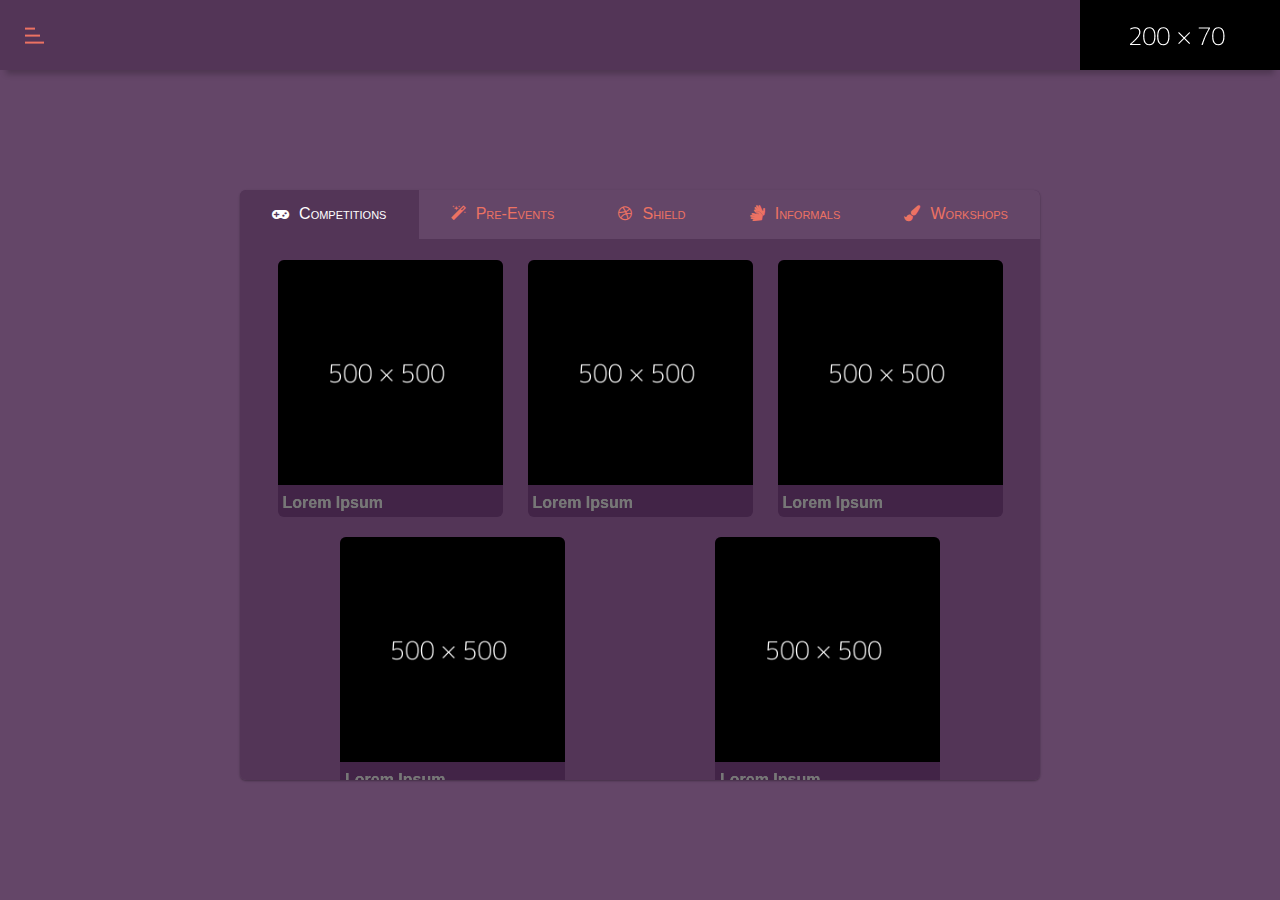
<file: eventstemp/events.html>
<!DOCTYPE html>
<html>
<head>
  <meta name="viewport" content="width=device-width, initial-scale=1">
  <title>Events</title>
  <link rel="stylesheet" type="text/css" href="assets/css/eventeffects.css">
  <link rel="stylesheet" type="text/css" href="https://maxcdn.bootstrapcdn.com/font-awesome/4.7.0/css/font-awesome.min.css">
</head>
<body>
<div class="container">
      <!-- This checkbox will give us the toggle behavior, it will be hidden, but functional -->
    <input id="toggle" type="checkbox">

    <!-- IMPORTANT: Any element that we want to modify when the checkbox state changes go here, being "sibling" of the checkbox element -->

    <!-- This label is tied to the checkbox, and it will contain the toggle "buttons" -->
    <label class="toggle-container" for="toggle">
        <!-- If menu is open, it will be the "X" icon, otherwise just a clickable area behind the hamburger menu icon -->
        <span class="button button-toggle"></span>
    </label>

    <!-- The nav menu -->
    <nav class="nav">
        <a class="nav-item" href="index.html">Home</a>
        <a class="nav-item" href="aboutus.html">About Us</a>
        <a class="nav-item" href="events.html">Events</a>
        <a class="nav-item" href="generalrules.html">General Rules</a>
        <a class="nav-item" href="parvaah.html">Parvaah</a>
        <!-- <a id="navlogo" class="nav-item" href=""><img src="logo.png" style="height: 70px; width: auto;"></a> -->
    </nav>
    <div id="navlogo"><img src="dummy.png"></div>
  </div>
  <div class="eventcontainer">
  <div class="tab-wrap">

    <!-- active tab on page load gets checked attribute -->
    <input type="radio" id="tab1" name="tabGroup1" class="tab" checked>
    <label for="tab1">Competitions</label>

    <input type="radio" id="tab2" name="tabGroup1" class="tab">
    <label for="tab2">Pre-Events</label>

    <input type="radio" id="tab3" name="tabGroup1" class="tab">
    <label for="tab3">Shield</label>

    <input type="radio" id="tab4" name="tabGroup1" class="tab">
    <label for="tab4">Informals</label>

    <input type="radio" id="tab5" name="tabGroup1" class="tab">
    <label for="tab5">Workshops</label>

    <div class="tab__content">

      <div class="eventheading">Competitions</div>

      <div class="card-container">
        <a href="events/event1.html">
        <div class="card">
          <div class="side">
            <img src="dummyevent.png">
            <h4 class="eventtitle">Lorem Ipsum</h4>
          </div>
          <div class="side back" id="oneback1">
          </div>
        </div>
        </a>
      </div>


      <div class="card-container">
        <a href="events/event1.html">
        <div class="card">
          <div class="side">
            <img src="dummyevent.png">
            <h4 class="eventtitle">Lorem Ipsum</h4>
          </div>
          <div class="side back" id="oneback2">
          </div>
        </div>
        </a>
      </div>

      <div class="card-container">
        <img src="dummyevent.png">
        <h4 class="eventtitle">Lorem Ipsum</h4>
        <div class="card">
          <div class="side">
            <img src="dummyevent.png">
            <h4 class="eventtitle">Lorem Ipsum</h4>
          </div>
          <div class="side back" id="oneback3">
          </div>
        </div>
      </div>

      <div class="card-container">
        <img src="dummyevent.png">
        <h4 class="eventtitle">Lorem Ipsum</h4>
        <div class="card">
          <div class="side">
            <img src="dummyevent.png">
            <h4 class="eventtitle">Lorem Ipsum</h4>
          </div>
          <div class="side back" id="oneback4">
          </div>
        </div>
      </div>

      <div class="card-container">
        <img src="dummyevent.png">
        <h4 class="eventtitle">Lorem Ipsum</h4>
        <div class="card">
          <div class="side">
            <img src="dummyevent.png">
            <h4 class="eventtitle">Lorem Ipsum</h4>
          </div>
          <div class="side back" id="oneback5">
          </div>
        </div>
      </div>

    </div>

    <div class="tab__content">
      <div class="eventheading">Pre-Events</div>
      
      <div class="card-container">
        <img src="dummyevent.png">
        <h4 class="eventtitle">Lorem Ipsum</h4>
        <div class="card">
          <div class="side">
            <img src="dummyevent.png">
            <h4 class="eventtitle">Lorem Ipsum</h4>
          </div>
          <div class="side back" id="oneback5">
          </div>
        </div>
      </div>

      <div class="card-container">
        <img src="dummyevent.png">
        <h4 class="eventtitle">Lorem Ipsum</h4>
        <div class="card">
          <div class="side">
            <img src="dummyevent.png">
            <h4 class="eventtitle">Lorem Ipsum</h4>
          </div>
          <div class="side back" id="oneback5">
          </div>
        </div>
      </div>

      <div class="card-container">
        <img src="dummyevent.png">
        <h4 class="eventtitle">Lorem Ipsum</h4>
        <div class="card">
          <div class="side">
            <img src="dummyevent.png">
            <h4 class="eventtitle">Lorem Ipsum</h4>
          </div>
          <div class="side back" id="oneback5">
          </div>
        </div>
      </div>

      <div class="card-container">
        <img src="dummyevent.png">
        <h4 class="eventtitle">Lorem Ipsum</h4>
        <div class="card">
          <div class="side">
            <img src="dummyevent.png">
            <h4 class="eventtitle">Lorem Ipsum</h4>
          </div>
          <div class="side back" id="oneback5">
          </div>
        </div>
      </div>
    

    </div>



    <div class="tab__content">
      <div class="eventheading">Shield</div>
      <div class="card-container">
        <img src="dummyevent.png">
        <h4 class="eventtitle">Lorem Ipsum</h4>
        <div class="card">
          <div class="side">
            <img src="dummyevent.png">
            <h4 class="eventtitle">Lorem Ipsum</h4>
          </div>
          <div class="side back" id="oneback5">
          </div>
        </div>
      </div>
      <div class="card-container">
        <img src="dummyevent.png">
        <h4 class="eventtitle">Lorem Ipsum</h4>
        <div class="card">
          <div class="side">
            <img src="dummyevent.png">
            <h4 class="eventtitle">Lorem Ipsum</h4>
          </div>
          <div class="side back" id="oneback5">
          </div>
        </div>
      </div>
      <div class="card-container">
        <img src="dummyevent.png">
        <h4 class="eventtitle">Lorem Ipsum</h4>
        <div class="card">
          <div class="side">
            <img src="dummyevent.png">
            <h4 class="eventtitle">Lorem Ipsum</h4>
          </div>
          <div class="side back" id="oneback5">
          </div>
        </div>
      </div>
      <div class="card-container">
        <img src="dummyevent.png">
        <h4 class="eventtitle">Lorem Ipsum</h4>
        <div class="card">
          <div class="side">
            <img src="dummyevent.png">
            <h4 class="eventtitle">Lorem Ipsum</h4>
          </div>
          <div class="side back" id="oneback5">
          </div>
        </div>
      </div>
      <div class="card-container">
        <img src="dummyevent.png">
        <h4 class="eventtitle">Lorem Ipsum</h4>
        <div class="card">
          <div class="side">
            <img src="dummyevent.png">
            <h4 class="eventtitle">Lorem Ipsum</h4>
          </div>
          <div class="side back" id="oneback5">
          </div>
        </div>
      </div>
      <div class="card-container">
        <img src="dummyevent.png">
        <h4 class="eventtitle">Lorem Ipsum</h4>
        <div class="card">
          <div class="side">
            <img src="dummyevent.png">
            <h4 class="eventtitle">Lorem Ipsum</h4>
          </div>
          <div class="side back" id="oneback5">
          </div>
        </div>
      </div>
    </div>

    <div class="tab__content">
      <div class="eventheading">Informals</div>
      <div class="card-container">
        <img src="dummyevent.png">
        <h4 class="eventtitle">Lorem Ipsum</h4>
        <div class="card">
          <div class="side">
            <img src="dummyevent.png">
            <h4 class="eventtitle">Lorem Ipsum</h4>
          </div>
          <div class="side back" id="oneback5">
          </div>
        </div>
      </div>
      <div class="card-container">
        <img src="dummyevent.png">
        <h4 class="eventtitle">Lorem Ipsum</h4>
        <div class="card">
          <div class="side">
            <img src="dummyevent.png">
            <h4 class="eventtitle">Lorem Ipsum</h4>
          </div>
          <div class="side back" id="oneback5">
          </div>
        </div>
      </div>
      <div class="card-container">
        <img src="dummyevent.png">
        <h4 class="eventtitle">Lorem Ipsum</h4>
        <div class="card">
          <div class="side">
            <img src="dummyevent.png">
            <h4 class="eventtitle">Lorem Ipsum</h4>
          </div>
          <div class="side back" id="oneback5">
          </div>
        </div>
      </div>
      <div class="card-container">
        <img src="dummyevent.png">
        <h4 class="eventtitle">Lorem Ipsum</h4>
        <div class="card">
          <div class="side">
            <img src="dummyevent.png">
            <h4 class="eventtitle">Lorem Ipsum</h4>
          </div>
          <div class="side back" id="oneback5">
          </div>
        </div>
      </div>
      <div class="card-container">
        <img src="dummyevent.png">
        <h4 class="eventtitle">Lorem Ipsum</h4>
        <div class="card">
          <div class="side">
            <img src="dummyevent.png">
            <h4 class="eventtitle">Lorem Ipsum</h4>
          </div>
          <div class="side back" id="oneback5">
          </div>
        </div>
      </div>
      <div class="card-container">
        <img src="dummyevent.png">
        <h4 class="eventtitle">Lorem Ipsum</h4>
        <div class="card">
          <div class="side">
            <img src="dummyevent.png">
            <h4 class="eventtitle">Lorem Ipsum</h4>
          </div>
          <div class="side back" id="oneback5">
          </div>
        </div>
      </div>
      <div class="card-container">
        <img src="dummyevent.png">
        <h4 class="eventtitle">Lorem Ipsum</h4>
        <div class="card">
          <div class="side">
            <img src="dummyevent.png">
            <h4 class="eventtitle">Lorem Ipsum</h4>
          </div>
          <div class="side back" id="oneback5">
          </div>
        </div>
      </div>
    </div>

    <div class="tab__content">
      <div class="eventheading">Workshops</div>
      <div class="card-container">
        <img src="dummyevent.png">
        <h4 class="eventtitle">Lorem Ipsum</h4>
        <div class="card">
          <div class="side">
            <img src="dummyevent.png">
            <h4 class="eventtitle">Lorem Ipsum</h4>
          </div>
          <div class="side back" id="oneback5">
          </div>
        </div>
      </div>
      <div class="card-container">
        <img src="dummyevent.png">
        <h4 class="eventtitle">Lorem Ipsum</h4>
        <div class="card">
          <div class="side">
            <img src="dummyevent.png">
            <h4 class="eventtitle">Lorem Ipsum</h4>
          </div>
          <div class="side back" id="oneback5">
          </div>
        </div>
      </div>
    
    </div>

  </div>
</div>
</body>
</html>
</file>
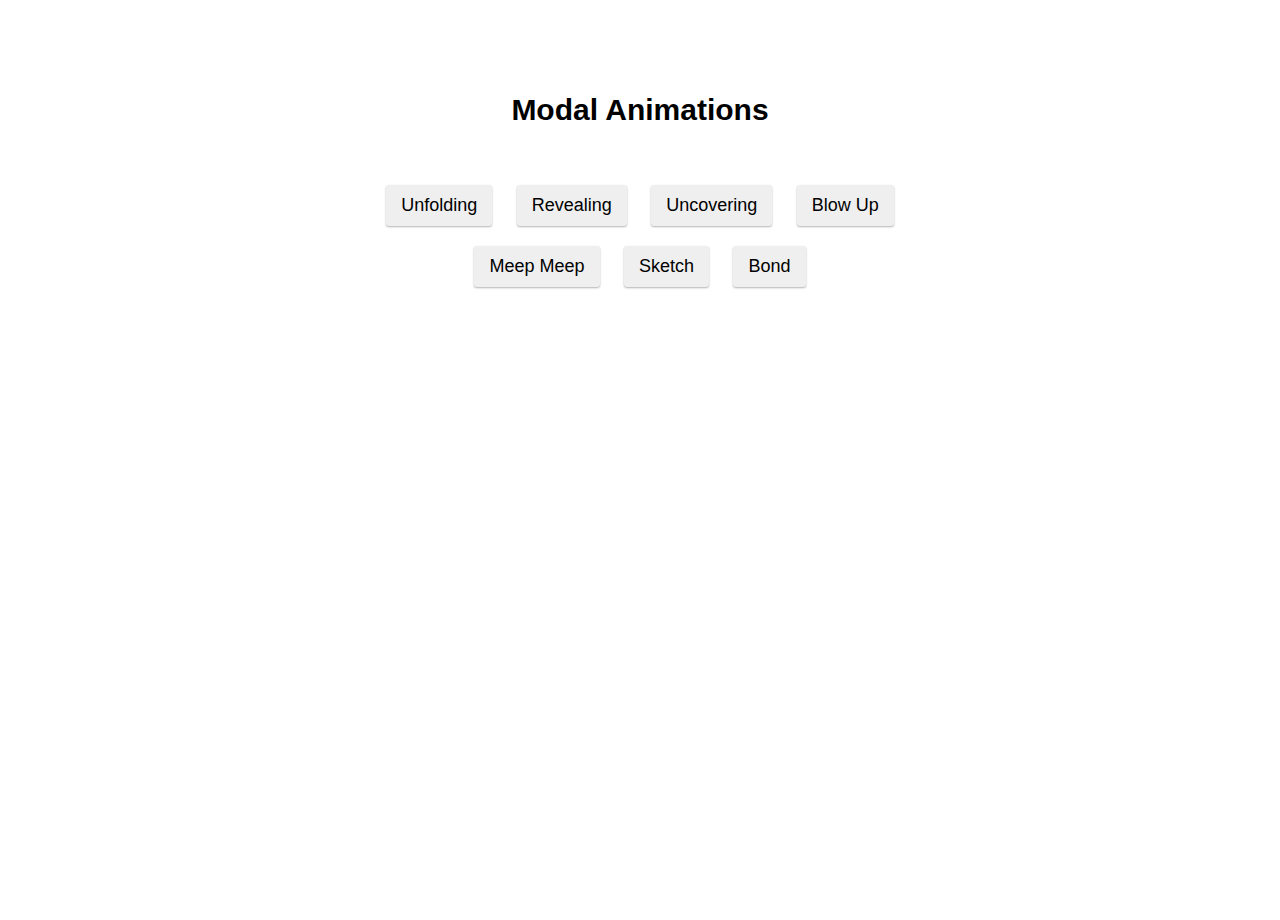
<file: test/test.html>
<!DOCTYPE html>
<html>
<head>
	<meta name="viewport" content="width=device-width, initial-scale=1">
	<title></title>
	<link rel="stylesheet" type="text/css" href="testeffect.css">
</head>
<body>
<div id="modal-container">
  <div class="modal-background">
    <div class="modal">
      <!-- <h2>I'm a Modal</h2> -->
      <p>Lorem ipsum dolor sit amet, consectetur adipisicing elit, sed do eiusmod
      tempor incididunt ut labore et dolore magna aliqua. Ut enim ad minim veniam,
      quis nostrud exercitation ullamco laboris nisi ut aliquip ex ea commodo
      consequat. Duis aute irure dolor in reprehenderit in voluptate velit esse
      cillum dolore eu fugiat nulla pariatur. Excepteur sint occaecat cupidatat non
      proident, sunt in culpa qui officia deserunt mollit anim id est laborum.Lorem ipsum dolor sit amet, consectetur adipisicing elit, sed do eiusmod
      tempor incididunt ut labore et dolore magna aliqua. Ut enim ad minim veniam,
      quis nostrud exercitation ullamco laboris nisi ut aliquip ex ea commodo
      consequat. Duis aute irure dolor in reprehenderit in voluptate velit esse
      cillum dolore eu fugiat nulla pariatur. Excepteur sint occaecat cupidatat non
      proident, sunt in culpa qui officia deserunt mollit anim id est laborum.</p>
      <svg class="modal-svg" xmlns="http://www.w3.org/2000/svg" width="100%" height="100%" preserveAspectRatio="none">
								<rect x="0" y="0" fill="none" width="226" height="162" rx="3" ry="3"></rect>
							</svg>
    </div>
  </div>
</div>
<div class="content">
  <h1>Modal Animations</h1>
  <div class="buttons">
    <div id="one" class="button">Unfolding</div>
    <div id="two" class="button">Revealing</div>
    <div id="three" class="button">Uncovering</div>
    <div id="four" class="button">Blow Up</div><br>
    <div id="five" class="button">Meep Meep</div>
    <div id="six" class="button">Sketch</div>
    <div id="seven" class="button">Bond</div>
  </div>
</div>
<script src="jquery.js"></script>
<script src="temp.js"></script>
</body>
</html>
</file>
<file: assets/css/aboutus.css>
@font-face {
    font-family: Lato;
    src: url('../fonts/Lato/Lato-Regular.ttf') format('truetype');
    font-weight: normal;
}

@font-face {
    font-family: Lato;
    src: url('../fonts/Lato/Lato-Bold.ttf') format('truetype');
    font-weight: bold;
}
@font-face {
    font-family: Portico;
    src: url('../fonts/Portico/Portico Light.otf') format('opentype');
    font-weight: normal;
}

@font-face {
    font-family: Portico;
    src: url('../fonts/Portico/Portico Regular.otf') format('opentype');
    font-weight: bold;
}

h1,h2,h3,h4,h5,h6
{
  font-family: Portico;
}
/*scroll bars*/

.content {
  height: calc(100vh - 70px);
}

@media screen and (max-aspect-ratio: 735/1000)
{
  .content
  {
    background-image: url("../images/bgs/others/bgcanva850x1000.png");
    background-color: #fff;
  }

}

.main h1
{	
	text-align: center;
}

hr
{
	border: 0;
    height: 1px !important;
    background-image: -webkit-gradient(linear, left top, right top, from(rgba(200, 200, 200, 0)), color-stop(rgba(200, 200, 200, 0.75)), to(rgba(200, 200, 200, 0)));
    background-image: -webkit-linear-gradient(left, rgba(200, 200, 200, 0), rgba(200, 200, 200, 0.75), rgba(200, 200, 200, 0));
    background-image: -o-linear-gradient(left, rgba(200, 200, 200, 0), rgba(200, 200, 200, 0.75), rgba(200, 200, 200, 0));
    background-image: linear-gradient(to right, rgba(200, 200, 200, 0), rgba(200, 200, 200, 0.75), rgba(200, 200, 200, 0));
}

.main
{
  border-radius: 6px;
  color: #000000;
  /*background: rgba(0,0,0,0.3);*/
  padding: 20px;
  max-width: 1000px;
  margin: 0px auto;
  /*-webkit-box-shadow: 0 12px 23px rgba(0, 0, 0, 0.23), 0 10px 10px rgba(0, 0, 0, 0.19);*/
          /*box-shadow: 0 12px 23px rgba(0, 0, 0, 0.23), 0 10px 10px rgba(0, 0, 0, 0.19);*/
}

/*#main_bg
{
  background-image: url("../images/bgs/others/landscape.png") ;
  background-position: center ;
  background-repeat: no-repeat ;
  background-size: cover ;
}*/

p {
	/*font-size: 1rem; */
	line-height: 1.5em;
	/*text-indent: 2.5rem;*/
}

#main_bg
{
  background: transparent;
  background-position: center ;
  background-repeat: no-repeat ;
  background-size: cover ;
}

mark
{
  color: #fff;
}
#timeline .demo-card .head p
{
  padding: 10px;
  /*margin:0.3rem;*/
}

.demo-card:nth-child(odd) .head
{
  text-align: right;
}

.demo-card:nth-child(odd) .small
{
  /*text-decoration:underline #ccc;*/
}

.demo-card:nth-child(even) .small
{
  /*text-decoration:overline #ccc;*/
}





/* Media Queries */
/* Card sizing */
/* Colors */
/* Calculations */
/* Placeholders */
@media (min-width: 1000px) {
  #timeline .demo-card:nth-child(odd) .head::after, #timeline .demo-card:nth-child(even) .head::after {
    position: absolute;
    content: "";
    width: 0;
    height: 0;
    border-top: 15px solid transparent;
    border-bottom: 15px solid transparent;
  }

  #timeline .demo-card:nth-child(odd) .head::before, #timeline .demo-card:nth-child(even) .head::before {
    position: absolute;
    content: "";
    width: 9px;
    height: 9px;
    background-color: #000000;
    border-radius: 9px;
    box-shadow: 0px 0px 2px 8px #deabab;
  }
}
/* Some Cool Stuff */
.demo-card:nth-child(1) {
  order: 1;
}

.demo-card:nth-child(2) {
  order: 5;
}

.demo-card:nth-child(3) {
  order: 3;
}

.demo-card:nth-child(4) {
  order: 6;
}

.demo-card:nth-child(5) {
  order: 3;
}

.demo-card:nth-child(6) {
  order: 6;
}

/* Border Box */
* {
  box-sizing: border-box;
}

/* Fonts */
body {
  font-family: Roboto;
  background-image: url("../images/bgs/others/bgcanva850x1000.png");
  background-repeat: no-repeat;
  background-color: #ffffff;
  margin: 0;
  padding: 0;
}

#timeline {
  padding: 50px 0;
  height: 1000px;

  /*background: #f7f7f7;*/
  /*border-top: 1px solid rgba(191, 191, 191, 0.4);*/
  /*border-bottom: 1px solid rgba(191, 191, 191, 0.4);*/
}
#timeline h1 {
  text-align: center;
  font-size: 3rem;
  font-weight: 200;
  margin-bottom: 20px;
}
#timeline p.leader {
  text-align: center;
  max-width: 90%;
  margin: auto;
  margin-bottom: 45px;
}
#timeline .demo-card-wrapper {
  position: relative;
  margin: auto;
  background-image: url(/assets/images/bgs/others/bgcanva960x600.png);
}
@media (min-width: 1000px) {
  #timeline .demo-card-wrapper {
    display: flex;
    flex-flow: column wrap;
    width: 1170px;
    height: 1550px;
    margin: 0 auto;
  }
}
#timeline .demo-card-wrapper::after {
  z-index: 1;
  content: "";
  position: absolute;
  top: 0;
  bottom: 0;
  left: 50%;
  height: 1400px;
  border-left: 3px solid rgba(191, 191, 191, 0.8);
}
@media (min-width: 1000px) {
  #timeline .demo-card-wrapper::after {
    border-left: 3px solid #bdbdbd;
  }
}
#timeline .demo-card {
  position: relative;
  display: block;
  margin: 10px auto 80px;
  max-width: 94%;
  z-index: 2;
}
@media (min-width: 480px) {
  #timeline .demo-card {
    max-width: 60%;
    box-shadow: 0px 1px 22px 4px rgba(0, 0, 0, 0.07);
  }
}

@media (max-width: 480px) {
  .small
  {
    text-align: center !important;
  }
}
@media (min-width: 720px) {
  #timeline .demo-card {
    max-width: 40%;
  }
}
@media (min-width: 1000px) {
  #timeline .demo-card {
    max-width: 450px;
    /*height: 400px;*/
    margin: 90px;
    margin-top: 45px;
    margin-bottom: 45px;
  }
  #timeline .demo-card:nth-child(odd) {
    margin-right: 45px;
  }
  #timeline .demo-card:nth-child(odd) .head::after {
    border-left-width: 15px;
    border-left-style: solid;
    left: 100%;
  }
  #timeline .demo-card:nth-child(odd) .head::before {
    left: 491.5px;
  }
  #timeline .demo-card:nth-child(even) {
    margin-left: 45px;
  }
  #timeline .demo-card:nth-child(even) .head::after {
    border-right-width: 15px;
    border-right-style: solid;
    right: 100%;
  }
  #timeline .demo-card:nth-child(even) .head::before {
    right: 489.5px;
  }
  #timeline .demo-card:nth-child(2) {
    margin-top: 180px;
  }
}
#timeline .demo-card .head {
  position: relative;
  display: flex;
  align-items: center;
  color: #fff;
  font-weight: 400;
}
#timeline .demo-card .head .number-box {
  display: inline;
  float: left;
  margin: 15px;
  padding: 10px;
  font-size: 35px;
  line-height: 35px;
  font-weight: 600;
  background: rgba(0, 0, 0, 0.17);
}
#timeline .demo-card .head h2 {
  text-transform: uppercase;
  font-size: 1.3rem;
  font-weight: inherit;
  letter-spacing: 2px;
  margin: 0;
  padding-bottom: 6px;
  line-height: 1rem;
}
@media (min-width: 480px) {
  #timeline .demo-card .head h2 {
    font-size: 165%;
    line-height: 1.2rem;
  }
}
#timeline .demo-card .head h2 span {
  display: block;
  font-size: 0.6rem;
  margin: 0;
}
@media (min-width: 480px) {
  #timeline .demo-card .head h2 span {
    font-size: 0.8rem;
  }
}
#timeline .demo-card .body {
  /*background: #fff;*/
  /*border: 1px solid rgba(191, 191, 191, 0.4);*/
  border-top: 0;
  padding: 15px;
}
@media (min-width: 1000px) {
  #timeline .demo-card .body {
    /*height: 315px;*/
  }
}
#timeline .demo-card .body p {
  font-size: 14px;
  line-height: 18px;
  margin-bottom: 15px;
}
#timeline .demo-card .body img {
  display: block;
  width: 100%;
}
#timeline .demo-card--step1 {
  background-color: #ea4335;
  border-radius: 6px;
}
#timeline .demo-card--step1 .head::after {
  border-color: #ea4335;
}
#timeline .demo-card--step2 {
  background-color: #f9ab00;
  border-radius: 6px;

}
#timeline .demo-card--step2 .head::after {
  border-color: #f9ab00;
}
#timeline .demo-card--step3 {
  background-color: #34A853;
  border-radius: 6px;
}
#timeline .demo-card--step3 .head::after {
  border-color: #34A853;
}
#timeline .demo-card--step4 {
  background-color: #4285F4;
  border-radius: 6px;
}
#timeline .demo-card--step4 .head::after {
  border-color: #4285F4;
}
#timeline .demo-card--step5 {
  background-color: #ea4335;
  border-radius: 6px;
}
#timeline .demo-card--step5 .head::after {
  border-color: #ea4335;
}
#timeline .demo-card--step6 {
  background-color: #f9ab00;
  border-radius: 6px;
}
#timeline .demo-card--step6 .head::after {
  border-color: #f9ab00;
}
</file>
<file: assets/css/naveffect.css>
@font-face {
    font-family: Lato;
    src: url('../fonts/Lato/Lato-Regular.ttf') format('truetype');
    font-weight: normal;
}

@font-face {
    font-family: Lato;
    src: url('../fonts/Lato/Lato-Bold.ttf') format('truetype');
    font-weight: bold;
}
@font-face {
    font-family: Portico;
    src: url('../fonts/Portico/Portico Light.otf') format('opentype');
    font-weight: normal;
}

@font-face {
    font-family: Portico;
    src: url('../fonts/Portico/Portico Regular.otf') format('opentype');
    font-weight: bold;
}

h1,h2,h3,h4,h5,h6
{
  font-family: Portico;
}
/* Basic styles */
* {
	-webkit-box-sizing: border-box;
	        box-sizing: border-box;
}

html, body {
	margin: 0;
}
html,body
{
  height: 100vh;
  width: 100vw;
  overflow-x: hidden;
  /*overflow-y: hidden;*/
}

body {
	font-family: Lato;
	background-color: #7B295C;
}

a {
	text-decoration: none;
}

.container {
	position: relative;
	/*margin: 35px auto 0;*/
	/*width: 300px;*/
	/*height: 534px;*/
/*	background: -webkit-gradient(linear, left top, right top, from(#9A3767) , to(#7B295C));
	background: -webkit-linear-gradient(left, #9A3767 , #7B295C);
	background: -o-linear-gradient(left, #9A3767 , #7B295C);
	background: linear-gradient(to right, #9A3767 , #7B295C);*/
	background:#7B295C;
	overflow: hidden;
}
.container
{
/*    -webkit-box-shadow: 0 10px 6px -6px rgba(0, 0, 0, 0.23);
            box-shadow: 0 10px 6px -6px rgba(0, 0, 0, 0.23);*/
}
#navlogo
{
	position: absolute;
	top: 0px;
	right: 0px;
}
@media only screen and (max-width: 500px)
{
	#navlogo
	{
		top:9px;
	}
	#navlogo img
	{
		width: 150px;
		height: auto;
	}
}

/* Toggle functionality https://codepen.io/lmgonzalves/pen/KaWaJO */
#toggle {
	position: absolute;
	left: -100%;
	top: -100%;
}

#toggle:focus ~ .toggle-container .button-toggle {
	-webkit-box-shadow: 0 0 0 8px rgba(0, 0, 0, 0.1), inset 0 0 0 20px rgba(0, 0, 0, 0.1);
	        box-shadow: 0 0 0 8px rgba(0, 0, 0, 0.1), inset 0 0 0 20px rgba(0, 0, 0, 0.1);
}

#toggle:checked ~ .toggle-container .button-toggle {
	-webkit-box-shadow: 0 0 0 200vmax rgba(0, 0, 0, 0.1), inset 0 0 0 20px rgba(0, 0, 0, 0.1);
	        box-shadow: 0 0 0 200vmax rgba(0, 0, 0, 0.1), inset 0 0 0 20px rgba(0, 0, 0, 0.1);
}
#toggle:checked ~ .toggle-container .button-toggle:hover {
	-webkit-box-shadow: 0 0 0 200vmax rgba(0, 0, 0, 0.1), inset 0 0 0 20px rgba(0, 0, 0, 0.1), 0 0 0 8px rgba(0, 0, 0, 0.1), inset 0 0 0 20px rgba(0, 0, 0, 0.1);
	        box-shadow: 0 0 0 200vmax rgba(0, 0, 0, 0.1), inset 0 0 0 20px rgba(0, 0, 0, 0.1), 0 0 0 8px rgba(0, 0, 0, 0.1), inset 0 0 0 20px rgba(0, 0, 0, 0.1);
}
#toggle:checked ~ .toggle-container .button-toggle:before {
	-webkit-transform: translateY(-50%) rotate(45deg) scale(1);
	    -ms-transform: translateY(-50%) rotate(45deg) scale(1);
	        transform: translateY(-50%) rotate(45deg) scale(1);
}
#toggle:checked ~ .toggle-container .button-toggle:after {
	-webkit-transform: translateY(-50%) rotate(-45deg) scale(1);
	    -ms-transform: translateY(-50%) rotate(-45deg) scale(1);
	        transform: translateY(-50%) rotate(-45deg) scale(1);
}
#toggle:checked:focus ~ .toggle-container .button-toggle {
	-webkit-box-shadow: 0 0 0 200vmax rgba(0, 0, 0, 0.1), inset 0 0 0 20px rgba(0, 0, 0, 0.1), 0 0 0 8px rgba(0, 0, 0, 0.1), inset 0 0 0 20px rgba(0, 0, 0, 0.1);
	        box-shadow: 0 0 0 200vmax rgba(0, 0, 0, 0.1), inset 0 0 0 20px rgba(0, 0, 0, 0.1), 0 0 0 8px rgba(0, 0, 0, 0.1), inset 0 0 0 20px rgba(0, 0, 0, 0.1);
}
#toggle:checked ~ .nav {
	margin-bottom: 100px;
	pointer-events: auto;
	-webkit-transform: translate(50px, 50px);
	    -ms-transform: translate(50px, 50px);
	        transform: translate(50px, 50px);
}
#toggle:checked ~ .nav .nav-item {
	color: #EC7263;
	letter-spacing: 0;
	height: 40px;
	line-height: 40px;
	margin-top: 0;
	opacity: 1;
	-webkit-transform: scaleY(1);
	    -ms-transform: scaleY(1);
	        transform: scaleY(1);
	-webkit-transition: 0.5s, opacity 0.1s;
	-o-transition: 0.5s, opacity 0.1s;
	transition: 0.5s, opacity 0.1s;
}
#toggle:checked ~ .nav .nav-item:nth-child(1) {
	-webkit-transition-delay: 0.15s;
	     -o-transition-delay: 0.15s;
	        transition-delay: 0.15s;
}
#toggle:checked ~ .nav .nav-item:nth-child(1):before {
	-webkit-transition-delay: 0.15s;
	     -o-transition-delay: 0.15s;
	        transition-delay: 0.15s;
}
#toggle:checked ~ .nav .nav-item:nth-child(2) {
	-webkit-transition-delay: 0.1s;
	     -o-transition-delay: 0.1s;
	        transition-delay: 0.1s;
}
#toggle:checked ~ .nav .nav-item:nth-child(2):before {
	-webkit-transition-delay: 0.1s;
	     -o-transition-delay: 0.1s;
	        transition-delay: 0.1s;
}
#toggle:checked ~ .nav .nav-item:nth-child(3) {
	-webkit-transition-delay: 0.05s;
	     -o-transition-delay: 0.05s;
	        transition-delay: 0.05s;
}
#toggle:checked ~ .nav .nav-item:nth-child(3):before {
	-webkit-transition-delay: 0.05s;
	     -o-transition-delay: 0.05s;
	        transition-delay: 0.05s;
}
#toggle:checked ~ .nav .nav-item:nth-child(4) {
	-webkit-transition-delay: 0s;
	     -o-transition-delay: 0s;
	        transition-delay: 0s;
}
#toggle:checked ~ .nav .nav-item:nth-child(4):before {
	-webkit-transition-delay: 0s;
	     -o-transition-delay: 0s;
	        transition-delay: 0s;
}
#toggle:checked ~ .nav .nav-item:before {
	opacity: 0;
}
#toggle:checked ~ .dummy-content {
	padding-top: 30px;
}
#toggle:checked ~ .dummy-content:before {
	background-color: rgba(0, 0, 0, 0.3);
}


/*=====================================================================*/


/* Toggle button */
.button-toggle {
	position: absolute;
	display: inline-block;
	width: 20px;
	height: 20px;
	margin: 25px;
	background-color: transparent;
	border: none;
	cursor: pointer;
	border-radius: 100%;
	-webkit-transition: 0.6s;
	-o-transition: 0.6s;
	transition: 0.6s;
}
.button-toggle:hover {
	-webkit-box-shadow: 0 0 0 8px rgba(0, 0, 0, 0.1), inset 0 0 0 20px rgba(0, 0, 0, 0.1);
	        box-shadow: 0 0 0 8px rgba(0, 0, 0, 0.1), inset 0 0 0 20px rgba(0, 0, 0, 0.1);
}
.button-toggle:before, .button-toggle:after {
	position: absolute;
	content: '';
	top: 50%;
	left: 0;
	width: 100%;
	height: 2px;
	background-color: #EC7263;
	border-radius: 5px;
	-webkit-transition: 0.5s;
	-o-transition: 0.5s;
	transition: 0.5s;
}
.button-toggle:before {
	-webkit-transform: translateY(-50%) rotate(45deg) scale(0);
	    -ms-transform: translateY(-50%) rotate(45deg) scale(0);
	        transform: translateY(-50%) rotate(45deg) scale(0);
}
.button-toggle:after {
	-webkit-transform: translateY(-50%) rotate(-45deg) scale(0);
	    -ms-transform: translateY(-50%) rotate(-45deg) scale(0);
	        transform: translateY(-50%) rotate(-45deg) scale(0);
}


/*=====================================================================*/


/* Menu */
.nav {
	display: inline-block;
	margin: 25px 25px 20px;
	pointer-events: none;
	-webkit-transition: 0.5s;
	-o-transition: 0.5s;
	transition: 0.5s;
}

.nav-item {
	position: relative;
	display: inline-block;
	float: left;
	clear: both;
	color: transparent;
	font-size: 14px;
	letter-spacing: -6.2px;
	height: 7px;
	line-height: 7px;
	text-transform: uppercase;
	white-space: nowrap;
	-webkit-transform: scaleY(0.2);
	    -ms-transform: scaleY(0.2);
	        transform: scaleY(0.2);
	-webkit-transition: 0.5s, opacity 1s;
	-o-transition: 0.5s, opacity 1s;
	transition: 0.5s, opacity 1s;
}
.nav-item:nth-child(1) {
	-webkit-transition-delay: 0s;
	     -o-transition-delay: 0s;
	        transition-delay: 0s;
}
.nav-item:nth-child(1):before {
	-webkit-transition-delay: 0s;
	     -o-transition-delay: 0s;
	        transition-delay: 0s;
}
.nav-item:nth-child(2) {
	-webkit-transition-delay: 0.05s;
	     -o-transition-delay: 0.05s;
	        transition-delay: 0.05s;
}
.nav-item:nth-child(2):before {
	-webkit-transition-delay: 0.05s;
	     -o-transition-delay: 0.05s;
	        transition-delay: 0.05s;
}
.nav-item:nth-child(3) {
	-webkit-transition-delay: 0.1s;
	     -o-transition-delay: 0.1s;
	        transition-delay: 0.1s;
}
.nav-item:nth-child(3):before {
	-webkit-transition-delay: 0.1s;
	     -o-transition-delay: 0.1s;
	        transition-delay: 0.1s;
}
.nav-item:nth-child(4) {
	-webkit-transition-delay: 0.15s;
	     -o-transition-delay: 0.15s;
	        transition-delay: 0.15s;
}
.nav-item:nth-child(4):before {
	-webkit-transition-delay: 0.15s;
	     -o-transition-delay: 0.15s;
	        transition-delay: 0.15s;
}
.nav-item:nth-child(1) {
	letter-spacing: -8px;
}
.nav-item:nth-child(2) {
	letter-spacing: -7px;
}
.nav-item:nth-child(n + 4) {
	letter-spacing: -8px;
	margin-top: -7px;
	opacity: 0;
}
.nav-item:before {
	position: absolute;
	content: '';
	top: 50%;
	left: 0;
	width: 100%;
	height: 2px;
	background-color: #EC7263;
	-webkit-transform: translateY(-50%) scaleY(5);
	    -ms-transform: translateY(-50%) scaleY(5);
	        transform: translateY(-50%) scaleY(5);
	-webkit-transition: 0.5s;
	-o-transition: 0.5s;
	transition: 0.5s;
}
</file>
<file: assets/css/contactus.css>
@import url("https://fonts.googleapis.com/css?family=Muli");
* {
  box-sizing: border-box;
  font-family: 'Muli', sans-serif;
}

body {
  /*background: url("http://www.platehelp.nl/media/W1siZiIsIjIwMTUvMTAvMjcvMTBfNTZfMjBfNTU3X0lNR18xOTAxXzEuanBnIl1d/IMG_1901-1.jpg");*/
  background-image: url(/bgcanva1920x1080.png);
  background-size: cover;
}

#icons {
  position: fixed;
  bottom: 0px;
  z-index:100;
}

/* Wrapper */
.icon-button {
  background-color: white;
  border-radius: 2.6rem;
  cursor: pointer;
  display: inline-block;
  font-size: 1.3rem;
  height: 2.6rem;
  line-height: 2.6rem;
  margin: 0 5px;
  position: relative;
  text-align: center;
  -webkit-user-select: none;
     -moz-user-select: none;
      -ms-user-select: none;
          user-select: none;
  width: 2.6rem;
}

/* Circle */
.icon-button span {
  border-radius: 0;
  display: block;
  height: 0;
  left: 50%;
  margin: 0;
  position: absolute;
  top: 50%;
  -webkit-transition: all 0.3s;
     -moz-transition: all 0.3s;
       -o-transition: all 0.3s;
          transition: all 0.3s;
  width: 0;
}
.icon-button:hover span {
  width: 2.6rem;
  height: 2.6rem;
  border-radius: 2.6rem;
  margin: -1.3rem;
}

/* Icons */
.icon-button i {
  background: none;
  color: white;
  height: 2.6rem;
  left: 0;
  line-height: 2.6rem;
  position: absolute;
  top: 0;
  -webkit-transition: all 0.3s;
     -moz-transition: all 0.3s;
       -o-transition: all 0.3s;
          transition: all 0.3s;
  width: 2.6rem;
  z-index: 10;
}





.twitter span {
  background-color: #4099ff;
}
.facebook span {
  background-color: #3B5998;
}
.google-plus span {
  background-color: #db5a3c;
}
.tumblr span {
  background-color: #34526f;
}
.instagram span {
  background-color: #517fa4;
}
.youtube span {
  background-color: #bb0000;
}
.pinterest span {
  background-color: #cb2027;
}



.icon-button .fa-twitter {
  color: #4099ff;
}
.icon-button .fa-facebook {
  color: #3B5998;
}
.icon-button .fa-tumblr {
  color: #34526f;
}
.icon-button .fa-google-plus {
  color: #db5a3c;
}
.icon-button .fa-instagram {
  color: #517fa4;
}
.icon-button .fa-youtube {
  color: #bb0000;
}
.icon-button .fa-pinterest {
  color: #cb2027;
}




.icon-button:hover .fa-twitter,
.icon-button:hover .fa-facebook,
.icon-button:hover .fa-google-plus,
.icon-button:hover .fa-tumblr,
.icon-button:hover .fa-instagram,
.icon-button:hover .fa-youtube,
.icon-button:hover .fa-pinterest {
  color: white;
}



#container {
  width: auto;
  /*height: auto;*/
  /*margin-top: 120px;*/
  -webkit-perspective: 800px;
  perspective: 800px;
  text-align: center;
  height: calc(100vh - 70px);
  overflow: auto;
}

#container h1 {
  color: #080808;
  margin-top: 30px;
  margin-bottom: 20px;
}

#container > hr {
  border: none;
  border: 1px solid #fff;
  width: 80%;
}

.card {
  margin: 10px;
  display: inline-block;
  position: relative;
  width: 220px;
  height: 260px;
  opacity: 0.85;
}

.front,
.back {
  width: 100%;
  height: 100%;
  position: absolute;
  -webkit-backface-visibility: hidden;
  backface-visibility: hidden;
  -webkit-transition: -webkit-transform 300ms;
  transition: -webkit-transform 300ms;
  transition: transform 300ms;
  transition: transform 300ms, -webkit-transform 300ms;
  -webkit-transition-timing-function: linear;
  transition-timing-function: linear;
  border-radius: 5px;
}

.front {
  transform: rotateY(0deg);
  /*background: -webkit-linear-gradient(top left, #fbd995, #fb736a);*/
  /*background: linear-gradient(to bottom right, #fbd995, #fb736a);*/
  text-align: center;
  padding: 30px;
  background: #4285f4;
}

.back {
  /*background: -webkit-linear-gradient(top left, #fbd995, #fb736a);*/
  /*background: linear-gradient(to bottom right, #fbd995, #fb736a);*/
  -webkit-transform: rotateY(180deg);
  transform: rotateY(180deg);
  padding: 40px 15px;
  color: #fff;
  background: #8ab4f8;
}

.card:hover .front {
  -webkit-transform: rotateY(-180deg);
  transform: rotateY(-180deg);
}

.card:hover .back {
  -webkit-transform: rotateY(0deg);
  transform: rotateY(0deg);
}

.front .contact {
  height: 120px;
  width: 120px;
  border: 5px solid #ffffff;
  border-radius: 50%;
  display: inline-block;
  margin-bottom: 10px;
}

.front .name {
  display: inline-block;
  font-size: 18px;
  color: #fff;
}

.front .job {
  color: #fff;
}

.front hr {
  border: none;
  color: #ffffff;
  border: 1px solid;
}

.back .icon {
  fill: currentColor;
  color: inherit;
  height: 33px;
  width: 33px;
  margin-top: 15px;
  color: white;
}

.back .icon:hover {
  cursor: pointer;
  color: #000000;
}

#mail-icon {
  margin-bottom: 2px;
  height: 28px;
  width: 28px;
  padding: 2px;
}
</file>
<file: assets/css/generalrules.css>
@font-face {
    font-family: Lato;
    src: url('../fonts/Lato/Lato-Regular.ttf') format('truetype');
    font-weight: normal;
}

@font-face {
    font-family: Lato;
    src: url('../fonts/Lato/Lato-Bold.ttf') format('truetype');
    font-weight: bold;
}
/*scroll bars*/
.content::-webkit-scrollbar-track
{
  border-radius: 5px;
  -webkit-box-shadow: inset 0 0 6px rgba(0,0,0,0.3);
  background-color: #422446;
}

.content::-webkit-scrollbar
{
  height: 10px;
  width: 10px;
  background-color: #422446;
}

.content::-webkit-scrollbar-thumb
{
  background-color: #EC7263;
  border-radius: 5px;
}

.content {
  height: 100%;
  overflow: auto;
  background-image: url("../images/bgs/others/bgcanva1920x1080.png") ;
  background-attachment: fixed;
  background-position: center ;
  background-repeat: no-repeat ;
  background-size: cover ;
}

@media screen and (max-aspect-ratio: 735/1000)
{
  .content
  {
    /*background-image: url("../images/bgs/others/mgeneralrules.png");*/
    background-color: #fff;

  }
}

.main h1
{ 
  text-align: center;
}

hr
{
  border: 0;
    height: 1px !important;
    background-image: -webkit-gradient(linear, left top, right top, from(rgba(200, 200, 200, 0)), color-stop(rgba(200, 200, 200, 0.75)), to(rgba(200, 200, 200, 0)));
    background-image: -webkit-linear-gradient(left, rgba(200, 200, 200, 0), rgba(200, 200, 200, 0.75), rgba(200, 200, 200, 0));
    background-image: -o-linear-gradient(left, rgba(200, 200, 200, 0), rgba(200, 200, 200, 0.75), rgba(200, 200, 200, 0));
    background-image: linear-gradient(to right, rgba(200, 200, 200, 0), rgba(200, 200, 200, 0.75), rgba(200, 200, 200, 0));
}

.main
{
  border-radius: 6px;
  color: #000000;
  /*background: rgba(0,0,0,0.2);*/
  padding: 20px;
  max-width: 1000px;
  margin: 20px auto;
  /*-webkit-box-shadow: 0 12px 23px rgba(0, 0, 0, 0.23), 0 10px 10px rgba(0, 0, 0, 0.19);*/
          /*box-shadow: 0 12px 23px rgba(0, 0, 0, 0.23), 0 10px 10px rgba(0, 0, 0, 0.19);*/
}

p {
  /*font-size: 1rem; */
  line-height: 1.5em;
  /*text-indent: 2.5rem;*/
}
</file>
<file: assets/css/parvaaheffects.css>
@font-face {
    font-family: Lato;
    src: url('../fonts/Lato/Lato-Regular.ttf') format('truetype');
    font-weight: normal;
}

@font-face {
    font-family: Lato;
    src: url('../fonts/Lato/Lato-Bold.ttf') format('truetype');
    font-weight: bold;
}
@font-face {
    font-family: Portico;
    src: url('../fonts/Portico/Portico Light.otf') format('opentype');
    font-weight: normal;
}

@font-face {
    font-family: Portico;
    src: url('../fonts/Portico/Portico Regular.otf') format('opentype');
    font-weight: bold;
}

h1,h2,h3,h4,h5,h6
{
  font-family: Portico;
}

#content_center
{
  padding: 20px;
  margin: 20px auto;
  max-width: 1000px;
}
/*scroll bars*/
.content::-webkit-scrollbar-track
{
  border-radius: 5px;
  -webkit-box-shadow: inset 0 0 6px rgba(0,0,0,0.3);
  background-color: #422446;
}

.content::-webkit-scrollbar
{
  height: 10px;
  width: 10px;
  background-color: #422446;
}

.content::-webkit-scrollbar-thumb
{
  background-color: #EC7263;
  border-radius: 5px;
}

.content {
  color: #fff;
  height: calc(100vh - 70px);
  overflow: auto;
}

#parvaahlogo
{
  height: calc(40vh - 70px);
  position: relative;
}

.center
{
  position: absolute;
  top: 50%;
  left: 50%;
  -webkit-transform: translate(-50%,-50%);
      -ms-transform: translate(-50%,-50%);
          transform: translate(-50%,-50%);
}

#parvaahlogo img
{
  height: 25vh;
  width: auto;
}

.main
{
  max-width: 100vw;
  display: -webkit-box;
  display: -ms-flexbox;
  display: flex;
  -ms-flex-wrap: wrap;
  flex-wrap: wrap;
  -ms-flex-pack: distribute;
      justify-content: space-around;
  -ms-flex-line-pack: distribute;
      align-content: space-around;
  -webkit-box-align: center;
      -ms-flex-align: center;
          align-items: center;
}

.parvaah_img img
{
  width: 100%;
  height: auto;
  border-radius: 50%;
}

.parvaah_img
{
  padding-left: 25px;
  padding-right: 25px;
  -webkit-box-flex:3;
      -ms-flex:3 1 0px;
          flex:3 1 0px;
  min-width: 0;
  max-width: 400px;
}

.parvaah_content
{
  padding-right: 25px;
  -webkit-box-flex:5;
      -ms-flex:5 1 0px;
          flex:5 1 0px;
}

.content h1,h2,h3,h4,h5,h6
{
  text-align: center;
}
hr
{
  border: 0;
    height: 1px !important;
    background-image: -webkit-gradient(linear, left top, right top, from(rgba(255, 255, 255, 0)), color-stop(rgba(255, 255, 255, 0.75)), to(rgba(200, 200, 200, 0)));
    background-image: -webkit-linear-gradient(left, rgba(255, 255, 255, 0), rgba(255, 255, 255, 0.75), rgba(200, 200, 200, 0));
    background-image: -o-linear-gradient(left, rgba(255, 255, 255, 0), rgba(255, 255, 255, 0.75), rgba(200, 200, 200, 0));
    background-image: linear-gradient(to right, rgba(255, 255, 255, 0), rgba(255, 255, 255, 0.75), rgba(200, 200, 200, 0));
}

.content .row:nth-child(odd) .parvaah_img
{
  -webkit-box-ordinal-group:3;
      -ms-flex-order:2;
          order:2;
}
.content .row:nth-child(odd) .parvaah_content
{
  -webkit-box-ordinal-group:2;
      -ms-flex-order:1;
          order:1;
  padding-right: 0px;
  padding-left: 25px;
  text-align: right;
}
.parvaah_header
{
  padding: 25px;
}
@media only screen and (max-width: 750px) {
  
   .main{
    -webkit-box-orient: vertical;
    -webkit-box-direction: normal;
        -ms-flex-flow: column;
            flex-flow: column;
   }
   .parvaah_img
   {
    max-width: 300px;
    -webkit-box-ordinal-group:2 !important;
        -ms-flex-order:1 !important;
            order:1 !important;
   }
  .parvaah_content
  {
    -webkit-box-ordinal-group:3 !important;
        -ms-flex-order:2 !important;
            order:2 !important;
    text-align: center !important;
    padding: 25px !important;
  }
  .parvaah_header
  {
    text-align: center;
  }
}
</file>
<file: assets/css/sponsors.css>
@font-face {
    font-family: Lato;
    src: url('../fonts/Lato/Lato-Regular.ttf') format('truetype');
    font-weight: normal;
}

@font-face {
    font-family: Lato;
    src: url('../fonts/Lato/Lato-Bold.ttf') format('truetype');
    font-weight: bold;
}
@font-face {
    font-family: Portico;
    src: url('../fonts/Portico/Portico Light.otf') format('opentype');
    font-weight: normal;
}

@font-face {
    font-family: Portico;
    src: url('../fonts/Portico/Portico Regular.otf') format('opentype');
    font-weight: bold;
}

h1,h2,h3,h4,h5,h6
{
  font-family: Portico;
}
#content_center
{
  padding: 20px;
  max-width: 1000px;
  margin-left: auto;
  margin-right: auto;
  height: 100%;
}
/*scroll bars*/
.tab__content::-webkit-scrollbar-track
{
  border-radius: 5px;
  -webkit-box-shadow: inset 0 0 6px rgba(0,0,0,0.3);
  background-color: rgb(0, 0, 0)
}

.tab__content::-webkit-scrollbar
{
  height: 10px;
  width: 10px;
  background-color: #ffffff;
}

.tab__content::-webkit-scrollbar-thumb
{
  background-color: #34a853;
  border-radius: 5px;
}
/*codepen tabs https://codepen.io/fusco/pen/Wvzjrm*/
body
{
  background-image: url(/bgcanva2100x1000.png);
}
.content
{
  height:calc(100vh - 70px);
  /*max-height:calc(100vh - 70px); */
  color: #000;
  /*overflow: hidden;*/
}
.content h6
{
  text-align: center;
}
.tab-wrap {
  max-height: calc(100vh - 70px);
  -webkit-transition: 0.3s -webkit-box-shadow ease;
  transition: 0.3s -webkit-box-shadow ease;
  -o-transition: 0.3s box-shadow ease;
  transition: 0.3s box-shadow ease;
  transition: 0.3s box-shadow ease, 0.3s -webkit-box-shadow ease;
  border-radius: 6px;
  max-width: 100%;
  display: -webkit-box;
  display: -ms-flexbox;
  display: flex;
  -ms-flex-wrap: wrap;
      flex-wrap: wrap;
  position: relative;
  list-style: none;
  /*background-color: #fff;*/
  /*margin: 40px 0;*/
  -webkit-box-shadow: 0 1px 3px rgba(0, 0, 0, 0.12), 0 1px 2px rgba(0, 0, 0, 0.24);
          box-shadow: 0 1px 3px rgba(0, 0, 0, 0.12), 0 1px 2px rgba(0, 0, 0, 0.24);
  height: 100%;
  top: 7%;
}

.tab-wrap:hover {
  -webkit-box-shadow: 0 12px 23px rgba(0, 0, 0, 0.23), 0 10px 10px rgba(0, 0, 0, 0.19);
          box-shadow: 0 12px 23px rgba(0, 0, 0, 0.23), 0 10px 10px rgba(0, 0, 0, 0.19);
}

.tab {
  display: none;
}

.tab:checked:nth-of-type(1) ~ .tab__content:nth-of-type(1) {
  opacity: 1;
  -webkit-transition: 0.5s opacity ease-in, 0.8s -webkit-transform ease;
  transition: 0.5s opacity ease-in, 0.8s -webkit-transform ease;
  -o-transition: 0.5s opacity ease-in, 0.8s transform ease;
  transition: 0.5s opacity ease-in, 0.8s transform ease;
  transition: 0.5s opacity ease-in, 0.8s transform ease, 0.8s -webkit-transform ease;
  position: relative;
  top: 0;
  z-index: 100;
  -webkit-transform: translateY(0px);
          -ms-transform: translateY(0px);
      transform: translateY(0px);
  text-shadow: 0 0 0;
}

.tab:checked:nth-of-type(2) ~ .tab__content:nth-of-type(2) {
  opacity: 1;
  -webkit-transition: 0.5s opacity ease-in, 0.8s -webkit-transform ease;
  transition: 0.5s opacity ease-in, 0.8s -webkit-transform ease;
  -o-transition: 0.5s opacity ease-in, 0.8s transform ease;
  transition: 0.5s opacity ease-in, 0.8s transform ease;
  transition: 0.5s opacity ease-in, 0.8s transform ease, 0.8s -webkit-transform ease;
  position: relative;
  top: 0;
  z-index: 100;
  -webkit-transform: translateY(0px);
          -ms-transform: translateY(0px);
      transform: translateY(0px);
  text-shadow: 0 0 0;
}

.tab:checked:nth-of-type(3) ~ .tab__content:nth-of-type(3) {
  opacity: 1;
  -webkit-transition: 0.5s opacity ease-in, 0.8s -webkit-transform ease;
  transition: 0.5s opacity ease-in, 0.8s -webkit-transform ease;
  -o-transition: 0.5s opacity ease-in, 0.8s transform ease;
  transition: 0.5s opacity ease-in, 0.8s transform ease;
  transition: 0.5s opacity ease-in, 0.8s transform ease, 0.8s -webkit-transform ease;
  position: relative;
  top: 0;
  z-index: 100;
  -webkit-transform: translateY(0px);
          -ms-transform: translateY(0px);
      transform: translateY(0px);
  text-shadow: 0 0 0;
}

.tab:checked:nth-of-type(4) ~ .tab__content:nth-of-type(4) {
  opacity: 1;
  -webkit-transition: 0.5s opacity ease-in, 0.8s -webkit-transform ease;
  transition: 0.5s opacity ease-in, 0.8s -webkit-transform ease;
  -o-transition: 0.5s opacity ease-in, 0.8s transform ease;
  transition: 0.5s opacity ease-in, 0.8s transform ease;
  transition: 0.5s opacity ease-in, 0.8s transform ease, 0.8s -webkit-transform ease;
  position: relative;
  top: 0;
  z-index: 100;
  -webkit-transform: translateY(0px);
          -ms-transform: translateY(0px);
      transform: translateY(0px);
  text-shadow: 0 0 0;
}

.tab:checked:nth-of-type(5) ~ .tab__content:nth-of-type(5) {
  opacity: 1;
  -webkit-transition: 0.5s opacity ease-in, 0.8s -webkit-transform ease;
  transition: 0.5s opacity ease-in, 0.8s -webkit-transform ease;
  -o-transition: 0.5s opacity ease-in, 0.8s transform ease;
  transition: 0.5s opacity ease-in, 0.8s transform ease;
  transition: 0.5s opacity ease-in, 0.8s transform ease, 0.8s -webkit-transform ease;
  position: relative;
  top: 0;
  z-index: 100;
  -webkit-transform: translateY(0px);
          -ms-transform: translateY(0px);
      transform: translateY(0px);
  text-shadow: 0 0 0;
}

.tab:first-of-type:not(:last-of-type) + label {
  border-top-right-radius: 0;
  border-bottom-right-radius: 0;
  /*margin-left: 15px;*/
  -webkit-box-shadow: -1px 0px 5px rgba(0,0,0,0.2);
          box-shadow: -1px 0px 5px rgba(0,0,0,0.2);
}

.tab:not(:first-of-type):not(:last-of-type) + label {
  border-radius: 0;
}

.tab:last-of-type:not(:first-of-type) + label {
  border-top-left-radius: 0;
  border-bottom-left-radius: 0;
  -webkit-box-shadow: 1px 0px 5px rgba(0,0,0,0.2);
          box-shadow: 1px 0px 5px rgba(0,0,0,0.2);
}

.tab:checked + label {
  background-color: #34a853;
  cursor: default;
}

.tab + label:hover {
  -webkit-box-shadow: 0 -1px 0 #555 inset;
          box-shadow: 0 -1px 0 #555 inset;
  background-color: #000000;
}

.tab + label {
  max-width: 100px;
  -webkit-box-shadow: 0 -1px 0 #000000 inset;
          box-shadow: 0 -1px 0 #ffffff inset;
  border-radius: 6px 6px 0 0;
  cursor: pointer;
  display: block;
  text-decoration: none;
  color: #ddd;
  -webkit-box-flex: 3;
      -ms-flex-positive: 3;
          flex-grow: 3;
  text-align: center;
  background-color: #ffffff;
  -webkit-user-select: none;
     -moz-user-select: none;
      -ms-user-select: none;
          user-select: none;
  text-align: center;
  -webkit-transition: 0.3s background-color ease, 0.3s -webkit-box-shadow ease;
  transition: 0.3s background-color ease, 0.3s -webkit-box-shadow ease;
  -o-transition: 0.3s background-color ease, 0.3s box-shadow ease;
  transition: 0.3s background-color ease, 0.3s box-shadow ease;
  transition: 0.3s background-color ease, 0.3s box-shadow ease, 0.3s -webkit-box-shadow ease;
  height: 50px;
  -webkit-box-sizing: border-box;
          box-sizing: border-box;
  padding: 15px;
}

.tab__content {
  height: calc(100vh - 120px);
  overflow: auto;
  background: #FFF !important;
  padding: 10px 25px;
  background-color: transparent;
  position: absolute;
  width: 100%;
  z-index: -1;
  opacity: 0;
  left: 0;
  -webkit-transform: translateY(-3px);
          -ms-transform: translateY(-3px);
      transform: translateY(-3px);
  border-radius: 6px;
  height: calc(100% - 50px);
}

.sponsorsection1 { 
  padding: .5vw;
  /*font-size: 0;*/
  display: -ms-flexbox;
  -ms-flex-wrap: wrap;
  -ms-flex-direction: column; 
  -webkit-box-orient: horizontal; 
  -webkit-box-direction: normal; 
      -ms-flex-flow: row wrap; 
          flex-flow: row wrap; 
  display: -webkit-box;
  display: flex;
  -webkit-box-pack: space-evenly;
      -ms-flex-pack: space-evenly;
          justify-content: space-evenly;
}
.sponsorsection1 > div { 
  -webkit-box-flex: auto;
  -ms-flex: auto;
  flex: auto; 
  /*width: 200px; */
  margin: .5vw; 
}
.sponsorsection1 > div
{
  position: relative;
  min-width: 30%;
  max-width: 30%;
}
.sponsorsection1 div img { 
  width: 100%; 
  height: auto; 
}
.sponsorcontainer
{
  width: 75%;
  position: relative;
  /*top: 40%;*/
  left: 50%;
  -webkit-transform: translate(-50%,0);
      -ms-transform: translate(-50%,0);
          transform: translate(-50%,0);
}
@media screen and (max-width: 400px) {
  /*.tab-content div { margin: 0; }*/
  /*.tab-content { padding: 0; }*/
  
}

@media screen and (max-width: 991px) {
  .sponsorsection1 > div
  {
    min-width: 40%;
    max-width: 40%;
  }
  
}

@media screen and (max-width: 575px) {
  .sponsorsection1 > div
  {
    min-width: 80%;
    max-width: 80%;
  }
  
}

.sponsorsection2 { 
  padding: .5vw;
  /*font-size: 0;*/
  display: -ms-flexbox;
  -ms-flex-wrap: wrap;
  -ms-flex-direction: column; 
  -webkit-box-orient: horizontal; 
  -webkit-box-direction: normal; 
      -ms-flex-flow: row wrap; 
          flex-flow: row wrap; 
  display: -webkit-box;
  display: flex;
  -webkit-box-pack: space-evenly;
      -ms-flex-pack: space-evenly;
          justify-content: space-evenly;
}
.sponsorsection2 div { 
  -webkit-box-flex: auto;
  -ms-flex: auto;
  flex: auto; 
  /*width: 200px; */
  margin: .5vw; 
}
.sponsorsection2 div
{
  min-width: 30%;
  max-width: 30%;
}
.sponsorsection2 div img { 
  width: 100%; 
  height: auto; 
}
@media screen and (max-width: 400px) {
  /*.tab-content div { margin: 0; }*/
  /*.tab-content { padding: 0; }*/
  
}

@media screen and (max-width: 991px) {
  .sponsorsection2 div
  {
    min-width: 40%;
    max-width: 40%;
  }
  
}

@media screen and (max-width: 575px) {
  .sponsorsection2 div
  {
    min-width: 80%;
    max-width: 80%;
  }
  
}
</file>
<file: events/eventeffects.css>
#main::-webkit-scrollbar-track
{
  border-radius: 5px;
  -webkit-box-shadow: inset 0 0 6px rgba(0,0,0,0.3);
  background-color: #422446;
}

#main::-webkit-scrollbar
{
  height: 10px;
  width: 10px;
  background-color: #422446;
}

#main::-webkit-scrollbar-thumb
{
  background-color: #EC7263;
  border-radius: 5px;
}

#content::-webkit-scrollbar-track
{
  border-radius: 5px;
  -webkit-box-shadow: inset 0 0 6px rgba(0,0,0,0.3);
  background-color: #422446;
}

#content::-webkit-scrollbar
{
  height: 10px;
  width: 10px;
  background-color: #422446;
}

#content::-webkit-scrollbar-thumb
{
  background-color: #EC7263;
  border-radius: 5px;
}
#content
{
  overflow: hidden !important;
}
/*back button*/
.previous {
  text-decoration: none;
  display: inline-block;
  padding: 0.75em;
  font-size: 0.6em;
  border-radius: 50%;
  background-color: #755779;
  color: #EC7263;
}
.previous:hover {
    background-color: #533557;
    color: #CA5041;
}

/*accordion*/
.transition, p, ul li i:before, ul li i:after {
  transition: all 0.3s ease-in-out;
}

.flipIn, h1, ul li {
  animation: flipdown 0.5s ease both;
}

.no-select, h2 {
  -webkit-tap-highlight-color: transparent;
  -webkit-touch-callout: none;
  -webkit-user-select: none;
  -khtml-user-select: none;
  -moz-user-select: none;
  -ms-user-select: none;
  user-select: none;
}

html {
  min-width: 100%;
  min-height: 100%;
  /*perspective: 900;*/
  overflow-y: hidden;
  background-color: #4ECA78;
  /*background-image: url("alleventsbg.png");*/
  /*background: -webkit-gradient(linear, left bottom, right top, from(#4ECA78), to(#D0DB68));*/
  /*background: linear-gradient(to top right, #4ECA78, #D0DB68);*/
  font-family: "Titillium Web", sans-serif;
  color: rgba(48, 69, 92, 0.8);
}

@media (max-width: 550px) {
  #main {
    box-sizing: border-box;
    transform: translate(0, 0);
    max-width: 100%;
    min-height: 100%;
    margin: 0;
    left: 0;
  }
}

h1, h2 {
  color: #EC7263;
}

h1 {
  text-transform: uppercase;
  font-size: 36px;
  line-height: 42px;
  letter-spacing: 3px;
  font-weight: 100;
}

h2 {
  font-size: 26px;
  line-height: 34px;
  font-weight: 300;
  letter-spacing: 1px;
  display: block;
  /*background-color: #fefffa;*/
  margin: 0;
  cursor: pointer;
}

p {
  border-radius: 6px;
  padding: 5px;
  background: #755779;
  color: #fff;
  font-size: 17px;
  line-height: 26px;
  letter-spacing: 1px;
  position: relative;
  overflow: hidden;
  max-height: 800px;
  opacity: 1;
  transform: translate(0, 0);
  margin-top: 14px;
  z-index: 2;
}

ul {
  list-style: none;
  /*perspective: 900;*/
  padding: 0;
  margin: 0;
}

ul li {
  position: relative;
  padding: 0;
  margin: 0;
  padding-bottom: 4px;
  padding-top: 18px;
  border-top: 2px solid #755779;
}

ul li:nth-of-type(1) {
  animation-delay: 0.5s;
}

ul li:nth-of-type(2) {
  animation-delay: 0.75s;
}

ul li:nth-of-type(3) {
  animation-delay: 1.0s;
}

ul li:last-of-type {
  padding-bottom: 0;
}

ul li i {
  position: absolute;
  transform: translate(-6px, 0);
  margin-top: 16px;
  right: 0;
}

ul li i:before, ul li i:after {
  content: "";
  position: absolute;
  background-color: #EC7263;
  width: 3px;
  height: 9px;
}

ul li i:before {
  transform: translate(-2px, 0) rotate(45deg);
}

ul li i:after {
  transform: translate(2px, 0) rotate(-45deg);
}

ul li input[type=checkbox] {
  position: absolute;
  cursor: pointer;
  width: 100%;
  height: 100%;
  z-index: 1;
  opacity: 0;
}

ul li input[type=checkbox]:checked ~ p {
  margin-top: 0;
  max-height: 0;
  opacity: 0;
  transform: translate(0, 50%);
}

ul li input[type=checkbox]:checked ~ i:before {
  transform: translate(2px, 0) rotate(45deg);
}

ul li input[type=checkbox]:checked ~ i:after {
  transform: translate(-2px, 0) rotate(-45deg);
}

@keyframes flipdown {
  0% {
    opacity: 0;
    transform-origin: top center;
    transform: rotateX(-90deg);
  }
  5% {
    opacity: 1;
  }
  80% {
    transform: rotateX(8deg);
  }
  83% {
    transform: rotateX(6deg);
  }
  92% {
    transform: rotateX(-3deg);
  }
  100% {
    transform-origin: top center;
    transform: rotateX(0deg);
  }
}

#content
{
  height: calc(100vh - 70px);
  overflow: auto;
}

#main {
  min-height: 0;
  height: 100%;
  overflow: auto;
  display: inline-block;
  position: relative;
  left: 50%;
  /*margin: 90px 0;*/
  transform: translate(-50%, 0);
  background-color: #644668;
  max-width: 450px;
  padding: 30px;
}
</file>
<file: events/naveffect.css>
/* Basic styles */
* {
	box-sizing: border-box;
}

html, body {
	margin: 0;
}
html,body
{
  height: 100vh;
  width: 100vw;
  overflow-x: hidden;
  /*overflow-y: hidden;*/
}

body {
	font-family: sans-serif;
	background-color: #755779;
}

a {
	text-decoration: none;
}

.container {
	position: relative;
	/*margin: 35px auto 0;*/
	/*width: 300px;*/
	/*height: 534px;*/
	background-color: #533557;
	overflow: hidden;
}
.container
{
    -webkit-box-shadow: 0 10px 6px -6px rgba(0, 0, 0, 0.23);
       -moz-box-shadow: 0 10px 6px -6px rgba(0, 0, 0, 0.23);
            box-shadow: 0 10px 6px -6px rgba(0, 0, 0, 0.23);
}
#navlogo
{
	position: absolute;
	top: 0px;
	right: 0px;
}
@media only screen and (max-width: 500px)
{
	#navlogo
	{
		top:9px;
	}
	#navlogo img
	{
		width: 150px;
		height: auto;
	}
}

/* Toggle functionality https://codepen.io/lmgonzalves/pen/KaWaJO */
#toggle {
	position: absolute;
	left: -100%;
	top: -100%;
}

#toggle:focus ~ .toggle-container .button-toggle {
	box-shadow: 0 0 0 8px rgba(0, 0, 0, 0.1), inset 0 0 0 20px rgba(0, 0, 0, 0.1);
}

#toggle:checked ~ .toggle-container .button-toggle {
	box-shadow: 0 0 0 200vmax rgba(0, 0, 0, 0.1), inset 0 0 0 20px rgba(0, 0, 0, 0.1);
}
#toggle:checked ~ .toggle-container .button-toggle:hover {
	box-shadow: 0 0 0 200vmax rgba(0, 0, 0, 0.1), inset 0 0 0 20px rgba(0, 0, 0, 0.1), 0 0 0 8px rgba(0, 0, 0, 0.1), inset 0 0 0 20px rgba(0, 0, 0, 0.1);
}
#toggle:checked ~ .toggle-container .button-toggle:before {
	transform: translateY(-50%) rotate(45deg) scale(1);
}
#toggle:checked ~ .toggle-container .button-toggle:after {
	transform: translateY(-50%) rotate(-45deg) scale(1);
}
#toggle:checked:focus ~ .toggle-container .button-toggle {
	box-shadow: 0 0 0 200vmax rgba(0, 0, 0, 0.1), inset 0 0 0 20px rgba(0, 0, 0, 0.1), 0 0 0 8px rgba(0, 0, 0, 0.1), inset 0 0 0 20px rgba(0, 0, 0, 0.1);
}
#toggle:checked ~ .nav {
	margin-bottom: 100px;
	pointer-events: auto;
	transform: translate(50px, 50px);
}
#toggle:checked ~ .nav .nav-item {
	color: #EC7263;
	letter-spacing: 0;
	height: 40px;
	line-height: 40px;
	margin-top: 0;
	opacity: 1;
	transform: scaleY(1);
	transition: 0.5s, opacity 0.1s;
}
#toggle:checked ~ .nav .nav-item:nth-child(1) {
	transition-delay: 0.15s;
}
#toggle:checked ~ .nav .nav-item:nth-child(1):before {
	transition-delay: 0.15s;
}
#toggle:checked ~ .nav .nav-item:nth-child(2) {
	transition-delay: 0.1s;
}
#toggle:checked ~ .nav .nav-item:nth-child(2):before {
	transition-delay: 0.1s;
}
#toggle:checked ~ .nav .nav-item:nth-child(3) {
	transition-delay: 0.05s;
}
#toggle:checked ~ .nav .nav-item:nth-child(3):before {
	transition-delay: 0.05s;
}
#toggle:checked ~ .nav .nav-item:nth-child(4) {
	transition-delay: 0s;
}
#toggle:checked ~ .nav .nav-item:nth-child(4):before {
	transition-delay: 0s;
}
#toggle:checked ~ .nav .nav-item:before {
	opacity: 0;
}
#toggle:checked ~ .dummy-content {
	padding-top: 30px;
}
#toggle:checked ~ .dummy-content:before {
	background-color: rgba(0, 0, 0, 0.3);
}


/*=====================================================================*/


/* Toggle button */
.button-toggle {
	position: absolute;
	display: inline-block;
	width: 20px;
	height: 20px;
	margin: 25px;
	background-color: transparent;
	border: none;
	cursor: pointer;
	border-radius: 100%;
	transition: 0.6s;
}
.button-toggle:hover {
	box-shadow: 0 0 0 8px rgba(0, 0, 0, 0.1), inset 0 0 0 20px rgba(0, 0, 0, 0.1);
}
.button-toggle:before, .button-toggle:after {
	position: absolute;
	content: '';
	top: 50%;
	left: 0;
	width: 100%;
	height: 2px;
	background-color: #EC7263;
	border-radius: 5px;
	transition: 0.5s;
}
.button-toggle:before {
	transform: translateY(-50%) rotate(45deg) scale(0);
}
.button-toggle:after {
	transform: translateY(-50%) rotate(-45deg) scale(0);
}


/*=====================================================================*/


/* Menu */
.nav {
	display: inline-block;
	margin: 25px 25px 20px;
	pointer-events: none;
	transition: 0.5s;
}

.nav-item {
	position: relative;
	display: inline-block;
	float: left;
	clear: both;
	color: transparent;
	font-size: 14px;
	letter-spacing: -6.2px;
	height: 7px;
	line-height: 7px;
	text-transform: uppercase;
	white-space: nowrap;
	transform: scaleY(0.2);
	transition: 0.5s, opacity 1s;
}
.nav-item:nth-child(1) {
	transition-delay: 0s;
}
.nav-item:nth-child(1):before {
	transition-delay: 0s;
}
.nav-item:nth-child(2) {
	transition-delay: 0.05s;
}
.nav-item:nth-child(2):before {
	transition-delay: 0.05s;
}
.nav-item:nth-child(3) {
	transition-delay: 0.1s;
}
.nav-item:nth-child(3):before {
	transition-delay: 0.1s;
}
.nav-item:nth-child(4) {
	transition-delay: 0.15s;
}
.nav-item:nth-child(4):before {
	transition-delay: 0.15s;
}
.nav-item:nth-child(1) {
	letter-spacing: -8px;
}
.nav-item:nth-child(2) {
	letter-spacing: -7px;
}
.nav-item:nth-child(n + 4) {
	letter-spacing: -8px;
	margin-top: -7px;
	opacity: 0;
}
.nav-item:before {
	position: absolute;
	content: '';
	top: 50%;
	left: 0;
	width: 100%;
	height: 2px;
	background-color: #EC7263;
	transform: translateY(-50%) scaleY(5);
	transition: 0.5s;
}
</file>
<file: eventstemp/assets/css/eventeffects.css>
/* boring stuff ie. content*/
* {
  box-sizing: border-box;
}

html,body
{
  height: 100vh;
  width: 100vw;
  overflow-x: hidden;
  /*overflow-y: hidden;*/
}

html, body {
  margin: 0;
}

body {
  font-family: 'Helvetica', sans-serif;
  background-color: #e7e7e7;
  color: #777;
  /*padding: 30px 0;*/
  font-weight: 300;
}

body {
  font-family: sans-serif;
  background-color: #644668;
}

.eventcontainer {
  margin:auto;
  margin-top: calc(20vh - 60px);
  margin-bottom: calc(20vh - 60px);
  display: block;
  max-width: 800px;
}

/*.eventcontainer > *:not(.tab-wrap) {
  padding: 0 80px;
}*/

.eventtitle
{
  margin: 5px;
}
.eventheading
{
  display: none;
  width: 100%;
  font-size: 1.2em;
  text-align: center;
  font-weight: 600;
}
@media screen and (max-width: 650px){
  .eventheading
  {
    display: block;
  }
}
.tab__content
{
  max-height: 60vh;
  overflow: auto;
  display: -webkit-box;
  display: -ms-flexbox;
  display: flex;
  -ms-flex-wrap: wrap;
  flex-wrap: wrap;
  justify-content: space-around;
  /*align-content: center;*/
}

a {
  text-decoration: none;
  color: #777;
}

.container {
  position: relative;
  /*margin: 35px auto 0;*/
  /*width: 300px;*/
  /*height: 534px;*/
  background-color: #533557;
  overflow: hidden;
}
.container
{
    -webkit-box-shadow: 0 10px 6px -6px rgba(0, 0, 0, 0.23);
       -moz-box-shadow: 0 10px 6px -6px rgba(0, 0, 0, 0.23);
            box-shadow: 0 10px 6px -6px rgba(0, 0, 0, 0.23);
}
label:before {
  font-family: fontawesome;
  font-weight: normal;
  margin-right: 10px;
}

label[for*='1']:before {
  content: '\f11b';
}

label[for*='2']:before {
  content: '\f0d0';
}

label[for*='3']:before {
  content: '\f17d';
}

label[for*='4']:before {
  content: '\f2a7';
}

label[for*='5']:before {
  content: '\f1fc';
}

@media screen and (max-width: 650px) {
  label {
    font-size: 0;
  }
  label:before {
    margin: 0;
    font-size: 18px;
  }
}
#navlogo
{
  position: absolute;
  top: 0px;
  right: 0px;
}
@media only screen and (max-width: 500px)
{
  #navlogo
  {
    top:9px;
  }
  #navlogo img
  {
    width: 150px;
    height: auto;
  }
}
.card-container
{
  cursor: pointer;
  perspective: 600;
  position: relative;
}
.card-container
{
  /*background: #422446;*/
  width: 30%;
  /*height: 100%;*/
  /*padding-top: 30%;*/
  margin: 10px auto;
}
.card-container>img
{
  width: 100%;
  height: auto;
  visibility: hidden;
}
.card-container>h4
{
  visibility: hidden;
}

.card img
{
  width: 100%;
  height: auto;
}
@media only screen and (max-width:1100px)
{
  .card-container
  {
    width: 40%;
  }
}
.card
{
  top: 0px;
  left: 0px;
  position: absolute;
  transform-style: preserve-3d;
  transition: all 1s ease-in-out;
  height: 100%;
  width: 100%;
  border-radius: 6px;
}
.card-container:hover .card{
  transform: rotateY(180deg);
}
.card .side {
  border-radius: 6px;
  background:#422447;
  backface-visibility: hidden;
  position: absolute;
  overflow: hidden;
  height: 100%;
  width: 100%;
}
.card .back {
  border-radius: 6px;
  background: transparent;
  color: #0087cc;
  line-height: 150px;
  text-align: center;
  transform: rotateY(180deg);
  background-image: url("https://media.giphy.com/media/3oxHQF1VVgH16wLmxy/giphy.gif");
  /*background-attachment: fixed;*/
  background-position: center ;
  background-repeat: no-repeat ;
  background-size: cover ;
}
#oneback1
{
  background-image: url("https://media.giphy.com/media/3oxHQF1VVgH16wLmxy/giphy.gif");
}
.tab-wrap
{
  background:linear-gradient(rgba(83,53,87,1), rgba(83,53,87,1)) !important;
}
.tab__content
{
  background:linear-gradient(rgba(0,0,0,0), rgba(0,0,0,0));
}

/*=====================================================================*/

/*custom scroll bars*/
.tab__content::-webkit-scrollbar-track
{
  -webkit-box-shadow: inset 0 0 6px rgba(0,0,0,0.3);
  background-color: #422446;
}

.tab__content::-webkit-scrollbar
{
  height: 10px;
  width: 10px;
  background-color: #422446;
}

.tab__content::-webkit-scrollbar-thumb
{
  background-color: #EC7263;
  border-radius: 5px;
  /*border: 2px solid #555555;*/
}


/*=====================================================================*/

/*codepen tabs https://codepen.io/fusco/pen/Wvzjrm*/
.tab-wrap {
  -webkit-transition: 0.3s -webkit-box-shadow ease;
  transition: 0.3s -webkit-box-shadow ease;
  transition: 0.3s box-shadow ease;
  transition: 0.3s box-shadow ease, 0.3s -webkit-box-shadow ease;
  border-radius: 6px;
  max-width: 100%;
  display: -webkit-box;
  display: -ms-flexbox;
  display: flex;
  -ms-flex-wrap: wrap;
      flex-wrap: wrap;
  position: relative;
  list-style: none;
  background-color: #fff;
  /*margin: 40px 0;*/
  -webkit-box-shadow: 0 1px 3px rgba(0, 0, 0, 0.12), 0 1px 2px rgba(0, 0, 0, 0.24);
          box-shadow: 0 1px 3px rgba(0, 0, 0, 0.12), 0 1px 2px rgba(0, 0, 0, 0.24);
}

.tab-wrap:hover {
  -webkit-box-shadow: 0 12px 23px rgba(0, 0, 0, 0.23), 0 10px 10px rgba(0, 0, 0, 0.19);
          box-shadow: 0 12px 23px rgba(0, 0, 0, 0.23), 0 10px 10px rgba(0, 0, 0, 0.19);
}

.tab {
  display: none;
}

.tab:checked:nth-of-type(1) ~ .tab__content:nth-of-type(1) {
  opacity: 1;
  -webkit-transition: 0.5s opacity ease-in, 0.8s -webkit-transform ease;
  transition: 0.5s opacity ease-in, 0.8s -webkit-transform ease;
  transition: 0.5s opacity ease-in, 0.8s transform ease;
  transition: 0.5s opacity ease-in, 0.8s transform ease, 0.8s -webkit-transform ease;
  position: relative;
  top: 0;
  z-index: 100;
  -webkit-transform: translateY(0px);
          transform: translateY(0px);
  text-shadow: 0 0 0;
}

.tab:checked:nth-of-type(2) ~ .tab__content:nth-of-type(2) {
  opacity: 1;
  -webkit-transition: 0.5s opacity ease-in, 0.8s -webkit-transform ease;
  transition: 0.5s opacity ease-in, 0.8s -webkit-transform ease;
  transition: 0.5s opacity ease-in, 0.8s transform ease;
  transition: 0.5s opacity ease-in, 0.8s transform ease, 0.8s -webkit-transform ease;
  position: relative;
  top: 0;
  z-index: 100;
  -webkit-transform: translateY(0px);
          transform: translateY(0px);
  text-shadow: 0 0 0;
}

.tab:checked:nth-of-type(3) ~ .tab__content:nth-of-type(3) {
  opacity: 1;
  -webkit-transition: 0.5s opacity ease-in, 0.8s -webkit-transform ease;
  transition: 0.5s opacity ease-in, 0.8s -webkit-transform ease;
  transition: 0.5s opacity ease-in, 0.8s transform ease;
  transition: 0.5s opacity ease-in, 0.8s transform ease, 0.8s -webkit-transform ease;
  position: relative;
  top: 0;
  z-index: 100;
  -webkit-transform: translateY(0px);
          transform: translateY(0px);
  text-shadow: 0 0 0;
}

.tab:checked:nth-of-type(4) ~ .tab__content:nth-of-type(4) {
  opacity: 1;
  -webkit-transition: 0.5s opacity ease-in, 0.8s -webkit-transform ease;
  transition: 0.5s opacity ease-in, 0.8s -webkit-transform ease;
  transition: 0.5s opacity ease-in, 0.8s transform ease;
  transition: 0.5s opacity ease-in, 0.8s transform ease, 0.8s -webkit-transform ease;
  position: relative;
  top: 0;
  z-index: 100;
  -webkit-transform: translateY(0px);
          transform: translateY(0px);
  text-shadow: 0 0 0;
}

.tab:checked:nth-of-type(5) ~ .tab__content:nth-of-type(5) {
  opacity: 1;
  -webkit-transition: 0.5s opacity ease-in, 0.8s -webkit-transform ease;
  transition: 0.5s opacity ease-in, 0.8s -webkit-transform ease;
  transition: 0.5s opacity ease-in, 0.8s transform ease;
  transition: 0.5s opacity ease-in, 0.8s transform ease, 0.8s -webkit-transform ease;
  position: relative;
  top: 0;
  z-index: 100;
  -webkit-transform: translateY(0px);
          transform: translateY(0px);
  text-shadow: 0 0 0;
}

.tab:first-of-type:not(:last-of-type) + label {
  border-top-right-radius: 0;
  border-bottom-right-radius: 0;
}

.tab:not(:first-of-type):not(:last-of-type) + label {
  border-radius: 0;
}

.tab:last-of-type:not(:first-of-type) + label {
  border-top-left-radius: 0;
  border-bottom-left-radius: 0;
}

.tab:checked + label {
  background-color: #fff;
  -webkit-box-shadow: 0 -1px 0 #fff inset;
          box-shadow: 0 -1px 0 #fff inset;
  cursor: default;
}

.tab:checked + label:hover {
  -webkit-box-shadow: 0 -1px 0 #fff inset;
          box-shadow: 0 -1px 0 #fff inset;
  background-color: #fff;
}

.tab + label {
  -webkit-box-shadow: 0 -1px 0 #533557 inset;
          box-shadow: 0 -1px 0 #533557 inset;
  border-radius: 6px 6px 0 0;
  cursor: pointer;
  display: block;
  text-decoration: none;
  color: #333;
  -webkit-box-flex: 3;
      -ms-flex-positive: 3;
          flex-grow: 3;
  text-align: center;
  background-color: #f2f2f2;
  -webkit-user-select: none;
     -moz-user-select: none;
      -ms-user-select: none;
          user-select: none;
  text-align: center;
  -webkit-transition: 0.3s background-color ease, 0.3s -webkit-box-shadow ease;
  transition: 0.3s background-color ease, 0.3s -webkit-box-shadow ease;
  transition: 0.3s background-color ease, 0.3s box-shadow ease;
  transition: 0.3s background-color ease, 0.3s box-shadow ease, 0.3s -webkit-box-shadow ease;
  height: 50px;
  -webkit-box-sizing: border-box;
          box-sizing: border-box;
  padding: 15px;
}

.tab__content {
  padding: 10px 25px;
  background-color: transparent;
  position: absolute;
  width: 100%;
  z-index: -1;
  opacity: 0;
  left: 0;
  -webkit-transform: translateY(-3px);
          transform: translateY(-3px);
  /*border-radius: 6px;*/
}

/*=====================================================================*/


/* Toggle functionality https://codepen.io/lmgonzalves/pen/KaWaJO*/
#toggle {
  position: absolute;
  left: -100%;
  top: -100%;
}

#toggle:focus ~ .toggle-container .button-toggle {
  box-shadow: 0 0 0 8px rgba(0, 0, 0, 0.1), inset 0 0 0 20px rgba(0, 0, 0, 0.1);
}

#toggle:checked ~ .toggle-container .button-toggle {
  box-shadow: 0 0 0 200vmax rgba(0, 0, 0, 0.1), inset 0 0 0 20px rgba(0, 0, 0, 0.1);
}
#toggle:checked ~ .toggle-container .button-toggle:hover {
  box-shadow: 0 0 0 200vmax rgba(0, 0, 0, 0.1), inset 0 0 0 20px rgba(0, 0, 0, 0.1), 0 0 0 8px rgba(0, 0, 0, 0.1), inset 0 0 0 20px rgba(0, 0, 0, 0.1);
}
#toggle:checked ~ .toggle-container .button-toggle:before {
  transform: translateY(-50%) rotate(45deg) scale(1);
}
#toggle:checked ~ .toggle-container .button-toggle:after {
  transform: translateY(-50%) rotate(-45deg) scale(1);
}
#toggle:checked:focus ~ .toggle-container .button-toggle {
  box-shadow: 0 0 0 200vmax rgba(0, 0, 0, 0.1), inset 0 0 0 20px rgba(0, 0, 0, 0.1), 0 0 0 8px rgba(0, 0, 0, 0.1), inset 0 0 0 20px rgba(0, 0, 0, 0.1);
}
#toggle:checked ~ .nav {
  margin-bottom: 100px;
  pointer-events: auto;
  transform: translate(50px, 50px);
}
#toggle:checked ~ .nav .nav-item {
  color: #EC7263;
  letter-spacing: 0;
  height: 40px;
  line-height: 40px;
  margin-top: 0;
  opacity: 1;
  transform: scaleY(1);
  transition: 0.5s, opacity 0.1s;
}
#toggle:checked ~ .nav .nav-item:nth-child(1) {
  transition-delay: 0.15s;
}
#toggle:checked ~ .nav .nav-item:nth-child(1):before {
  transition-delay: 0.15s;
}
#toggle:checked ~ .nav .nav-item:nth-child(2) {
  transition-delay: 0.1s;
}
#toggle:checked ~ .nav .nav-item:nth-child(2):before {
  transition-delay: 0.1s;
}
#toggle:checked ~ .nav .nav-item:nth-child(3) {
  transition-delay: 0.05s;
}
#toggle:checked ~ .nav .nav-item:nth-child(3):before {
  transition-delay: 0.05s;
}
#toggle:checked ~ .nav .nav-item:nth-child(4) {
  transition-delay: 0s;
}
#toggle:checked ~ .nav .nav-item:nth-child(4):before {
  transition-delay: 0s;
}
#toggle:checked ~ .nav .nav-item:before {
  opacity: 0;
}
#toggle:checked ~ .dummy-content {
  padding-top: 30px;
}
#toggle:checked ~ .dummy-content:before {
  background-color: rgba(0, 0, 0, 0.3);
}


/*=====================================================================*/

/* Toggle button */
.button-toggle {
  position: absolute;
  display: inline-block;
  width: 20px;
  height: 20px;
  margin: 25px;
  background-color: transparent;
  border: none;
  cursor: pointer;
  border-radius: 100%;
  transition: 0.6s;
}
.button-toggle:hover {
  box-shadow: 0 0 0 8px rgba(0, 0, 0, 0.1), inset 0 0 0 20px rgba(0, 0, 0, 0.1);
}
.button-toggle:before, .button-toggle:after {
  position: absolute;
  content: '';
  top: 50%;
  left: 0;
  width: 100%;
  height: 2px;
  background-color: #EC7263;
  border-radius: 5px;
  transition: 0.5s;
}
.button-toggle:before {
  transform: translateY(-50%) rotate(45deg) scale(0);
}
.button-toggle:after {
  transform: translateY(-50%) rotate(-45deg) scale(0);
}


/*=====================================================================*/

/* Menu */
.nav {
  display: inline-block;
  margin: 25px 25px 20px;
  pointer-events: none;
  transition: 0.5s;
}

.nav-item {
  position: relative;
  display: inline-block;
  float: left;
  clear: both;
  color: transparent;
  font-size: 14px;
  letter-spacing: -6.2px;
  height: 7px;
  line-height: 7px;
  text-transform: uppercase;
  white-space: nowrap;
  transform: scaleY(0.2);
  transition: 0.5s, opacity 1s;
}
.nav-item:nth-child(1) {
  transition-delay: 0s;
}
.nav-item:nth-child(1):before {
  transition-delay: 0s;
}
.nav-item:nth-child(2) {
  transition-delay: 0.05s;
}
.nav-item:nth-child(2):before {
  transition-delay: 0.05s;
}
.nav-item:nth-child(3) {
  transition-delay: 0.1s;
}
.nav-item:nth-child(3):before {
  transition-delay: 0.1s;
}
.nav-item:nth-child(4) {
  transition-delay: 0.15s;
}
.nav-item:nth-child(4):before {
  transition-delay: 0.15s;
}
.nav-item:nth-child(1) {
  letter-spacing: -8px;
}
.nav-item:nth-child(2) {
  letter-spacing: -7px;
}
.nav-item:nth-child(n + 4) {
  letter-spacing: -8px;
  margin-top: -7px;
  opacity: 0;
}
.nav-item:before {
  position: absolute;
  content: '';
  top: 50%;
  left: 0;
  width: 100%;
  height: 2px;
  background-color: #EC7263;
  transform: translateY(-50%) scaleY(5);
  transition: 0.5s;
}
label
{
  font-variant: small-caps;
  color: #EC7263 !important;
  background: #644668 !important;
}

.tab:checked + label {
  background-color: #533557 !important;
  color: #fff !important;
  -webkit-box-shadow: 0 -1px 0 #533557 inset;
          box-shadow: 0 -1px 0 #533557 inset;
  cursor: default;
}

.tab:checked + label:hover {
  -webkit-box-shadow: 0 -1px 0 #533557 inset;
          box-shadow: 0 -1px 0 #533557 inset;
  background-color: #533557 !important;
  color: #fff !important;
}

.tab + label:hover {
  background-color: #533557 !important;
  color: #fff !important;
/*  -webkit-box-shadow: 0 1px 0 #533557 inset;
          box-shadow: 0 1px 0 #533557 inset;*/
}
</file>
<file: test/testeffect.css>
* {
  box-sizing: border-box;
}

html, body {
  min-height: 100%;
  height: 100%;
  background-image: url(http://theartmad.com/wp-content/uploads/Dark-Grey-Texture-Wallpaper-5.jpg);
  background-size: cover;
  background-position: top center;
  font-family: helvetica neue, helvetica, arial, sans-serif;
  font-weight: 200;
}
html.modal-active, body.modal-active {
  overflow: hidden;
}

#modal-container {
  position: fixed;
  display: table;
  height: 100%;
  width: 100%;
  top: 0;
  left: 0;
  transform: scale(0);
  z-index: 1;
}
#modal-container.one {
  transform: scaleY(0.01) scaleX(0);
  animation: unfoldIn 1s cubic-bezier(0.165, 0.84, 0.44, 1) forwards;
}
#modal-container.one .modal-background .modal {
  transform: scale(0);
  animation: zoomIn 0.5s 0.8s cubic-bezier(0.165, 0.84, 0.44, 1) forwards;
}
#modal-container.one.out {
  transform: scale(1);
  animation: unfoldOut 1s 0.3s cubic-bezier(0.165, 0.84, 0.44, 1) forwards;
}
#modal-container.one.out .modal-background .modal {
  animation: zoomOut 0.5s cubic-bezier(0.165, 0.84, 0.44, 1) forwards;
}
#modal-container.two {
  transform: scale(1);
}
#modal-container.two .modal-background {
  background: rgba(0, 0, 0, 0);
  animation: fadeIn 0.5s cubic-bezier(0.165, 0.84, 0.44, 1) forwards;
}
#modal-container.two .modal-background .modal {
  opacity: 0;
  animation: scaleUp 0.5s cubic-bezier(0.165, 0.84, 0.44, 1) forwards;
}
#modal-container.two + .content {
  animation: scaleBack 0.5s cubic-bezier(0.165, 0.84, 0.44, 1) forwards;
}
#modal-container.two.out {
  animation: quickScaleDown 0s .5s linear forwards;
}
#modal-container.two.out .modal-background {
  animation: fadeOut 0.5s cubic-bezier(0.165, 0.84, 0.44, 1) forwards;
}
#modal-container.two.out .modal-background .modal {
  animation: scaleDown 0.5s cubic-bezier(0.165, 0.84, 0.44, 1) forwards;
}
#modal-container.two.out + .content {
  animation: scaleForward 0.5s cubic-bezier(0.165, 0.84, 0.44, 1) forwards;
}
#modal-container.three {
  z-index: 0;
  transform: scale(1);
}
#modal-container.three .modal-background {
  background: rgba(0, 0, 0, 0.6);
}
#modal-container.three .modal-background .modal {
  animation: moveUp 0.5s cubic-bezier(0.165, 0.84, 0.44, 1) forwards;
}
#modal-container.three + .content {
  z-index: 1;
  animation: slideUpLarge 0.5s cubic-bezier(0.165, 0.84, 0.44, 1) forwards;
}
#modal-container.three.out .modal-background .modal {
  animation: moveDown 0.5s cubic-bezier(0.165, 0.84, 0.44, 1) forwards;
}
#modal-container.three.out + .content {
  animation: slideDownLarge 0.5s cubic-bezier(0.165, 0.84, 0.44, 1) forwards;
}
#modal-container.four {
  z-index: 0;
  transform: scale(1);
}
#modal-container.four .modal-background {
  background: rgba(0, 0, 0, 0.7);
}
#modal-container.four .modal-background .modal {
  animation: blowUpModal 0.5s cubic-bezier(0.165, 0.84, 0.44, 1) forwards;
}
#modal-container.four + .content {
  z-index: 1;
  animation: blowUpContent 0.5s cubic-bezier(0.165, 0.84, 0.44, 1) forwards;
}
#modal-container.four.out .modal-background .modal {
  animation: blowUpModalTwo 0.5s cubic-bezier(0.165, 0.84, 0.44, 1) forwards;
}
#modal-container.four.out + .content {
  animation: blowUpContentTwo 0.5s cubic-bezier(0.165, 0.84, 0.44, 1) forwards;
}
#modal-container.five {
  transform: scale(1);
}
#modal-container.five .modal-background {
  background: rgba(0, 0, 0, 0);
  animation: fadeIn 0.5s cubic-bezier(0.165, 0.84, 0.44, 1) forwards;
}
#modal-container.five .modal-background .modal {
  transform: translateX(-1500px);
  animation: roadRunnerIn 0.3s cubic-bezier(0.165, 0.84, 0.44, 1) forwards;
}
#modal-container.five.out {
  animation: quickScaleDown 0s .5s linear forwards;
}
#modal-container.five.out .modal-background {
  animation: fadeOut 0.5s cubic-bezier(0.165, 0.84, 0.44, 1) forwards;
}
#modal-container.five.out .modal-background .modal {
  animation: roadRunnerOut 0.5s cubic-bezier(0.165, 0.84, 0.44, 1) forwards;
}
#modal-container.six {
  transform: scale(1);
}
#modal-container.six .modal-background {
  background: rgba(0, 0, 0, 0);
  animation: fadeIn 0.5s cubic-bezier(0.165, 0.84, 0.44, 1) forwards;
}
#modal-container.six .modal-background .modal {
  background-color: transparent;
  animation: modalFadeIn 0.5s 0.8s cubic-bezier(0.165, 0.84, 0.44, 1) forwards;
}
#modal-container.six .modal-background .modal h2, #modal-container.six .modal-background .modal p {
  opacity: 0;
  position: relative;
  animation: modalContentFadeIn 0.5s 1s cubic-bezier(0.165, 0.84, 0.44, 1) forwards;
}
#modal-container.six .modal-background .modal .modal-svg rect {
  animation: sketchIn 0.5s 0.3s cubic-bezier(0.165, 0.84, 0.44, 1) forwards;
}
#modal-container.six.out {
  animation: quickScaleDown 0s .5s linear forwards;
}
#modal-container.six.out .modal-background {
  animation: fadeOut 0.5s cubic-bezier(0.165, 0.84, 0.44, 1) forwards;
}
#modal-container.six.out .modal-background .modal {
  animation: modalFadeOut 0.5s cubic-bezier(0.165, 0.84, 0.44, 1) forwards;
}
#modal-container.six.out .modal-background .modal h2, #modal-container.six.out .modal-background .modal p {
  animation: modalContentFadeOut 0.5s cubic-bezier(0.165, 0.84, 0.44, 1) forwards;
}
#modal-container.six.out .modal-background .modal .modal-svg rect {
  animation: sketchOut 0.5s cubic-bezier(0.165, 0.84, 0.44, 1) forwards;
}
#modal-container.seven {
  transform: scale(1);
}
#modal-container.seven .modal-background {
  background: rgba(0, 0, 0, 0);
  animation: fadeIn 0.5s cubic-bezier(0.165, 0.84, 0.44, 1) forwards;
}
#modal-container.seven .modal-background .modal {
  height: 75px;
  width: 75px;
  border-radius: 75px;
  overflow: hidden;
  animation: bondJamesBond 1.5s cubic-bezier(0.165, 0.84, 0.44, 1) forwards;
}
#modal-container.seven .modal-background .modal h2, #modal-container.seven .modal-background .modal p {
  opacity: 0;
  position: relative;
  animation: modalContentFadeIn .5s 1.4s linear forwards;
}
#modal-container.seven.out {
  animation: slowFade .5s 1.5s linear forwards;
}
#modal-container.seven.out .modal-background {
  background-color: rgba(0, 0, 0, 0.7);
  animation: fadeToRed 2s cubic-bezier(0.165, 0.84, 0.44, 1) forwards;
}
#modal-container.seven.out .modal-background .modal {
  border-radius: 3px;
  height: 162px;
  width: 227px;
  animation: killShot 1s cubic-bezier(0.165, 0.84, 0.44, 1) forwards;
}
#modal-container.seven.out .modal-background .modal h2, #modal-container.seven.out .modal-background .modal p {
  animation: modalContentFadeOut 0.5s 0.5 cubic-bezier(0.165, 0.84, 0.44, 1) forwards;
}
#modal-container .modal-background {
  display: table-cell;
  background: rgba(0, 0, 0, 0.8);
  text-align: center;
  vertical-align: middle;
}
#modal-container .modal-background .modal {
  background: white;
  padding: 50px;
  display: inline-block;
  border-radius: 3px;
  font-weight: 300;
  position: relative;
}
#modal-container .modal-background .modal h2 {
  font-size: 25px;
  line-height: 25px;
  margin-bottom: 15px;
}
#modal-container .modal-background .modal p {
  font-size: 18px;
  line-height: 22px;
}
#modal-container .modal-background .modal .modal-svg {
  position: absolute;
  top: 0;
  left: 0;
  height: 100%;
  width: 100%;
  border-radius: 3px;
}
#modal-container .modal-background .modal .modal-svg rect {
  stroke: #fff;
  stroke-width: 2px;
  stroke-dasharray: 778;
  stroke-dashoffset: 778;
}

.content {
  min-height: 100%;
  height: 100%;
  background: white;
  position: relative;
  z-index: 0;
}
.content h1 {
  padding: 75px 0 30px 0;
  text-align: center;
  font-size: 30px;
  line-height: 30px;
}
.content .buttons {
  max-width: 800px;
  margin: 0 auto;
  padding: 0;
  text-align: center;
}
.content .buttons .button {
  display: inline-block;
  text-align: center;
  padding: 10px 15px;
  margin: 10px;
  background: red;
  font-size: 18px;
  background-color: #efefef;
  border-radius: 3px;
  box-shadow: 0 1px 2px rgba(0, 0, 0, 0.3);
  cursor: pointer;
}
.content .buttons .button:hover {
  color: white;
  background: #009bd5;
}

@keyframes unfoldIn {
  0% {
    transform: scaleY(0.005) scaleX(0);
  }
  50% {
    transform: scaleY(0.005) scaleX(1);
  }
  100% {
    transform: scaleY(1) scaleX(1);
  }
}
@keyframes unfoldOut {
  0% {
    transform: scaleY(1) scaleX(1);
  }
  50% {
    transform: scaleY(0.005) scaleX(1);
  }
  100% {
    transform: scaleY(0.005) scaleX(0);
  }
}
@keyframes zoomIn {
  0% {
    transform: scale(0);
  }
  100% {
    transform: scale(1);
  }
}
@keyframes zoomOut {
  0% {
    transform: scale(1);
  }
  100% {
    transform: scale(0);
  }
}
@keyframes fadeIn {
  0% {
    background: rgba(0, 0, 0, 0);
  }
  100% {
    background: rgba(0, 0, 0, 0.7);
  }
}
@keyframes fadeOut {
  0% {
    background: rgba(0, 0, 0, 0.7);
  }
  100% {
    background: rgba(0, 0, 0, 0);
  }
}
@keyframes scaleUp {
  0% {
    transform: scale(0.8) translateY(1000px);
    opacity: 0;
  }
  100% {
    transform: scale(1) translateY(0px);
    opacity: 1;
  }
}
@keyframes scaleDown {
  0% {
    transform: scale(1) translateY(0px);
    opacity: 1;
  }
  100% {
    transform: scale(0.8) translateY(1000px);
    opacity: 0;
  }
}
@keyframes scaleBack {
  0% {
    transform: scale(1);
  }
  100% {
    transform: scale(0.85);
  }
}
@keyframes scaleForward {
  0% {
    transform: scale(0.85);
  }
  100% {
    transform: scale(1);
  }
}
@keyframes quickScaleDown {
  0% {
    transform: scale(1);
  }
  99.9% {
    transform: scale(1);
  }
  100% {
    transform: scale(0);
  }
}
@keyframes slideUpLarge {
  0% {
    transform: translateY(0%);
  }
  100% {
    transform: translateY(-100%);
  }
}
@keyframes slideDownLarge {
  0% {
    transform: translateY(-100%);
  }
  100% {
    transform: translateY(0%);
  }
}
@keyframes moveUp {
  0% {
    transform: translateY(150px);
  }
  100% {
    transform: translateY(0);
  }
}
@keyframes moveDown {
  0% {
    transform: translateY(0px);
  }
  100% {
    transform: translateY(150px);
  }
}
@keyframes blowUpContent {
  0% {
    transform: scale(1);
    opacity: 1;
  }
  99.9% {
    transform: scale(2);
    opacity: 0;
  }
  100% {
    transform: scale(0);
  }
}
@keyframes blowUpContentTwo {
  0% {
    transform: scale(2);
    opacity: 0;
  }
  100% {
    transform: scale(1);
    opacity: 1;
  }
}
@keyframes blowUpModal {
  0% {
    transform: scale(0);
  }
  100% {
    transform: scale(1);
  }
}
@keyframes blowUpModalTwo {
  0% {
    transform: scale(1);
    opacity: 1;
  }
  100% {
    transform: scale(0);
    opacity: 0;
  }
}
@keyframes roadRunnerIn {
  0% {
    transform: translateX(-1500px) skewX(30deg) scaleX(1.3);
  }
  70% {
    transform: translateX(30px) skewX(0deg) scaleX(0.9);
  }
  100% {
    transform: translateX(0px) skewX(0deg) scaleX(1);
  }
}
@keyframes roadRunnerOut {
  0% {
    transform: translateX(0px) skewX(0deg) scaleX(1);
  }
  30% {
    transform: translateX(-30px) skewX(-5deg) scaleX(0.9);
  }
  100% {
    transform: translateX(1500px) skewX(30deg) scaleX(1.3);
  }
}
@keyframes sketchIn {
  0% {
    stroke-dashoffset: 778;
  }
  100% {
    stroke-dashoffset: 0;
  }
}
@keyframes sketchOut {
  0% {
    stroke-dashoffset: 0;
  }
  100% {
    stroke-dashoffset: 778;
  }
}
@keyframes modalFadeIn {
  0% {
    background-color: transparent;
  }
  100% {
    background-color: white;
  }
}
@keyframes modalFadeOut {
  0% {
    background-color: white;
  }
  100% {
    background-color: transparent;
  }
}
@keyframes modalContentFadeIn {
  0% {
    opacity: 0;
    top: -20px;
  }
  100% {
    opacity: 1;
    top: 0;
  }
}
@keyframes modalContentFadeOut {
  0% {
    opacity: 1;
    top: 0px;
  }
  100% {
    opacity: 0;
    top: -20px;
  }
}
@keyframes bondJamesBond {
  0% {
    transform: translateX(1000px);
  }
  80% {
    transform: translateX(0px);
    border-radius: 75px;
    height: 75px;
    width: 75px;
  }
  90% {
    border-radius: 3px;
    height: 182px;
    width: 247px;
  }
  100% {
    border-radius: 3px;
    height: 162px;
    width: 227px;
  }
}
@keyframes killShot {
  0% {
    transform: translateY(0) rotate(0deg);
    opacity: 1;
  }
  100% {
    transform: translateY(300px) rotate(45deg);
    opacity: 0;
  }
}
@keyframes fadeToRed {
  0% {
    box-shadow: inset 0 0 0 rgba(201, 24, 24, 0.8);
  }
  100% {
    box-shadow: inset 0 2000px 0 rgba(201, 24, 24, 0.8);
  }
}
@keyframes slowFade {
  0% {
    opacity: 1;
  }
  99.9% {
    opacity: 0;
    transform: scale(1);
  }
  100% {
    transform: scale(0);
  }
}
</file>
